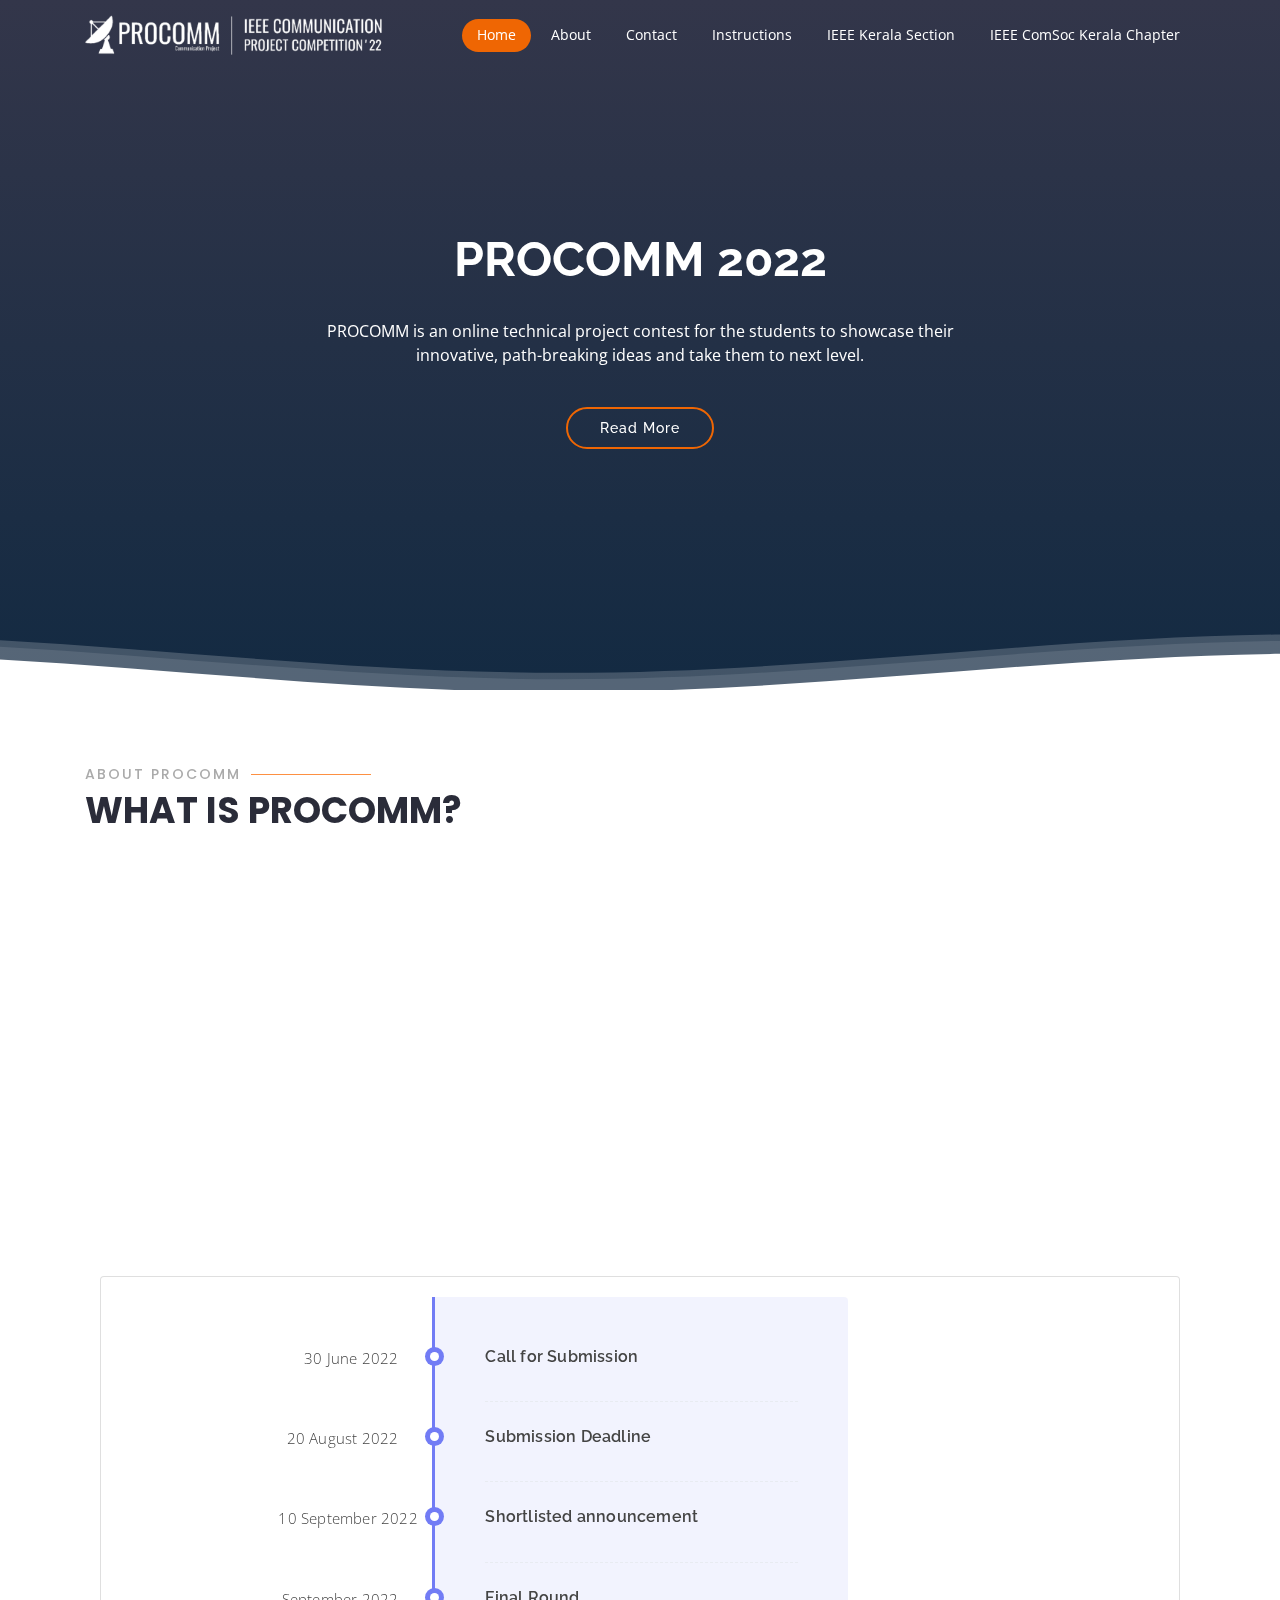
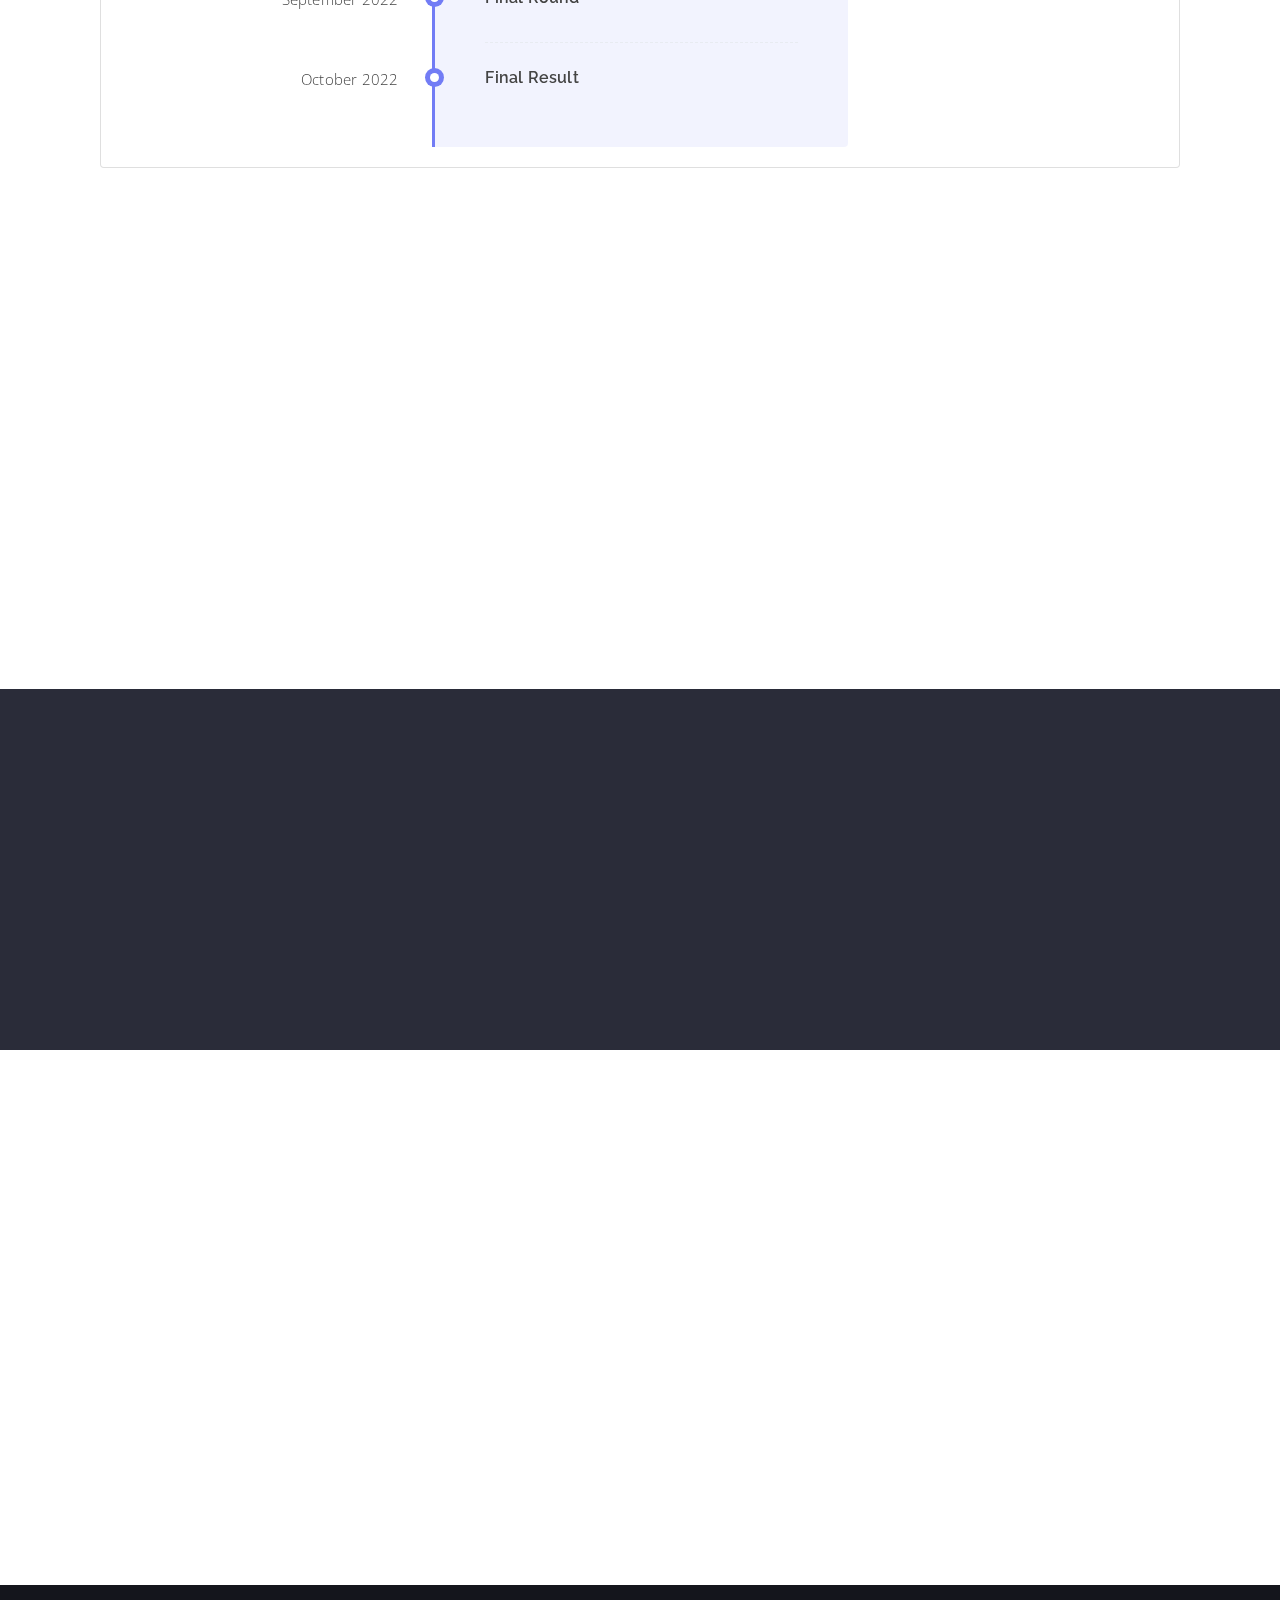
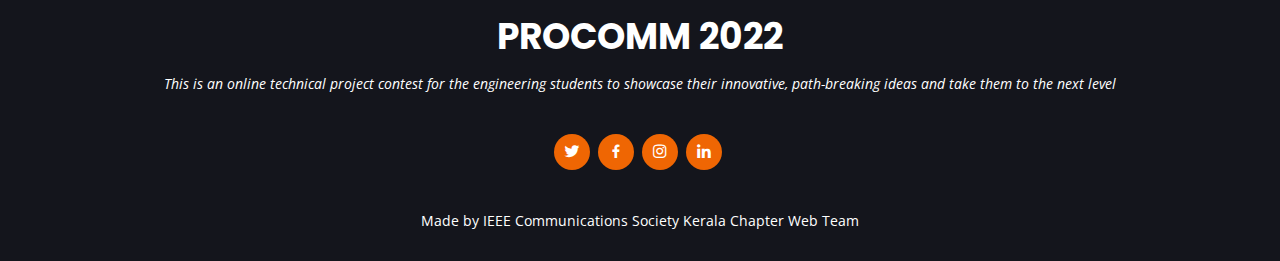
<file: index.html>
<!DOCTYPE html>
<html lang="en">

<head>
  <meta charset="utf-8">
  <meta content="width=device-width, initial-scale=1.0" name="viewport">
  <title>PROCOMM - Online Technical Project Contest</title>
  <meta content="" name="descriptison">
  <meta content="" name="keywords">

  <!-- Favicons -->
  <link href="assets/img/favicon.png" rel="icon">
  <link href="assets/img/apple-touch-icon.png" rel="apple-touch-icon">

  <!-- Google Fonts -->
  <link href="https://fonts.googleapis.com/css?family=Open+Sans:300,300i,400,400i,600,600i,700,700i|Raleway:300,300i,400,400i,500,500i,600,600i,700,700i|Poppins:300,300i,400,400i,500,500i,600,600i,700,700i" rel="stylesheet">

  <!-- Vendor CSS Files -->
  <link href="assets/vendor/bootstrap/css/bootstrap.min.css" rel="stylesheet">
  <link href="assets/vendor/icofont/icofont.min.css" rel="stylesheet">
  <link href="assets/vendor/boxicons/css/boxicons.min.css" rel="stylesheet">
  <link href="assets/vendor/animate.css/animate.min.css" rel="stylesheet">
  <link href="assets/vendor/remixicon/remixicon.css" rel="stylesheet">
  <link href="assets/vendor/line-awesome/css/line-awesome.min.css" rel="stylesheet">
  <link href="assets/vendor/venobox/venobox.css" rel="stylesheet">
  <link href="assets/vendor/owl.carousel/assets/owl.carousel.min.css" rel="stylesheet">
  <link href="assets/vendor/aos/aos.css" rel="stylesheet">

  <!-- Template Main CSS File -->
  <link href="assets/css/style.css" rel="stylesheet">

  <!-- =======================================================
  * Template Name: Selecao - v2.2.0
  * Template URL: https://bootstrapmade.com/selecao-bootstrap-template/
  * Author: BootstrapMade.com
  * License: https://bootstrapmade.com/license/
  ======================================================== -->
<style>
  .timeline {
    border-left: 3px solid #727cf5;
    border-bottom-right-radius: 4px;
    border-top-right-radius: 4px;
    background: rgba(114, 124, 245, 0.09);
    margin: 0 auto;
    letter-spacing: 0.2px;
    position: relative;
    line-height: 1.4em;
    font-size: 1.03em;
    padding: 50px;
    list-style: none;
    text-align: left;
    max-width: 40%;
}

@media (max-width: 767px) {
    .timeline {
        max-width: 98%;
        padding: 25px;
    }
}

.timeline h1 {
    font-weight: 300;
    font-size: 1.4em;
}

.timeline h2,
.timeline h3 {
    font-weight: 600;
    font-size: 1rem;
    margin-bottom: 10px;
}

.timeline .event {
    border-bottom: 1px dashed #e8ebf1;
    padding-bottom: 25px;
    margin-bottom: 25px;
    position: relative;
}

@media (max-width: 767px) {
    .timeline .event {
        padding-top: 30px;
    }
}

.timeline .event:last-of-type {
    padding-bottom: 0;
    margin-bottom: 0;
    border: none;
}

.timeline .event:before,
.timeline .event:after {
    position: absolute;
    display: block;
    top: 0;
}

.timeline .event:before {
    left: -207px;
    content: attr(data-date);
    text-align: right;
    font-weight: 100;
    font-size: 0.9em;
    min-width: 120px;
}

@media (max-width: 767px) {
    .timeline .event:before {
        left: 0px;
        text-align: left;
    }
}

.timeline .event:after {
    -webkit-box-shadow: 0 0 0 3px #727cf5;
    box-shadow: 0 0 0 5px #727cf5;
    left: -55.8px;
    background: #fff;
    border-radius: 50%;
    height: 9px;
    width: 9px;
    content: "";
    top: 5px;
}

@media (max-width: 767px) {
    .timeline .event:after {
        left: -31.8px;
    }
}

.rtl .timeline {
    border-left: 0;
    text-align: right;
    border-bottom-right-radius: 0;
    border-top-right-radius: 0;
    border-bottom-left-radius: 4px;
    border-top-left-radius: 4px;
    border-right: 3px solid #727cf5;
}

.rtl .timeline .event::before {
    left: 0;
    right: -170px;
}

.rtl .timeline .event::after {
    left: 0;
    right: -55.8px;
}
</style>
</head>

<body>

  <!-- ======= Header ======= -->
  <header id="header" class="fixed-top d-flex align-items-center  header-transparent ">
    <div class="container d-flex align-items-center">

      <div class="logo mr-auto">
        <h1 class="text-light"><img src="assets/img/PROCOMM WHITE PNG .png"></h1>
        <!-- Uncomment below if you prefer to use an image logo -->
        <!-- <a href="index.html"><img src="assets/img/logo.png" alt="" class="img-fluid"></a>-->
      </div>

      <nav class="nav-menu d-none d-lg-block">
        <ul>
          <li class="active"><a href="index.html">Home</a></li>
          <li><a href="#about">About</a></li>
          <li><a href="#contact">Contact</a></li>
          <li><a href="instructions.html">Instructions</a></li>
          <li><a href="https://ieeekerala.org">IEEE Kerala Section</a></li>
          <li><a href="https://comsoc.ieeekerala.org">IEEE ComSoc Kerala Chapter</a></li>
        </ul>
      </nav><!-- .nav-menu -->

    </div>
  </header><!-- End Header -->

  <!-- ======= Hero Section ======= -->
  <section id="hero" class="d-flex flex-column justify-content-end align-items-center">
    <div id="heroCarousel" class="container carousel carousel-fade" data-ride="carousel">

      <!-- Slide 1 -->
      <div class="carousel-item active">
        <div class="carousel-container">
          <h2 class="animate__animated animate__fadeInDown">PROCOMM 2022</h2>
          <p class="animate__animated fanimate__adeInUp">PROCOMM is an online technical project contest for the students to showcase their innovative, path-breaking ideas and take them to next level.</p>
          <a href="#about" class="btn-get-started animate__animated animate__fadeInUp scrollto">Read More</a>
        </div>
      </div>
    </div>

    <svg class="hero-waves" xmlns="http://www.w3.org/2000/svg" xmlns:xlink="http://www.w3.org/1999/xlink" viewBox="0 24 150 28 " preserveAspectRatio="none">
      <defs>
        <path id="wave-path" d="M-160 44c30 0 58-18 88-18s 58 18 88 18 58-18 88-18 58 18 88 18 v44h-352z">
      </defs>
      <g class="wave1">
        <use xlink:href="#wave-path" x="50" y="3" fill="rgba(255,255,255, .1)">
      </g>
      <g class="wave2">
        <use xlink:href="#wave-path" x="50" y="0" fill="rgba(255,255,255, .2)">
      </g>
      <g class="wave3">
        <use xlink:href="#wave-path" x="50" y="9" fill="#fff">
      </g>
    </svg>

  </section><!-- End Hero -->

  <main id="main">

    <!-- ======= About Section ======= -->
    <section id="about" class="about">
      <div class="container">

        <div class="section-title" data-aos="zoom-out">
          <h2>About PROCOMM</h2>
          <p>What is PROCOMM?</p>
        </div>

        <div class="row content" data-aos="fade-up">
          <div class="col-lg-6">
            <p>
              PROCOMM is an online technical project contest for the students to showcase their innovative, path-breaking ideas and take them to next level.
            </p>
            <ul>
              <li><i class="ri-check-double-line"></i><strong>Who can participate?</strong><br>Students those who are currently pursuing any of the bachelor's degree of engineering stream can participate in PROCOMM.</li>
              <li><i class="ri-check-double-line"></i><strong>Is it a team event?</strong><br>Yes. Every team should be of 2-4 members.</li>
              <li><i class="ri-check-double-line"></i><strong>How many rounds are there?</strong><br>2 rounds<br> 1st round: Idea Pitching and abstract submission<br> 2nd round: Presentation.</li>
              <li><i class="ri-check-double-line"></i><strong>Is IEEE membership mandatory to participate in PROCOMM?</strong><br>The team lead should be an IEEE Member.</li>
            </ul>
          </div>
          <div class="col-lg-6 pt-4 pt-lg-0">
           
            <a href="instructions.html" class="btn-learn-more my-2">Apply Now</a>
          </div>
        </div>
        <div class="container border-2">
          <div class="row">
              <div class="col-md-12">
                  <div class="card">
                      <div class="card-body">
                          <div id="content">
                              <ul class="timeline">
                                  <li class="event" data-date="30 June 2022">
                                      <h3>Call for Submission</h3>
                                  </li>
                                  <li class="event" data-date="20 August 2022">
                                      <h3>Submission Deadline</h3>
                                  </li>
                                  <li class="event" data-date="10 September 2022">
                                      <h3>Shortlisted announcement</h3>
                                  </li>
                                  <li class="event" data-date="September 2022">
                                      <h3>Final Round</h3>
                                  </li>
                                  <li class="event" data-date="October 2022">
                                    <h3>Final Result</h3>
                                </li>
                              </ul>
                              <!-- <a href="panel.html" class="btn btn-success text-center m-5" >Jugding Panel</a> -->
                          </div>
                      </div>
                  </div>
              </div>
          </div>
      </div>

      </div>
    </section><!-- End About Section -->

    <!-- ======= Features Section ======= -->
    <section id="features" class="features">
      <div class="container">

        <ul class="nav nav-tabs row d-flex">
          <li class="nav-item col-3" data-aos="zoom-in">
            <a class="nav-link active show" data-toggle="tab" href="#tab-1">
              <i class="ri-sun-line"></i>
              <h4 class="d-none d-lg-block">IEEE</h4>
            </a>
          </li>
          <li class="nav-item col-3" data-aos="zoom-in" data-aos-delay="100">
            <a class="nav-link" data-toggle="tab" href="#tab-2">
              <i class="ri-sun-line"></i>
              <h4 class="d-none d-lg-block">ComSoc</h4>
            </a>
          </li>
        </ul>

        <div class="tab-content" data-aos="fade-up">
          <div class="tab-pane active show" id="tab-1">
            <div class="row">
              <div class="col-lg-6 order-2 order-lg-1 mt-3 mt-lg-0">
                <h3>Institute of Electrical And Electronics Engineers(IEEE)</h3>
                <p class="font-italic">
                  Institute of Electrical And Electronics Engineers(IEEE), association dedicated to advancing innovation and technological excellence for the benifit of humanity, is the world's largest technical professional society. It is designed to serve professionals involved in all aspects of the electrical, electronics and computing fields and related areas of science and technology.
                </p>
              </div>
              <div class="col-lg-6 order-1 order-lg-2 text-center">
                <img src="assets/img/ieee.png" alt="" class="img-fluid">
              </div>
            </div>
          </div>
          <div class="tab-pane" id="tab-2">
            <div class="row">
              <div class="col-lg-6 order-2 order-lg-1 mt-3 mt-lg-0">
                <h3>IEEE Communications Society</h3>
                <p>
                  The IEEE Communications Society (ComSoc) is a professional society of IEEE. ComSoc promotes the advancement of science, technology and application in communication and related disciplines. It fosters presentation and exchange of information among its members and the technical community throughout the world. To bring the world together in harmony through communications and networking technology research, application, education, and incubation of new ideas.
                </p>
              </div>
              <div class="col-lg-6 order-1 order-lg-2 text-center">
                <img src="assets/img/comsoc.png" alt="" class="img-fluid">
              </div>
            </div>
          </div>
        </div>

      </div>
    </section><!-- End Features Section -->

    <!-- ======= Cta Section ======= -->
    <section id="cta" class="cta">
      <div class="container">

        <div class="row" data-aos="zoom-out">
          <div class="col-lg-4 text-center text-lg-left">
            <img src="assets/img/prize.png" style="width: auto; height: 200px;">
          </div>
          <div class="col-lg-4 text-center text-lg-left">
            <h3>Prizes</h3>
            <p><strong>1st Prize : </strong>$150</p>
            <p><strong>2nd Prize : </strong>$125</p>
            <p><strong>3rd Prize : </strong>$100</p>
            <p>$15 for each shortlisted Projects</p>
          </div>
          <div class="col-lg-4 cta-btn-container text-center">
            <a class="cta-btn align-middle" href="#"><strike>Apply Now</strike></a>
          </div>
        </div>

      </div>
    </section><!-- End Cta Section -->
    
    <!-- ======= Contact Section ======= -->
    <section id="contact" class="contact">
      <div class="container">

        <div class="section-title" data-aos="zoom-out">
          <h2>Any Queries?</h2>
          <p>Contact Us</p>
        </div>

        <div class="row mt-5">

          <div class="col-lg-4" data-aos="fade-right">
            <div class="info">
              <div class="address">
                <i class="icofont-globe"></i>
                <h4>Website:</h4>
                <p><a href="https://comsoc.ieeekerala.org">comsoc.ieeekerala.org</a></p>
              </div>

              <div class="email">
                <i class="icofont-envelope"></i>
                <h4>Email:</h4>
                <p>comsockeralachapter@gmail.com</p>
              </div>

              <div class="phone">
                <i class="icofont-phone"></i>
                <h4>Phone:</h4>
                <p>Sherina S : +91 77361 87225<br>Rohit Manikandan: +91 97452 29973</p>
              </div>

            </div>

          </div>
        </div>

      </div>
    </section><!-- End Contact Section -->

  </main><!-- End #main -->

  <!-- ======= Footer ======= -->
  <footer id="footer">
    <div class="container">
      <h3>PROCOMM 2022</h3>
      <p>This is an online technical project contest for the engineering students to showcase their innovative, path-breaking ideas and take them to the next level</p>
      <div class="social-links">
        <a href="https://twitter.com/ieeecomsocks" class="twitter"><i class="bx bxl-twitter"></i></a>
        <a href="https://www.facebook.com/ieeecomsocks/" class="facebook"><i class="bx bxl-facebook"></i></a>
        <a href="https://www.instagram.com/ieeecomsocks/" class="instagram"><i class="bx bxl-instagram"></i></a>
        <a href="https://www.linkedin.com/company/ieeecomsocks/" class="linkedin"><i class="bx bxl-linkedin"></i></a>
      </div>
      <div>
        Made by IEEE Communications Society Kerala Chapter Web Team
      </div>
    </div>
  </footer><!-- End Footer -->

  <a href="#" class="back-to-top"><i class="ri-arrow-up-line"></i></a>

  <!-- Vendor JS Files -->
  <script src="assets/vendor/jquery/jquery.min.js"></script>
  <script src="assets/vendor/bootstrap/js/bootstrap.bundle.min.js"></script>
  <script src="assets/vendor/jquery.easing/jquery.easing.min.js"></script>
  <script src="assets/vendor/php-email-form/validate.js"></script>
  <script src="assets/vendor/isotope-layout/isotope.pkgd.min.js"></script>
  <script src="assets/vendor/venobox/venobox.min.js"></script>
  <script src="assets/vendor/owl.carousel/owl.carousel.min.js"></script>
  <script src="assets/vendor/aos/aos.js"></script>

  <!-- Template Main JS File -->
  <script src="assets/js/main.js"></script>

</body>

</html>
</file>
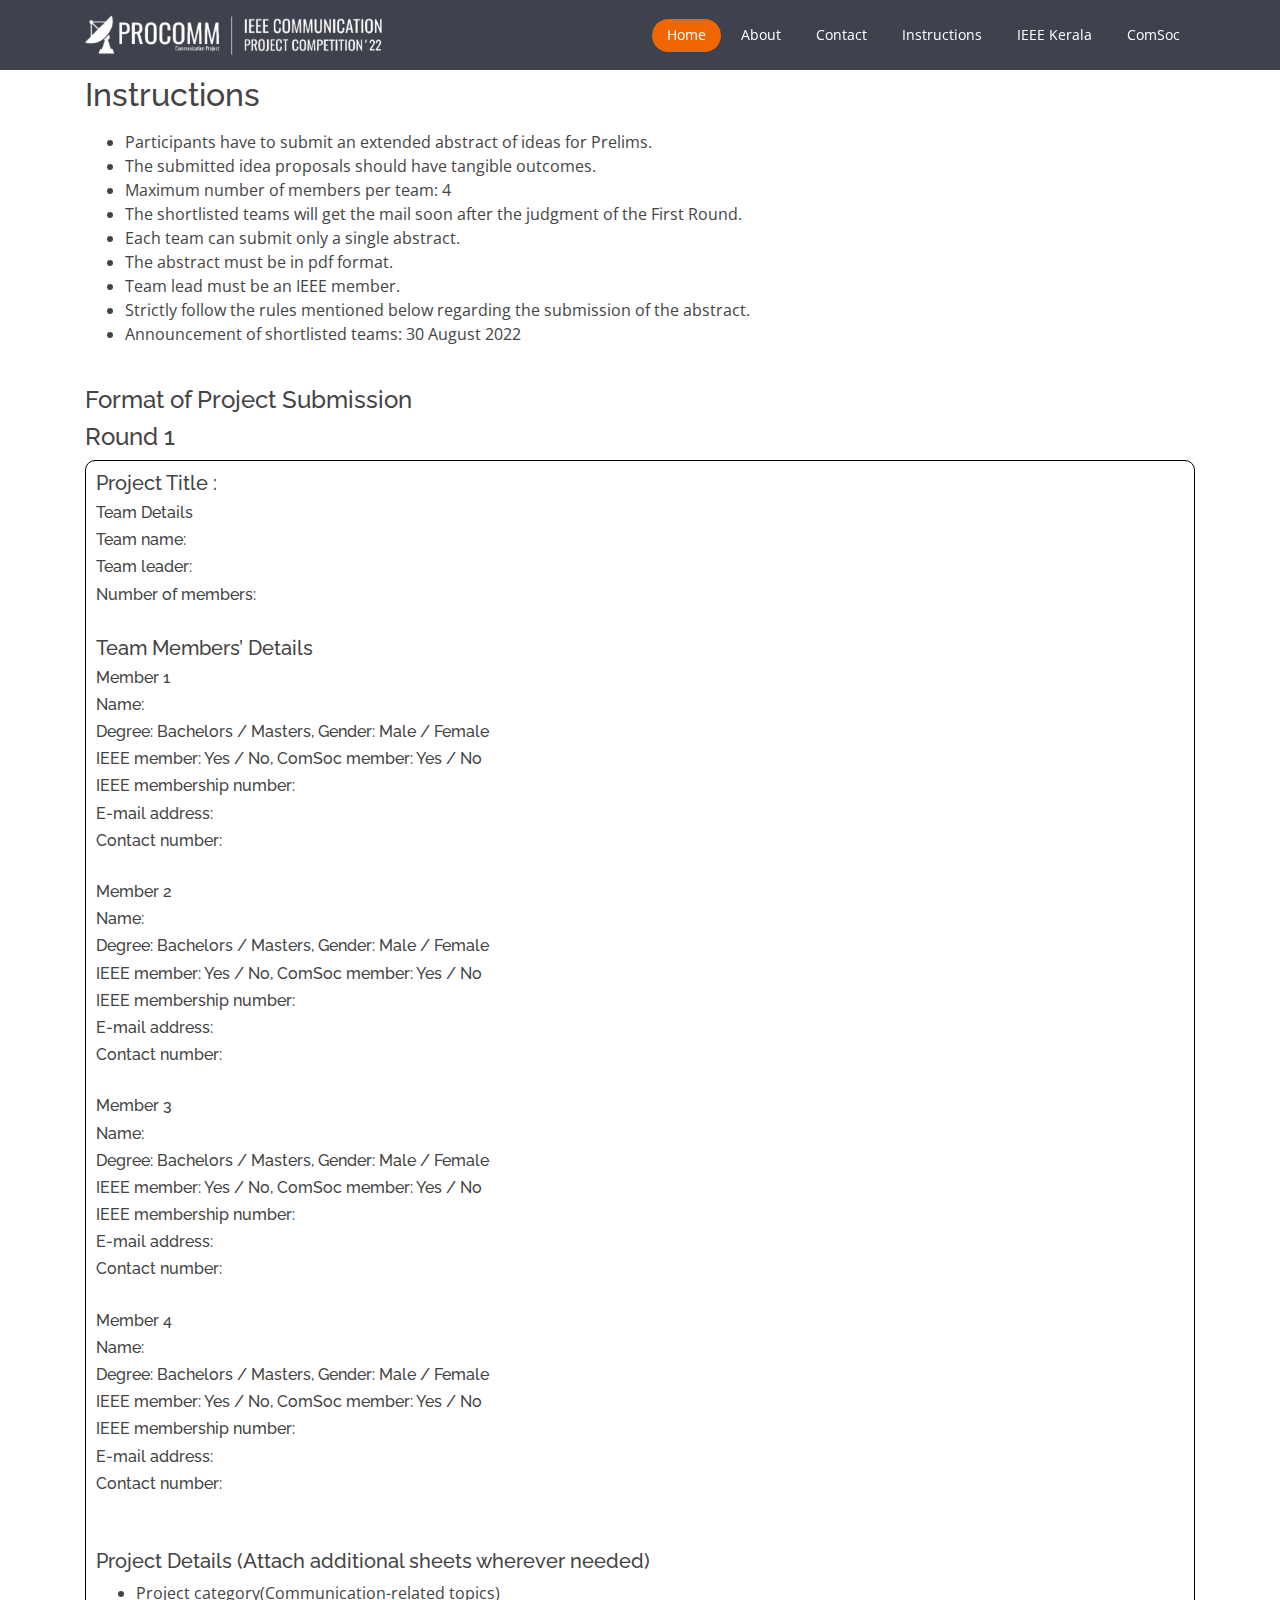
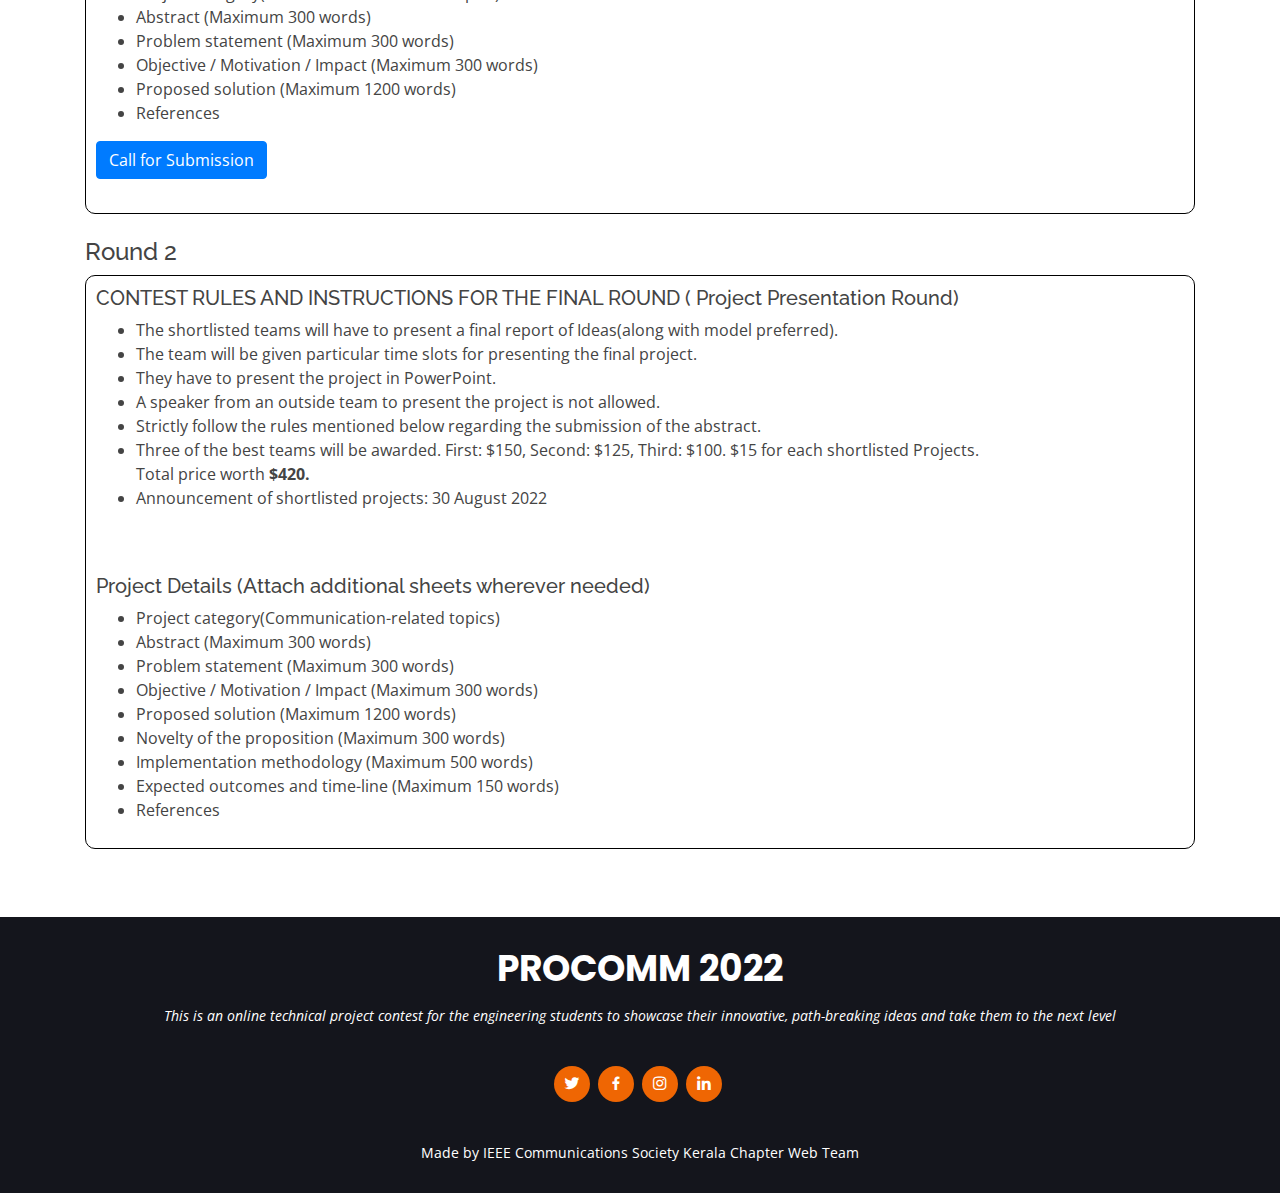
<file: instructions.html>
<!DOCTYPE html>
<html lang="en">

<head>
  <meta charset="utf-8">
  <meta content="width=device-width, initial-scale=1.0" name="viewport">

  <title>Instructions - PROCOMM</title>
  <meta content="" name="descriptison">
  <meta content="" name="keywords">

  <!-- Favicons -->
  <link href="assets/img/favicon.png" rel="icon">
  <link href="assets/img/apple-touch-icon.png" rel="apple-touch-icon">

  <!-- Google Fonts -->
  <link href="https://fonts.googleapis.com/css?family=Open+Sans:300,300i,400,400i,600,600i,700,700i|Raleway:300,300i,400,400i,500,500i,600,600i,700,700i|Poppins:300,300i,400,400i,500,500i,600,600i,700,700i" rel="stylesheet">

  <!-- Vendor CSS Files -->
  <link href="assets/vendor/bootstrap/css/bootstrap.min.css" rel="stylesheet">
  <link href="assets/vendor/icofont/icofont.min.css" rel="stylesheet">
  <link href="assets/vendor/boxicons/css/boxicons.min.css" rel="stylesheet">
  <link href="assets/vendor/animate.css/animate.min.css" rel="stylesheet">
  <link href="assets/vendor/remixicon/remixicon.css" rel="stylesheet">
  <link href="assets/vendor/line-awesome/css/line-awesome.min.css" rel="stylesheet">
  <link href="assets/vendor/venobox/venobox.css" rel="stylesheet">
  <link href="assets/vendor/owl.carousel/assets/owl.carousel.min.css" rel="stylesheet">
  <link href="assets/vendor/aos/aos.css" rel="stylesheet">

  <!-- Template Main CSS File -->
  <link href="assets/css/style.css" rel="stylesheet">

  <!-- =======================================================
  * Template Name: Selecao - v2.2.0
  * Template URL: https://bootstrapmade.com/selecao-bootstrap-template/
  * Author: BootstrapMade.com
  * License: https://bootstrapmade.com/license/
  ======================================================== -->
</head>

<body>

  <!-- ======= Header ======= -->
  <header id="header" class="fixed-top d-flex align-items-center ">
    <div class="container d-flex align-items-center">

      <div class="logo mr-auto">
        <h1 class="text-light"><img src="assets/img/PROCOMM WHITE PNG .png"></h1>
        <!-- Uncomment below if you prefer to use an image logo -->
        <!-- <a href="index.html"><img src="assets/img/logo.png" alt="" class="img-fluid"></a>-->
      </div>

      <nav class="nav-menu d-none d-lg-block">
        <ul>
          <li class="active"><a href="index.html">Home</a></li>
          <li><a href="index.html">About</a></li>
          <li><a href="index.html">Contact</a></li>
          <li><a href="instructions.html">Instructions</a></li>
          <li><a href="https://ieeekerala.org">IEEE Kerala</a></li>
          <li><a href="https://comsoc.ieeekerala.org">ComSoc</a></li>
        </ul>
      </nav><!-- .nav-menu -->

    </div>
  </header><!-- End Header -->

  <main id="main">

    <!-- ======= Breadcrumbs ======= -->

    <section class="inner-page">
      <div class="container justify-content-center">
        <h2 class="my-3">Instructions</h2>
        <ul>
          <li>
            Participants have to submit an extended abstract of ideas for Prelims.
          </li>
          <li>
            The submitted idea proposals should have tangible outcomes.
          </li>
          <li>
            Maximum number of members per team: 4
          </li>
          <li>
            The shortlisted teams will get the mail soon after the judgment of the First Round.
          </li>
          <li>
            Each team can submit only a single abstract.
          </li>
          <li>
            The abstract must be in pdf format.
          </li>
          <li>
            Team lead must be an IEEE member.
          </li>
          <li>
            Strictly follow the rules mentioned below regarding the submission of the abstract.
          </li>
          <li>
            Announcement of shortlisted teams: 30 August 2022
          </li>
        </ul>
        <br>
        <h4>
          Format of Project Submission
        </h4>
        <h4>Round 1</h4>
        <div style="border:1px solid black; border-radius: 10px; padding: 10px;">
        <h5>Project Title :</h5>
        <h6>Team Details</h6>
        <h6>Team name: </h6>
        <h6>Team leader: </h6>
        <h6>Number of members:  </h6>
        <br>
        <h5>Team Members’ Details</h5>
        <h6>Member 1</h6>
        <h6>Name:</h6>
        <h6>Degree: Bachelors / Masters, Gender: Male / Female</h6>
        <h6>IEEE member: Yes / No, ComSoc member: Yes / No</h6>
        <h6>IEEE membership number:</h6>
        <h6>E-mail address:</h6>
        <h6>Contact number:</h6>
        <br>
        <h6>Member 2</h6>
        <h6>Name:</h6>
        <h6>Degree: Bachelors / Masters, Gender: Male / Female</h6>
        <h6>IEEE member: Yes / No, ComSoc member: Yes / No</h6>
        <h6>IEEE membership number:</h6>
        <h6>E-mail address:</h6>
        <h6>Contact number:</h6>
        <br>
        <h6>Member 3</h6>
        <h6>Name:</h6>
        <h6>Degree: Bachelors / Masters, Gender: Male / Female</h6>
        <h6>IEEE member: Yes / No, ComSoc member: Yes / No</h6>
        <h6>IEEE membership number:</h6>
        <h6>E-mail address:</h6>
        <h6>Contact number:</h6>
        <br>
        <h6>Member 4</h6>
        <h6>Name:</h6>
        <h6>Degree: Bachelors / Masters, Gender: Male / Female</h6>
        <h6>IEEE member: Yes / No, ComSoc member: Yes / No</h6>
        <h6>IEEE membership number:</h6>
        <h6>E-mail address:</h6>
        <h6>Contact number:</h6>
        <br>
        <br>
        <h5>Project Details (Attach additional sheets wherever needed)</h5>
        <ul>
          <li>
            Project category(Communication-related topics)
          </li>
          <li>
            Abstract (Maximum 300 words)
          </li>
          <li>
            Problem statement (Maximum 300 words)
          </li>
          <li>
            Objective / Motivation / Impact (Maximum 300 words)
          </li>
          <li>
            Proposed solution (Maximum 1200 words)
          </li>
          <li>
            References
          </li>
        </ul>     
        <a href="https://forms.gle/2F2YQ25Se8JneyTV6" class="btn btn-primary btn-round">Call for Submission</a>
        <br>
        <br>
        </div>
        <br>
        <h4>Round 2</h4>
        <div class="my-2" style="border:1px solid black; border-radius: 10px; padding: 10px;">
        <h5>CONTEST RULES AND INSTRUCTIONS FOR THE FINAL ROUND ( Project Presentation Round)</h5>
        <ul>
          <li>
            The shortlisted teams will have to present a final report of Ideas(along with model preferred).
          </li>
          <li>
            The team will be given particular time slots for presenting the final project.
          </li>
          <li>
            They have to present the project in PowerPoint.
          </li>
          <li>
            A speaker from an outside team to present the project is not allowed.
          </li>
          <li>
            Strictly follow the rules mentioned below regarding the submission of the abstract.
          </li>
          <li>
            Three of the best teams will be awarded. First: $150, Second: $125, Third: $100. $15 for each shortlisted Projects.<br>Total price worth <strong>$420.</strong>
          </li>
          <li>
            Announcement of shortlisted projects: 30 August 2022
          </li>
        </ul>
        <br>
        <br>
        <h5>Project Details (Attach additional sheets wherever needed)</h5>
        <ul>
          <li>
            Project category(Communication-related topics)
          </li>
          <li>
            Abstract (Maximum 300 words)
          </li>
          <li>
            Problem statement (Maximum 300 words)
          </li>
          <li>
            Objective / Motivation / Impact (Maximum 300 words)
          </li>
          <li>
            Proposed solution (Maximum 1200 words)
          </li>
          <li>
            Novelty of the proposition (Maximum 300 words)
          </li>
          <li>
            Implementation methodology (Maximum 500 words)
          </li>
          <li>
            Expected outcomes and time-line (Maximum 150 words)
          </li>
          <li>
            References
          </li>
        </ul>
      </div>
      <div class="col-lg-6 pt-4 pt-lg-0">

      </div>
      </div>
    </section>

  </main><!-- End #main -->

  <!-- ======= Footer ======= -->
  <footer id="footer">
    <div class="container">
      <h3>PROCOMM 2022</h3>
      <p>This is an online technical project contest for the engineering students to showcase their innovative, path-breaking ideas and take them to the next level</p>
      <div class="social-links">
        <a href="https://twitter.com/ieeecomsocks" class="twitter"><i class="bx bxl-twitter"></i></a>
        <a href="https://www.facebook.com/ieeecomsocks/" class="facebook"><i class="bx bxl-facebook"></i></a>
        <a href="https://www.instagram.com/ieeecomsocks/" class="instagram"><i class="bx bxl-instagram"></i></a>
        <a href="https://www.linkedin.com/company/ieeecomsocks/" class="linkedin"><i class="bx bxl-linkedin"></i></a>
      </div>
      <div>
        Made by IEEE Communications Society Kerala Chapter Web Team
      </div>
    </div>
  </footer><!-- End Footer -->

  <a href="#" class="back-to-top"><i class="ri-arrow-up-line"></i></a>

  <!-- Vendor JS Files -->
  <script src="assets/vendor/jquery/jquery.min.js"></script>
  <script src="assets/vendor/bootstrap/js/bootstrap.bundle.min.js"></script>
  <script src="assets/vendor/jquery.easing/jquery.easing.min.js"></script>
  <script src="assets/vendor/php-email-form/validate.js"></script>
  <script src="assets/vendor/isotope-layout/isotope.pkgd.min.js"></script>
  <script src="assets/vendor/venobox/venobox.min.js"></script>
  <script src="assets/vendor/owl.carousel/owl.carousel.min.js"></script>
  <script src="assets/vendor/aos/aos.js"></script>

  <!-- Template Main JS File -->
  <script src="assets/js/main.js"></script>

</body>

</html>
</file>
<file: assets/vendor/venobox/venobox.css>
/* ------ venobox.css --------*/
.vbox-overlay *, .vbox-overlay *:before, .vbox-overlay *:after{
    -webkit-backface-visibility: hidden;
    -webkit-box-sizing:border-box;
    -moz-box-sizing:border-box;
    box-sizing:border-box;
}
.vbox-overlay * { 
    -webkit-backface-visibility: visible;
    backface-visibility: visible;
}
.vbox-overlay{
    display: -webkit-flex;
    display: flex;
    -webkit-flex-direction: column;
    flex-direction: column;
    -webkit-justify-content: center;
    justify-content: center;
    -webkit-align-items: center;
    align-items: center;
    position: fixed;
    left: 0;
    top: 0;
    bottom: 0;
    right: 0;
    z-index: 999999;
}

/* ----- navigation ----- */
.vbox-title{
    width: 100%;
    height: 40px;
    float: left;
    text-align: center;
    line-height: 28px;
    font-size: 12px;
    padding: 6px 50px;
    overflow: hidden;
    position: fixed;
    display: none;
    left: 0;
    z-index: 89;
}
.vbox-close{
    cursor: pointer;
    position: fixed;
    top: -1px;
    right: 0;
    width: 50px;
    height: 40px;
    padding: 6px;
    display: block;
    background-position:10px center;
    overflow: hidden;
    font-size: 24px;
    line-height: 1;
    text-align: center;
    z-index: 99;
}
.vbox-left{
    cursor: pointer;
    position: fixed;
    left: 0;
    height: 40px;
    overflow: hidden;
    line-height: 28px;
    font-size: 12px;
    z-index: 99;
    display: flex;
    align-items:center;
}
.vbox-num{
    display: inline-block;
    margin: 6px 0 6px 15px;
}
/* ----- Social share ----- */
.vbox-share{
    line-height: 28px;
    font-size: 12px;
    overflow: hidden;
    position: fixed;
    left: 0;
    z-index: 98;
    display: flex;
    align-items:center;
    justify-content: center;
    width: 100%;
    text-align: center;
}
.vbox-share svg{
    max-height: 28px;
    width: 28px;
    z-index: 10;
    margin-left: 12px;
    margin-top: 6px;
    margin-bottom: 6px;
    vertical-align: middle;
}


/* ----- navigation ARROWS ----- */
.vbox-next, .vbox-prev{
    position: fixed;
    top: 50%;
    margin-top: -15px;
    overflow: hidden;
    cursor: pointer;
    display: block;
    width: 45px;
    height: 45px;
    z-index: 99;
}
.vbox-next span, .vbox-prev span{
    position: relative;
    width: 20px;
    height: 20px;
    border: 2px solid transparent;
    border-top-color: #B6B6B6;
    border-right-color: #B6B6B6;
    text-indent: -100px;
    position: absolute;
    top: 8px;
    display: block;
}
.vbox-prev{
    left: 15px;
}
.vbox-next{
    right: 15px;
}
.vbox-prev span{
    left: 10px;
    -ms-transform: rotate(-135deg);
    -webkit-transform: rotate(-135deg);
    transform: rotate(-135deg);
}
.vbox-next span{
    -ms-transform: rotate(45deg);
    -webkit-transform: rotate(45deg);
    transform: rotate(45deg);
    right: 10px;
}
/* ------- inline window ------ */
.vbox-inline{
    width: 420px;
    height: 315px;
    height: 70vh;
    padding: 10px;
    background: #fff;
    margin: 0 auto;
    overflow: auto;
    text-align: left;
}
/* ------- Video & iFrames window ------ */
.venoframe{
    max-width: 100%;
    width: 100%;
    border: none;
    width: 100%;
    height: 260px;
    height: 70vh;
}
.venoframe.vbvid{
    height: 260px;
}
@media (min-width: 768px) {
    .venoframe, .vbox-inline{
        width: 90%;
        height: 360px;
        height: 70vh;
    }
    .venoframe.vbvid{
        width: 640px;
        height: 360px;
    }
}
@media (min-width: 992px) {
    .venoframe, .vbox-inline{
        max-width: 1200px;
        width: 80%;
        height: 540px;
        height: 70vh;
    }
    .venoframe.vbvid{
        width: 960px;
        height: 540px;
    }
}
/* 
Please do NOT edit this part! 
or at least read this note: http://i.imgur.com/7C0ws9e.gif
*/
.vbox-open{
    overflow: hidden;
}
.vbox-container{
    position: absolute;
    left: 0;
    right: 0;
    top: 0;
    bottom: 0;
    overflow-x: hidden;
    overflow-y: scroll;
    overflow-scrolling: touch;
    -webkit-overflow-scrolling: touch;
    z-index: 20;
    max-height: 100%;

}

.vbox-content{
    text-align: center;
    float: left;
    width: 100%;
    position: relative;
    overflow: hidden;
    padding: 20px 4%;
}
.vbox-container img{
    max-width: 100%;
    height: auto;
}
.vbox-figlio{
    box-shadow: 0 0 12px rgba(0,0,0,0.19), 0 6px 6px rgba(0,0,0,0.23);
    max-width: 100%;
    text-align: initial;
}
img.vbox-figlio{
    -webkit-user-select: none;
-khtml-user-select: none;
-moz-user-select: none;
-o-user-select: none;
user-select: none;
}
.vbox-content.swipe-left{
    margin-left: -200px !important;
}
.vbox-content.swipe-right{
    margin-left: 200px !important;
}
.vbox-animated{
    webkit-transition: margin 300ms ease-out;
    transition: margin 300ms ease-out;
}

/* ---------- preloader ----------
 * SPINKIT 
 * http://tobiasahlin.com/spinkit/
-------------------------------- */
.sk-double-bounce,.sk-rotating-plane{width:40px;height:40px;margin:40px auto}.sk-rotating-plane{background-color:#333;-webkit-animation:sk-rotatePlane 1.2s infinite ease-in-out;animation:sk-rotatePlane 1.2s infinite ease-in-out}@-webkit-keyframes sk-rotatePlane{0%{-webkit-transform:perspective(120px) rotateX(0) rotateY(0);transform:perspective(120px) rotateX(0) rotateY(0)}50%{-webkit-transform:perspective(120px) rotateX(-180.1deg) rotateY(0);transform:perspective(120px) rotateX(-180.1deg) rotateY(0)}100%{-webkit-transform:perspective(120px) rotateX(-180deg) rotateY(-179.9deg);transform:perspective(120px) rotateX(-180deg) rotateY(-179.9deg)}}@keyframes sk-rotatePlane{0%{-webkit-transform:perspective(120px) rotateX(0) rotateY(0);transform:perspective(120px) rotateX(0) rotateY(0)}50%{-webkit-transform:perspective(120px) rotateX(-180.1deg) rotateY(0);transform:perspective(120px) rotateX(-180.1deg) rotateY(0)}100%{-webkit-transform:perspective(120px) rotateX(-180deg) rotateY(-179.9deg);transform:perspective(120px) rotateX(-180deg) rotateY(-179.9deg)}}.sk-double-bounce{position:relative}.sk-double-bounce .sk-child{width:100%;height:100%;border-radius:50%;background-color:#333;opacity:.6;position:absolute;top:0;left:0;-webkit-animation:sk-doubleBounce 2s infinite ease-in-out;animation:sk-doubleBounce 2s infinite ease-in-out}.sk-chasing-dots .sk-child,.sk-spinner-pulse,.sk-three-bounce .sk-child{background-color:#333;border-radius:100%}.sk-double-bounce .sk-double-bounce2{-webkit-animation-delay:-1s;animation-delay:-1s}@-webkit-keyframes sk-doubleBounce{0%,100%{-webkit-transform:scale(0);transform:scale(0)}50%{-webkit-transform:scale(1);transform:scale(1)}}@keyframes sk-doubleBounce{0%,100%{-webkit-transform:scale(0);transform:scale(0)}50%{-webkit-transform:scale(1);transform:scale(1)}}.sk-wave{margin:40px auto;width:50px;height:40px;text-align:center;font-size:10px}.sk-wave .sk-rect{background-color:#333;height:100%;width:6px;display:inline-block;-webkit-animation:sk-waveStretchDelay 1.2s infinite ease-in-out;animation:sk-waveStretchDelay 1.2s infinite ease-in-out}.sk-wave .sk-rect1{-webkit-animation-delay:-1.2s;animation-delay:-1.2s}.sk-wave .sk-rect2{-webkit-animation-delay:-1.1s;animation-delay:-1.1s}.sk-wave .sk-rect3{-webkit-animation-delay:-1s;animation-delay:-1s}.sk-wave .sk-rect4{-webkit-animation-delay:-.9s;animation-delay:-.9s}.sk-wave .sk-rect5{-webkit-animation-delay:-.8s;animation-delay:-.8s}@-webkit-keyframes sk-waveStretchDelay{0%,100%,40%{-webkit-transform:scaleY(.4);transform:scaleY(.4)}20%{-webkit-transform:scaleY(1);transform:scaleY(1)}}@keyframes sk-waveStretchDelay{0%,100%,40%{-webkit-transform:scaleY(.4);transform:scaleY(.4)}20%{-webkit-transform:scaleY(1);transform:scaleY(1)}}.sk-wandering-cubes{margin:40px auto;width:40px;height:40px;position:relative}.sk-wandering-cubes .sk-cube{background-color:#333;width:10px;height:10px;position:absolute;top:0;left:0;-webkit-animation:sk-wanderingCube 1.8s ease-in-out -1.8s infinite both;animation:sk-wanderingCube 1.8s ease-in-out -1.8s infinite both}.sk-chasing-dots,.sk-spinner-pulse{width:40px;height:40px;margin:40px auto}.sk-wandering-cubes .sk-cube2{-webkit-animation-delay:-.9s;animation-delay:-.9s}@-webkit-keyframes sk-wanderingCube{0%{-webkit-transform:rotate(0);transform:rotate(0)}25%{-webkit-transform:translateX(30px) rotate(-90deg) scale(.5);transform:translateX(30px) rotate(-90deg) scale(.5)}50%{-webkit-transform:translateX(30px) translateY(30px) rotate(-179deg);transform:translateX(30px) translateY(30px) rotate(-179deg)}50.1%{-webkit-transform:translateX(30px) translateY(30px) rotate(-180deg);transform:translateX(30px) translateY(30px) rotate(-180deg)}75%{-webkit-transform:translateX(0) translateY(30px) rotate(-270deg) scale(.5);transform:translateX(0) translateY(30px) rotate(-270deg) scale(.5)}100%{-webkit-transform:rotate(-360deg);transform:rotate(-360deg)}}@keyframes sk-wanderingCube{0%{-webkit-transform:rotate(0);transform:rotate(0)}25%{-webkit-transform:translateX(30px) rotate(-90deg) scale(.5);transform:translateX(30px) rotate(-90deg) scale(.5)}50%{-webkit-transform:translateX(30px) translateY(30px) rotate(-179deg);transform:translateX(30px) translateY(30px) rotate(-179deg)}50.1%{-webkit-transform:translateX(30px) translateY(30px) rotate(-180deg);transform:translateX(30px) translateY(30px) rotate(-180deg)}75%{-webkit-transform:translateX(0) translateY(30px) rotate(-270deg) scale(.5);transform:translateX(0) translateY(30px) rotate(-270deg) scale(.5)}100%{-webkit-transform:rotate(-360deg);transform:rotate(-360deg)}}.sk-spinner-pulse{-webkit-animation:sk-pulseScaleOut 1s infinite ease-in-out;animation:sk-pulseScaleOut 1s infinite ease-in-out}@-webkit-keyframes sk-pulseScaleOut{0%{-webkit-transform:scale(0);transform:scale(0)}100%{-webkit-transform:scale(1);transform:scale(1);opacity:0}}@keyframes sk-pulseScaleOut{0%{-webkit-transform:scale(0);transform:scale(0)}100%{-webkit-transform:scale(1);transform:scale(1);opacity:0}}.sk-chasing-dots{position:relative;text-align:center;-webkit-animation:sk-chasingDotsRotate 2s infinite linear;animation:sk-chasingDotsRotate 2s infinite linear}.sk-chasing-dots .sk-child{width:60%;height:60%;display:inline-block;position:absolute;top:0;-webkit-animation:sk-chasingDotsBounce 2s infinite ease-in-out;animation:sk-chasingDotsBounce 2s infinite ease-in-out}.sk-chasing-dots .sk-dot2{top:auto;bottom:0;-webkit-animation-delay:-1s;animation-delay:-1s}@-webkit-keyframes sk-chasingDotsRotate{100%{-webkit-transform:rotate(360deg);transform:rotate(360deg)}}@keyframes sk-chasingDotsRotate{100%{-webkit-transform:rotate(360deg);transform:rotate(360deg)}}@-webkit-keyframes sk-chasingDotsBounce{0%,100%{-webkit-transform:scale(0);transform:scale(0)}50%{-webkit-transform:scale(1);transform:scale(1)}}@keyframes sk-chasingDotsBounce{0%,100%{-webkit-transform:scale(0);transform:scale(0)}50%{-webkit-transform:scale(1);transform:scale(1)}}.sk-three-bounce{margin:40px auto;width:80px;text-align:center}.sk-three-bounce .sk-child{width:20px;height:20px;display:inline-block;-webkit-animation:sk-three-bounce 1.4s ease-in-out 0s infinite both;animation:sk-three-bounce 1.4s ease-in-out 0s infinite both}.sk-circle .sk-child:before,.sk-fading-circle .sk-circle:before{display:block;border-radius:100%;content:'';background-color:#333}.sk-three-bounce .sk-bounce1{-webkit-animation-delay:-.32s;animation-delay:-.32s}.sk-three-bounce .sk-bounce2{-webkit-animation-delay:-.16s;animation-delay:-.16s}@-webkit-keyframes sk-three-bounce{0%,100%,80%{-webkit-transform:scale(0);transform:scale(0)}40%{-webkit-transform:scale(1);transform:scale(1)}}@keyframes sk-three-bounce{0%,100%,80%{-webkit-transform:scale(0);transform:scale(0)}40%{-webkit-transform:scale(1);transform:scale(1)}}.sk-circle{margin:40px auto;width:40px;height:40px;position:relative}.sk-circle .sk-child{width:100%;height:100%;position:absolute;left:0;top:0}.sk-circle .sk-child:before{margin:0 auto;width:15%;height:15%;-webkit-animation:sk-circleBounceDelay 1.2s infinite ease-in-out both;animation:sk-circleBounceDelay 1.2s infinite ease-in-out both}.sk-circle .sk-circle2{-webkit-transform:rotate(30deg);-ms-transform:rotate(30deg);transform:rotate(30deg)}.sk-circle .sk-circle3{-webkit-transform:rotate(60deg);-ms-transform:rotate(60deg);transform:rotate(60deg)}.sk-circle .sk-circle4{-webkit-transform:rotate(90deg);-ms-transform:rotate(90deg);transform:rotate(90deg)}.sk-circle .sk-circle5{-webkit-transform:rotate(120deg);-ms-transform:rotate(120deg);transform:rotate(120deg)}.sk-circle .sk-circle6{-webkit-transform:rotate(150deg);-ms-transform:rotate(150deg);transform:rotate(150deg)}.sk-circle .sk-circle7{-webkit-transform:rotate(180deg);-ms-transform:rotate(180deg);transform:rotate(180deg)}.sk-circle .sk-circle8{-webkit-transform:rotate(210deg);-ms-transform:rotate(210deg);transform:rotate(210deg)}.sk-circle .sk-circle9{-webkit-transform:rotate(240deg);-ms-transform:rotate(240deg);transform:rotate(240deg)}.sk-circle .sk-circle10{-webkit-transform:rotate(270deg);-ms-transform:rotate(270deg);transform:rotate(270deg)}.sk-circle .sk-circle11{-webkit-transform:rotate(300deg);-ms-transform:rotate(300deg);transform:rotate(300deg)}.sk-circle .sk-circle12{-webkit-transform:rotate(330deg);-ms-transform:rotate(330deg);transform:rotate(330deg)}.sk-circle .sk-circle2:before{-webkit-animation-delay:-1.1s;animation-delay:-1.1s}.sk-circle .sk-circle3:before{-webkit-animation-delay:-1s;animation-delay:-1s}.sk-circle .sk-circle4:before{-webkit-animation-delay:-.9s;animation-delay:-.9s}.sk-circle .sk-circle5:before{-webkit-animation-delay:-.8s;animation-delay:-.8s}.sk-circle .sk-circle6:before{-webkit-animation-delay:-.7s;animation-delay:-.7s}.sk-circle .sk-circle7:before{-webkit-animation-delay:-.6s;animation-delay:-.6s}.sk-circle .sk-circle8:before{-webkit-animation-delay:-.5s;animation-delay:-.5s}.sk-circle .sk-circle9:before{-webkit-animation-delay:-.4s;animation-delay:-.4s}.sk-circle .sk-circle10:before{-webkit-animation-delay:-.3s;animation-delay:-.3s}.sk-circle .sk-circle11:before{-webkit-animation-delay:-.2s;animation-delay:-.2s}.sk-circle .sk-circle12:before{-webkit-animation-delay:-.1s;animation-delay:-.1s}@-webkit-keyframes sk-circleBounceDelay{0%,100%,80%{-webkit-transform:scale(0);transform:scale(0)}40%{-webkit-transform:scale(1);transform:scale(1)}}@keyframes sk-circleBounceDelay{0%,100%,80%{-webkit-transform:scale(0);transform:scale(0)}40%{-webkit-transform:scale(1);transform:scale(1)}}.sk-cube-grid{width:40px;height:40px;margin:40px auto}.sk-cube-grid .sk-cube{width:33.33%;height:33.33%;background-color:#333;float:left;-webkit-animation:sk-cubeGridScaleDelay 1.3s infinite ease-in-out;animation:sk-cubeGridScaleDelay 1.3s infinite ease-in-out}.sk-cube-grid .sk-cube1{-webkit-animation-delay:.2s;animation-delay:.2s}.sk-cube-grid .sk-cube2{-webkit-animation-delay:.3s;animation-delay:.3s}.sk-cube-grid .sk-cube3{-webkit-animation-delay:.4s;animation-delay:.4s}.sk-cube-grid .sk-cube4{-webkit-animation-delay:.1s;animation-delay:.1s}.sk-cube-grid .sk-cube5{-webkit-animation-delay:.2s;animation-delay:.2s}.sk-cube-grid .sk-cube6{-webkit-animation-delay:.3s;animation-delay:.3s}.sk-cube-grid .sk-cube7{-webkit-animation-delay:0ms;animation-delay:0ms}.sk-cube-grid .sk-cube8{-webkit-animation-delay:.1s;animation-delay:.1s}.sk-cube-grid .sk-cube9{-webkit-animation-delay:.2s;animation-delay:.2s}@-webkit-keyframes sk-cubeGridScaleDelay{0%,100%,70%{-webkit-transform:scale3D(1,1,1);transform:scale3D(1,1,1)}35%{-webkit-transform:scale3D(0,0,1);transform:scale3D(0,0,1)}}@keyframes sk-cubeGridScaleDelay{0%,100%,70%{-webkit-transform:scale3D(1,1,1);transform:scale3D(1,1,1)}35%{-webkit-transform:scale3D(0,0,1);transform:scale3D(0,0,1)}}.sk-fading-circle{margin:40px auto;width:40px;height:40px;position:relative}.sk-fading-circle .sk-circle{width:100%;height:100%;position:absolute;left:0;top:0}.sk-fading-circle .sk-circle:before{margin:0 auto;width:15%;height:15%;-webkit-animation:sk-circleFadeDelay 1.2s infinite ease-in-out both;animation:sk-circleFadeDelay 1.2s infinite ease-in-out both}.sk-fading-circle .sk-circle2{-webkit-transform:rotate(30deg);-ms-transform:rotate(30deg);transform:rotate(30deg)}.sk-fading-circle .sk-circle3{-webkit-transform:rotate(60deg);-ms-transform:rotate(60deg);transform:rotate(60deg)}.sk-fading-circle .sk-circle4{-webkit-transform:rotate(90deg);-ms-transform:rotate(90deg);transform:rotate(90deg)}.sk-fading-circle .sk-circle5{-webkit-transform:rotate(120deg);-ms-transform:rotate(120deg);transform:rotate(120deg)}.sk-fading-circle .sk-circle6{-webkit-transform:rotate(150deg);-ms-transform:rotate(150deg);transform:rotate(150deg)}.sk-fading-circle .sk-circle7{-webkit-transform:rotate(180deg);-ms-transform:rotate(180deg);transform:rotate(180deg)}.sk-fading-circle .sk-circle8{-webkit-transform:rotate(210deg);-ms-transform:rotate(210deg);transform:rotate(210deg)}.sk-fading-circle .sk-circle9{-webkit-transform:rotate(240deg);-ms-transform:rotate(240deg);transform:rotate(240deg)}.sk-fading-circle .sk-circle10{-webkit-transform:rotate(270deg);-ms-transform:rotate(270deg);transform:rotate(270deg)}.sk-fading-circle .sk-circle11{-webkit-transform:rotate(300deg);-ms-transform:rotate(300deg);transform:rotate(300deg)}.sk-fading-circle .sk-circle12{-webkit-transform:rotate(330deg);-ms-transform:rotate(330deg);transform:rotate(330deg)}.sk-fading-circle .sk-circle2:before{-webkit-animation-delay:-1.1s;animation-delay:-1.1s}.sk-fading-circle .sk-circle3:before{-webkit-animation-delay:-1s;animation-delay:-1s}.sk-fading-circle .sk-circle4:before{-webkit-animation-delay:-.9s;animation-delay:-.9s}.sk-fading-circle .sk-circle5:before{-webkit-animation-delay:-.8s;animation-delay:-.8s}.sk-fading-circle .sk-circle6:before{-webkit-animation-delay:-.7s;animation-delay:-.7s}.sk-fading-circle .sk-circle7:before{-webkit-animation-delay:-.6s;animation-delay:-.6s}.sk-fading-circle .sk-circle8:before{-webkit-animation-delay:-.5s;animation-delay:-.5s}.sk-fading-circle .sk-circle9:before{-webkit-animation-delay:-.4s;animation-delay:-.4s}.sk-fading-circle .sk-circle10:before{-webkit-animation-delay:-.3s;animation-delay:-.3s}.sk-fading-circle .sk-circle11:before{-webkit-animation-delay:-.2s;animation-delay:-.2s}.sk-fading-circle .sk-circle12:before{-webkit-animation-delay:-.1s;animation-delay:-.1s}@-webkit-keyframes sk-circleFadeDelay{0%,100%,39%{opacity:0}40%{opacity:1}}@keyframes sk-circleFadeDelay{0%,100%,39%{opacity:0}40%{opacity:1}}.sk-folding-cube{margin:40px auto;width:40px;height:40px;position:relative;-webkit-transform:rotateZ(45deg);transform:rotateZ(45deg)}.sk-folding-cube .sk-cube{float:left;width:50%;height:50%;position:relative;-webkit-transform:scale(1.1);-ms-transform:scale(1.1);transform:scale(1.1)}.sk-folding-cube .sk-cube:before{content:'';position:absolute;top:0;left:0;width:100%;height:100%;background-color:#333;-webkit-animation:sk-foldCubeAngle 2.4s infinite linear both;animation:sk-foldCubeAngle 2.4s infinite linear both;-webkit-transform-origin:100% 100%;-ms-transform-origin:100% 100%;transform-origin:100% 100%}.sk-folding-cube .sk-cube2{-webkit-transform:scale(1.1) rotateZ(90deg);transform:scale(1.1) rotateZ(90deg)}.sk-folding-cube .sk-cube3{-webkit-transform:scale(1.1) rotateZ(180deg);transform:scale(1.1) rotateZ(180deg)}.sk-folding-cube .sk-cube4{-webkit-transform:scale(1.1) rotateZ(270deg);transform:scale(1.1) rotateZ(270deg)}.sk-folding-cube .sk-cube2:before{-webkit-animation-delay:.3s;animation-delay:.3s}.sk-folding-cube .sk-cube3:before{-webkit-animation-delay:.6s;animation-delay:.6s}.sk-folding-cube .sk-cube4:before{-webkit-animation-delay:.9s;animation-delay:.9s}@-webkit-keyframes sk-foldCubeAngle{0%,10%{-webkit-transform:perspective(140px) rotateX(-180deg);transform:perspective(140px) rotateX(-180deg);opacity:0}25%,75%{-webkit-transform:perspective(140px) rotateX(0);transform:perspective(140px) rotateX(0);opacity:1}100%,90%{-webkit-transform:perspective(140px) rotateY(180deg);transform:perspective(140px) rotateY(180deg);opacity:0}}@keyframes sk-foldCubeAngle{0%,10%{-webkit-transform:perspective(140px) rotateX(-180deg);transform:perspective(140px) rotateX(-180deg);opacity:0}25%,75%{-webkit-transform:perspective(140px) rotateX(0);transform:perspective(140px) rotateX(0);opacity:1}100%,90%{-webkit-transform:perspective(140px) rotateY(180deg);transform:perspective(140px) rotateY(180deg);opacity:0}}
</file>
<file: assets/vendor/line-awesome/css/line-awesome.min.css>
.la,.lab,.lad,.lal,.lar,.las{-moz-osx-font-smoothing:grayscale;-webkit-font-smoothing:antialiased;display:inline-block;font-style:normal;font-variant:normal;text-rendering:auto;line-height:1}.la-lg{font-size:1.33333em;line-height:.75em;vertical-align:-.0667em}.la-xs{font-size:.75em}.la-sm{font-size:.875em}.la-1x{font-size:1em}.la-2x{font-size:2em}.la-3x{font-size:3em}.la-4x{font-size:4em}.la-5x{font-size:5em}.la-6x{font-size:6em}.la-7x{font-size:7em}.la-8x{font-size:8em}.la-9x{font-size:9em}.la-10x{font-size:10em}.la-fw{text-align:center;width:1.25em}.la-ul{list-style-type:none;margin-left:2.5em;padding-left:0}.la-ul>li{position:relative}.la-li{left:-2em;position:absolute;text-align:center;width:2em;line-height:inherit}.la-border{border:solid .08em #eee;border-radius:.1em;padding:.2em .25em .15em}.la-pull-left{float:left}.la-pull-right{float:right}.la.la-pull-left,.lab.la-pull-left,.lal.la-pull-left,.lar.la-pull-left,.las.la-pull-left{margin-right:.3em}.la.la-pull-right,.lab.la-pull-right,.lal.la-pull-right,.lar.la-pull-right,.las.la-pull-right{margin-left:.3em}.la-spin{-webkit-animation:la-spin 2s infinite linear;animation:la-spin 2s infinite linear}.la-pulse{-webkit-animation:la-spin 1s infinite steps(8);animation:la-spin 1s infinite steps(8)}@-webkit-keyframes la-spin{0%{-webkit-transform:rotate(0);transform:rotate(0)}100%{-webkit-transform:rotate(360deg);transform:rotate(360deg)}}@keyframes la-spin{0%{-webkit-transform:rotate(0);transform:rotate(0)}100%{-webkit-transform:rotate(360deg);transform:rotate(360deg)}}.la-rotate-90{-webkit-transform:rotate(90deg);transform:rotate(90deg)}.la-rotate-180{-webkit-transform:rotate(180deg);transform:rotate(180deg)}.la-rotate-270{-webkit-transform:rotate(270deg);transform:rotate(270deg)}.la-flip-horizontal{-webkit-transform:scale(-1,1);transform:scale(-1,1)}.la-flip-vertical{-webkit-transform:scale(1,-1);transform:scale(1,-1)}.la-flip-both,.la-flip-horizontal.la-flip-vertical{-webkit-transform:scale(-1,-1);transform:scale(-1,-1)}:root .la-flip-both,:root .la-flip-horizontal,:root .la-flip-vertical,:root .la-rotate-180,:root .la-rotate-270,:root .la-rotate-90{-webkit-filter:none;filter:none}.la-stack{display:inline-block;height:2em;line-height:2em;position:relative;vertical-align:middle;width:2.5em}.la-stack-1x,.la-stack-2x{left:0;position:absolute;text-align:center;width:100%}.la-stack-1x{line-height:inherit}.la-stack-2x{font-size:2em}.la-inverse{color:#fff}.la-500px:before{content:"\f26e"}.la-accessible-icon:before{content:"\f368"}.la-accusoft:before{content:"\f369"}.la-acquisitions-incorporated:before{content:"\f6af"}.la-ad:before{content:"\f641"}.la-address-book:before{content:"\f2b9"}.la-address-card:before{content:"\f2bb"}.la-adjust:before{content:"\f042"}.la-adn:before{content:"\f170"}.la-adobe:before{content:"\f778"}.la-adversal:before{content:"\f36a"}.la-affiliatetheme:before{content:"\f36b"}.la-air-freshener:before{content:"\f5d0"}.la-airbnb:before{content:"\f834"}.la-algolia:before{content:"\f36c"}.la-align-center:before{content:"\f037"}.la-align-justify:before{content:"\f039"}.la-align-left:before{content:"\f036"}.la-align-right:before{content:"\f038"}.la-alipay:before{content:"\f642"}.la-allergies:before{content:"\f461"}.la-amazon:before{content:"\f270"}.la-amazon-pay:before{content:"\f42c"}.la-ambulance:before{content:"\f0f9"}.la-american-sign-language-interpreting:before{content:"\f2a3"}.la-amilia:before{content:"\f36d"}.la-anchor:before{content:"\f13d"}.la-android:before{content:"\f17b"}.la-angellist:before{content:"\f209"}.la-angle-double-down:before{content:"\f103"}.la-angle-double-left:before{content:"\f100"}.la-angle-double-right:before{content:"\f101"}.la-angle-double-up:before{content:"\f102"}.la-angle-down:before{content:"\f107"}.la-angle-left:before{content:"\f104"}.la-angle-right:before{content:"\f105"}.la-angle-up:before{content:"\f106"}.la-angry:before{content:"\f556"}.la-angrycreative:before{content:"\f36e"}.la-angular:before{content:"\f420"}.la-ankh:before{content:"\f644"}.la-app-store:before{content:"\f36f"}.la-app-store-ios:before{content:"\f370"}.la-apper:before{content:"\f371"}.la-apple:before{content:"\f179"}.la-apple-alt:before{content:"\f5d1"}.la-apple-pay:before{content:"\f415"}.la-archive:before{content:"\f187"}.la-archway:before{content:"\f557"}.la-arrow-alt-circle-down:before{content:"\f358"}.la-arrow-alt-circle-left:before{content:"\f359"}.la-arrow-alt-circle-right:before{content:"\f35a"}.la-arrow-alt-circle-up:before{content:"\f35b"}.la-arrow-circle-down:before{content:"\f0ab"}.la-arrow-circle-left:before{content:"\f0a8"}.la-arrow-circle-right:before{content:"\f0a9"}.la-arrow-circle-up:before{content:"\f0aa"}.la-arrow-down:before{content:"\f063"}.la-arrow-left:before{content:"\f060"}.la-arrow-right:before{content:"\f061"}.la-arrow-up:before{content:"\f062"}.la-arrows-alt:before{content:"\f0b2"}.la-arrows-alt-h:before{content:"\f337"}.la-arrows-alt-v:before{content:"\f338"}.la-artstation:before{content:"\f77a"}.la-assistive-listening-systems:before{content:"\f2a2"}.la-asterisk:before{content:"\f069"}.la-asymmetrik:before{content:"\f372"}.la-at:before{content:"\f1fa"}.la-atlas:before{content:"\f558"}.la-atlassian:before{content:"\f77b"}.la-atom:before{content:"\f5d2"}.la-audible:before{content:"\f373"}.la-audio-description:before{content:"\f29e"}.la-autoprefixer:before{content:"\f41c"}.la-avianex:before{content:"\f374"}.la-aviato:before{content:"\f421"}.la-award:before{content:"\f559"}.la-aws:before{content:"\f375"}.la-baby:before{content:"\f77c"}.la-baby-carriage:before{content:"\f77d"}.la-backspace:before{content:"\f55a"}.la-backward:before{content:"\f04a"}.la-bacon:before{content:"\f7e5"}.la-balance-scale:before{content:"\f24e"}.la-balance-scale-left:before{content:"\f515"}.la-balance-scale-right:before{content:"\f516"}.la-ban:before{content:"\f05e"}.la-band-aid:before{content:"\f462"}.la-bandcamp:before{content:"\f2d5"}.la-barcode:before{content:"\f02a"}.la-bars:before{content:"\f0c9"}.la-baseball-ball:before{content:"\f433"}.la-basketball-ball:before{content:"\f434"}.la-bath:before{content:"\f2cd"}.la-battery-empty:before{content:"\f244"}.la-battery-full:before{content:"\f240"}.la-battery-half:before{content:"\f242"}.la-battery-quarter:before{content:"\f243"}.la-battery-three-quarters:before{content:"\f241"}.la-battle-net:before{content:"\f835"}.la-bed:before{content:"\f236"}.la-beer:before{content:"\f0fc"}.la-behance:before{content:"\f1b4"}.la-behance-square:before{content:"\f1b5"}.la-bell:before{content:"\f0f3"}.la-bell-slash:before{content:"\f1f6"}.la-bezier-curve:before{content:"\f55b"}.la-bible:before{content:"\f647"}.la-bicycle:before{content:"\f206"}.la-biking:before{content:"\f84a"}.la-bimobject:before{content:"\f378"}.la-binoculars:before{content:"\f1e5"}.la-biohazard:before{content:"\f780"}.la-birthday-cake:before{content:"\f1fd"}.la-bitbucket:before{content:"\f171"}.la-bitcoin:before{content:"\f379"}.la-bity:before{content:"\f37a"}.la-black-tie:before{content:"\f27e"}.la-blackberry:before{content:"\f37b"}.la-blender:before{content:"\f517"}.la-blender-phone:before{content:"\f6b6"}.la-blind:before{content:"\f29d"}.la-blog:before{content:"\f781"}.la-blogger:before{content:"\f37c"}.la-blogger-b:before{content:"\f37d"}.la-bluetooth:before{content:"\f293"}.la-bluetooth-b:before{content:"\f294"}.la-bold:before{content:"\f032"}.la-bolt:before{content:"\f0e7"}.la-bomb:before{content:"\f1e2"}.la-bone:before{content:"\f5d7"}.la-bong:before{content:"\f55c"}.la-book:before{content:"\f02d"}.la-book-dead:before{content:"\f6b7"}.la-book-medical:before{content:"\f7e6"}.la-book-open:before{content:"\f518"}.la-book-reader:before{content:"\f5da"}.la-bookmark:before{content:"\f02e"}.la-bootstrap:before{content:"\f836"}.la-border-all:before{content:"\f84c"}.la-border-none:before{content:"\f850"}.la-border-style:before{content:"\f853"}.la-bowling-ball:before{content:"\f436"}.la-box:before{content:"\f466"}.la-box-open:before{content:"\f49e"}.la-boxes:before{content:"\f468"}.la-braille:before{content:"\f2a1"}.la-brain:before{content:"\f5dc"}.la-bread-slice:before{content:"\f7ec"}.la-briefcase:before{content:"\f0b1"}.la-briefcase-medical:before{content:"\f469"}.la-broadcast-tower:before{content:"\f519"}.la-broom:before{content:"\f51a"}.la-brush:before{content:"\f55d"}.la-btc:before{content:"\f15a"}.la-buffer:before{content:"\f837"}.la-bug:before{content:"\f188"}.la-building:before{content:"\f1ad"}.la-bullhorn:before{content:"\f0a1"}.la-bullseye:before{content:"\f140"}.la-burn:before{content:"\f46a"}.la-buromobelexperte:before{content:"\f37f"}.la-bus:before{content:"\f207"}.la-bus-alt:before{content:"\f55e"}.la-business-time:before{content:"\f64a"}.la-buy-n-large:before{content:"\f8a6"}.la-buysellads:before{content:"\f20d"}.la-calculator:before{content:"\f1ec"}.la-calendar:before{content:"\f133"}.la-calendar-alt:before{content:"\f073"}.la-calendar-check:before{content:"\f274"}.la-calendar-day:before{content:"\f783"}.la-calendar-minus:before{content:"\f272"}.la-calendar-plus:before{content:"\f271"}.la-calendar-times:before{content:"\f273"}.la-calendar-week:before{content:"\f784"}.la-camera:before{content:"\f030"}.la-camera-retro:before{content:"\f083"}.la-campground:before{content:"\f6bb"}.la-canadian-maple-leaf:before{content:"\f785"}.la-candy-cane:before{content:"\f786"}.la-cannabis:before{content:"\f55f"}.la-capsules:before{content:"\f46b"}.la-car:before{content:"\f1b9"}.la-car-alt:before{content:"\f5de"}.la-car-battery:before{content:"\f5df"}.la-car-crash:before{content:"\f5e1"}.la-car-side:before{content:"\f5e4"}.la-caret-down:before{content:"\f0d7"}.la-caret-left:before{content:"\f0d9"}.la-caret-right:before{content:"\f0da"}.la-caret-square-down:before{content:"\f150"}.la-caret-square-left:before{content:"\f191"}.la-caret-square-right:before{content:"\f152"}.la-caret-square-up:before{content:"\f151"}.la-caret-up:before{content:"\f0d8"}.la-carrot:before{content:"\f787"}.la-cart-arrow-down:before{content:"\f218"}.la-cart-plus:before{content:"\f217"}.la-cash-register:before{content:"\f788"}.la-cat:before{content:"\f6be"}.la-cc-amazon-pay:before{content:"\f42d"}.la-cc-amex:before{content:"\f1f3"}.la-cc-apple-pay:before{content:"\f416"}.la-cc-diners-club:before{content:"\f24c"}.la-cc-discover:before{content:"\f1f2"}.la-cc-jcb:before{content:"\f24b"}.la-cc-mastercard:before{content:"\f1f1"}.la-cc-paypal:before{content:"\f1f4"}.la-cc-stripe:before{content:"\f1f5"}.la-cc-visa:before{content:"\f1f0"}.la-centercode:before{content:"\f380"}.la-centos:before{content:"\f789"}.la-certificate:before{content:"\f0a3"}.la-chair:before{content:"\f6c0"}.la-chalkboard:before{content:"\f51b"}.la-chalkboard-teacher:before{content:"\f51c"}.la-charging-station:before{content:"\f5e7"}.la-chart-area:before{content:"\f1fe"}.la-chart-bar:before{content:"\f080"}.la-chart-line:before{content:"\f201"}.la-chart-pie:before{content:"\f200"}.la-check:before{content:"\f00c"}.la-check-circle:before{content:"\f058"}.la-check-double:before{content:"\f560"}.la-check-square:before{content:"\f14a"}.la-cheese:before{content:"\f7ef"}.la-chess:before{content:"\f439"}.la-chess-bishop:before{content:"\f43a"}.la-chess-board:before{content:"\f43c"}.la-chess-king:before{content:"\f43f"}.la-chess-knight:before{content:"\f441"}.la-chess-pawn:before{content:"\f443"}.la-chess-queen:before{content:"\f445"}.la-chess-rook:before{content:"\f447"}.la-chevron-circle-down:before{content:"\f13a"}.la-chevron-circle-left:before{content:"\f137"}.la-chevron-circle-right:before{content:"\f138"}.la-chevron-circle-up:before{content:"\f139"}.la-chevron-down:before{content:"\f078"}.la-chevron-left:before{content:"\f053"}.la-chevron-right:before{content:"\f054"}.la-chevron-up:before{content:"\f077"}.la-child:before{content:"\f1ae"}.la-chrome:before{content:"\f268"}.la-chromecast:before{content:"\f838"}.la-church:before{content:"\f51d"}.la-circle:before{content:"\f111"}.la-circle-notch:before{content:"\f1ce"}.la-city:before{content:"\f64f"}.la-clinic-medical:before{content:"\f7f2"}.la-clipboard:before{content:"\f328"}.la-clipboard-check:before{content:"\f46c"}.la-clipboard-list:before{content:"\f46d"}.la-clock:before{content:"\f017"}.la-clone:before{content:"\f24d"}.la-closed-captioning:before{content:"\f20a"}.la-cloud:before{content:"\f0c2"}.la-cloud-download-alt:before{content:"\f381"}.la-cloud-meatball:before{content:"\f73b"}.la-cloud-moon:before{content:"\f6c3"}.la-cloud-moon-rain:before{content:"\f73c"}.la-cloud-rain:before{content:"\f73d"}.la-cloud-showers-heavy:before{content:"\f740"}.la-cloud-sun:before{content:"\f6c4"}.la-cloud-sun-rain:before{content:"\f743"}.la-cloud-upload-alt:before{content:"\f382"}.la-cloudscale:before{content:"\f383"}.la-cloudsmith:before{content:"\f384"}.la-cloudversify:before{content:"\f385"}.la-cocktail:before{content:"\f561"}.la-code:before{content:"\f121"}.la-code-branch:before{content:"\f126"}.la-codepen:before{content:"\f1cb"}.la-codiepie:before{content:"\f284"}.la-coffee:before{content:"\f0f4"}.la-cog:before{content:"\f013"}.la-cogs:before{content:"\f085"}.la-coins:before{content:"\f51e"}.la-columns:before{content:"\f0db"}.la-comment:before{content:"\f075"}.la-comment-alt:before{content:"\f27a"}.la-comment-dollar:before{content:"\f651"}.la-comment-dots:before{content:"\f4ad"}.la-comment-medical:before{content:"\f7f5"}.la-comment-slash:before{content:"\f4b3"}.la-comments:before{content:"\f086"}.la-comments-dollar:before{content:"\f653"}.la-compact-disc:before{content:"\f51f"}.la-compass:before{content:"\f14e"}.la-compress:before{content:"\f066"}.la-compress-arrows-alt:before{content:"\f78c"}.la-concierge-bell:before{content:"\f562"}.la-confluence:before{content:"\f78d"}.la-connectdevelop:before{content:"\f20e"}.la-contao:before{content:"\f26d"}.la-cookie:before{content:"\f563"}.la-cookie-bite:before{content:"\f564"}.la-copy:before{content:"\f0c5"}.la-copyright:before{content:"\f1f9"}.la-cotton-bureau:before{content:"\f89e"}.la-couch:before{content:"\f4b8"}.la-cpanel:before{content:"\f388"}.la-creative-commons:before{content:"\f25e"}.la-creative-commons-by:before{content:"\f4e7"}.la-creative-commons-nc:before{content:"\f4e8"}.la-creative-commons-nc-eu:before{content:"\f4e9"}.la-creative-commons-nc-jp:before{content:"\f4ea"}.la-creative-commons-nd:before{content:"\f4eb"}.la-creative-commons-pd:before{content:"\f4ec"}.la-creative-commons-pd-alt:before{content:"\f4ed"}.la-creative-commons-remix:before{content:"\f4ee"}.la-creative-commons-sa:before{content:"\f4ef"}.la-creative-commons-sampling:before{content:"\f4f0"}.la-creative-commons-sampling-plus:before{content:"\f4f1"}.la-creative-commons-share:before{content:"\f4f2"}.la-creative-commons-zero:before{content:"\f4f3"}.la-credit-card:before{content:"\f09d"}.la-critical-role:before{content:"\f6c9"}.la-crop:before{content:"\f125"}.la-crop-alt:before{content:"\f565"}.la-cross:before{content:"\f654"}.la-crosshairs:before{content:"\f05b"}.la-crow:before{content:"\f520"}.la-crown:before{content:"\f521"}.la-crutch:before{content:"\f7f7"}.la-css3:before{content:"\f13c"}.la-css3-alt:before{content:"\f38b"}.la-cube:before{content:"\f1b2"}.la-cubes:before{content:"\f1b3"}.la-cut:before{content:"\f0c4"}.la-cuttlefish:before{content:"\f38c"}.la-d-and-d:before{content:"\f38d"}.la-d-and-d-beyond:before{content:"\f6ca"}.la-dashcube:before{content:"\f210"}.la-database:before{content:"\f1c0"}.la-deaf:before{content:"\f2a4"}.la-delicious:before{content:"\f1a5"}.la-democrat:before{content:"\f747"}.la-deploydog:before{content:"\f38e"}.la-deskpro:before{content:"\f38f"}.la-desktop:before{content:"\f108"}.la-dev:before{content:"\f6cc"}.la-deviantart:before{content:"\f1bd"}.la-dharmachakra:before{content:"\f655"}.la-dhl:before{content:"\f790"}.la-diagnoses:before{content:"\f470"}.la-diaspora:before{content:"\f791"}.la-dice:before{content:"\f522"}.la-dice-d20:before{content:"\f6cf"}.la-dice-d6:before{content:"\f6d1"}.la-dice-five:before{content:"\f523"}.la-dice-four:before{content:"\f524"}.la-dice-one:before{content:"\f525"}.la-dice-six:before{content:"\f526"}.la-dice-three:before{content:"\f527"}.la-dice-two:before{content:"\f528"}.la-digg:before{content:"\f1a6"}.la-digital-ocean:before{content:"\f391"}.la-digital-tachograph:before{content:"\f566"}.la-directions:before{content:"\f5eb"}.la-discord:before{content:"\f392"}.la-discourse:before{content:"\f393"}.la-divide:before{content:"\f529"}.la-dizzy:before{content:"\f567"}.la-dna:before{content:"\f471"}.la-dochub:before{content:"\f394"}.la-docker:before{content:"\f395"}.la-dog:before{content:"\f6d3"}.la-dollar-sign:before{content:"\f155"}.la-dolly:before{content:"\f472"}.la-dolly-flatbed:before{content:"\f474"}.la-donate:before{content:"\f4b9"}.la-door-closed:before{content:"\f52a"}.la-door-open:before{content:"\f52b"}.la-dot-circle:before{content:"\f192"}.la-dove:before{content:"\f4ba"}.la-download:before{content:"\f019"}.la-draft2digital:before{content:"\f396"}.la-drafting-compass:before{content:"\f568"}.la-dragon:before{content:"\f6d5"}.la-draw-polygon:before{content:"\f5ee"}.la-dribbble:before{content:"\f17d"}.la-dribbble-square:before{content:"\f397"}.la-dropbox:before{content:"\f16b"}.la-drum:before{content:"\f569"}.la-drum-steelpan:before{content:"\f56a"}.la-drumstick-bite:before{content:"\f6d7"}.la-drupal:before{content:"\f1a9"}.la-dumbbell:before{content:"\f44b"}.la-dumpster:before{content:"\f793"}.la-dumpster-fire:before{content:"\f794"}.la-dungeon:before{content:"\f6d9"}.la-dyalog:before{content:"\f399"}.la-earlybirds:before{content:"\f39a"}.la-ebay:before{content:"\f4f4"}.la-edge:before{content:"\f282"}.la-edit:before{content:"\f044"}.la-egg:before{content:"\f7fb"}.la-eject:before{content:"\f052"}.la-elementor:before{content:"\f430"}.la-ellipsis-h:before{content:"\f141"}.la-ellipsis-v:before{content:"\f142"}.la-ello:before{content:"\f5f1"}.la-ember:before{content:"\f423"}.la-empire:before{content:"\f1d1"}.la-envelope:before{content:"\f0e0"}.la-envelope-open:before{content:"\f2b6"}.la-envelope-open-text:before{content:"\f658"}.la-envelope-square:before{content:"\f199"}.la-envira:before{content:"\f299"}.la-equals:before{content:"\f52c"}.la-eraser:before{content:"\f12d"}.la-erlang:before{content:"\f39d"}.la-ethereum:before{content:"\f42e"}.la-ethernet:before{content:"\f796"}.la-etsy:before{content:"\f2d7"}.la-euro-sign:before{content:"\f153"}.la-evernote:before{content:"\f839"}.la-exchange-alt:before{content:"\f362"}.la-exclamation:before{content:"\f12a"}.la-exclamation-circle:before{content:"\f06a"}.la-exclamation-triangle:before{content:"\f071"}.la-expand:before{content:"\f065"}.la-expand-arrows-alt:before{content:"\f31e"}.la-expeditedssl:before{content:"\f23e"}.la-external-link-alt:before{content:"\f35d"}.la-external-link-square-alt:before{content:"\f360"}.la-eye:before{content:"\f06e"}.la-eye-dropper:before{content:"\f1fb"}.la-eye-slash:before{content:"\f070"}.la-facebook:before{content:"\f09a"}.la-facebook-f:before{content:"\f39e"}.la-facebook-messenger:before{content:"\f39f"}.la-facebook-square:before{content:"\f082"}.la-fan:before{content:"\f863"}.la-fantasy-flight-games:before{content:"\f6dc"}.la-fast-backward:before{content:"\f049"}.la-fast-forward:before{content:"\f050"}.la-fax:before{content:"\f1ac"}.la-feather:before{content:"\f52d"}.la-feather-alt:before{content:"\f56b"}.la-fedex:before{content:"\f797"}.la-fedora:before{content:"\f798"}.la-female:before{content:"\f182"}.la-fighter-jet:before{content:"\f0fb"}.la-figma:before{content:"\f799"}.la-file:before{content:"\f15b"}.la-file-alt:before{content:"\f15c"}.la-file-archive:before{content:"\f1c6"}.la-file-audio:before{content:"\f1c7"}.la-file-code:before{content:"\f1c9"}.la-file-contract:before{content:"\f56c"}.la-file-csv:before{content:"\f6dd"}.la-file-download:before{content:"\f56d"}.la-file-excel:before{content:"\f1c3"}.la-file-export:before{content:"\f56e"}.la-file-image:before{content:"\f1c5"}.la-file-import:before{content:"\f56f"}.la-file-invoice:before{content:"\f570"}.la-file-invoice-dollar:before{content:"\f571"}.la-file-medical:before{content:"\f477"}.la-file-medical-alt:before{content:"\f478"}.la-file-pdf:before{content:"\f1c1"}.la-file-powerpoint:before{content:"\f1c4"}.la-file-prescription:before{content:"\f572"}.la-file-signature:before{content:"\f573"}.la-file-upload:before{content:"\f574"}.la-file-video:before{content:"\f1c8"}.la-file-word:before{content:"\f1c2"}.la-fill:before{content:"\f575"}.la-fill-drip:before{content:"\f576"}.la-film:before{content:"\f008"}.la-filter:before{content:"\f0b0"}.la-fingerprint:before{content:"\f577"}.la-fire:before{content:"\f06d"}.la-fire-alt:before{content:"\f7e4"}.la-fire-extinguisher:before{content:"\f134"}.la-firefox:before{content:"\f269"}.la-first-aid:before{content:"\f479"}.la-first-order:before{content:"\f2b0"}.la-first-order-alt:before{content:"\f50a"}.la-firstdraft:before{content:"\f3a1"}.la-fish:before{content:"\f578"}.la-fist-raised:before{content:"\f6de"}.la-flag:before{content:"\f024"}.la-flag-checkered:before{content:"\f11e"}.la-flag-usa:before{content:"\f74d"}.la-flask:before{content:"\f0c3"}.la-flickr:before{content:"\f16e"}.la-flipboard:before{content:"\f44d"}.la-flushed:before{content:"\f579"}.la-fly:before{content:"\f417"}.la-folder:before{content:"\f07b"}.la-folder-minus:before{content:"\f65d"}.la-folder-open:before{content:"\f07c"}.la-folder-plus:before{content:"\f65e"}.la-font:before{content:"\f031"}.la-font-awesome:before{content:"\f2b4"}.la-font-awesome-alt:before{content:"\f35c"}.la-font-awesome-flag:before{content:"\f425"}.la-font-awesome-logo-full:before{content:"\f4e6"}.la-fonticons:before{content:"\f280"}.la-fonticons-fi:before{content:"\f3a2"}.la-football-ball:before{content:"\f44e"}.la-fort-awesome:before{content:"\f286"}.la-fort-awesome-alt:before{content:"\f3a3"}.la-forumbee:before{content:"\f211"}.la-forward:before{content:"\f04e"}.la-foursquare:before{content:"\f180"}.la-free-code-camp:before{content:"\f2c5"}.la-freebsd:before{content:"\f3a4"}.la-frog:before{content:"\f52e"}.la-frown:before{content:"\f119"}.la-frown-open:before{content:"\f57a"}.la-fulcrum:before{content:"\f50b"}.la-funnel-dollar:before{content:"\f662"}.la-futbol:before{content:"\f1e3"}.la-galactic-republic:before{content:"\f50c"}.la-galactic-senate:before{content:"\f50d"}.la-gamepad:before{content:"\f11b"}.la-gas-pump:before{content:"\f52f"}.la-gavel:before{content:"\f0e3"}.la-gem:before{content:"\f3a5"}.la-genderless:before{content:"\f22d"}.la-get-pocket:before{content:"\f265"}.la-gg:before{content:"\f260"}.la-gg-circle:before{content:"\f261"}.la-ghost:before{content:"\f6e2"}.la-gift:before{content:"\f06b"}.la-gifts:before{content:"\f79c"}.la-git:before{content:"\f1d3"}.la-git-alt:before{content:"\f841"}.la-git-square:before{content:"\f1d2"}.la-github:before{content:"\f09b"}.la-github-alt:before{content:"\f113"}.la-github-square:before{content:"\f092"}.la-gitkraken:before{content:"\f3a6"}.la-gitlab:before{content:"\f296"}.la-gitter:before{content:"\f426"}.la-glass-cheers:before{content:"\f79f"}.la-glass-martini:before{content:"\f000"}.la-glass-martini-alt:before{content:"\f57b"}.la-glass-whiskey:before{content:"\f7a0"}.la-glasses:before{content:"\f530"}.la-glide:before{content:"\f2a5"}.la-glide-g:before{content:"\f2a6"}.la-globe:before{content:"\f0ac"}.la-globe-africa:before{content:"\f57c"}.la-globe-americas:before{content:"\f57d"}.la-globe-asia:before{content:"\f57e"}.la-globe-europe:before{content:"\f7a2"}.la-gofore:before{content:"\f3a7"}.la-golf-ball:before{content:"\f450"}.la-goodreads:before{content:"\f3a8"}.la-goodreads-g:before{content:"\f3a9"}.la-google:before{content:"\f1a0"}.la-google-drive:before{content:"\f3aa"}.la-google-play:before{content:"\f3ab"}.la-google-plus:before{content:"\f2b3"}.la-google-plus-g:before{content:"\f0d5"}.la-google-plus-square:before{content:"\f0d4"}.la-google-wallet:before{content:"\f1ee"}.la-gopuram:before{content:"\f664"}.la-graduation-cap:before{content:"\f19d"}.la-gratipay:before{content:"\f184"}.la-grav:before{content:"\f2d6"}.la-greater-than:before{content:"\f531"}.la-greater-than-equal:before{content:"\f532"}.la-grimace:before{content:"\f57f"}.la-grin:before{content:"\f580"}.la-grin-alt:before{content:"\f581"}.la-grin-beam:before{content:"\f582"}.la-grin-beam-sweat:before{content:"\f583"}.la-grin-hearts:before{content:"\f584"}.la-grin-squint:before{content:"\f585"}.la-grin-squint-tears:before{content:"\f586"}.la-grin-stars:before{content:"\f587"}.la-grin-tears:before{content:"\f588"}.la-grin-tongue:before{content:"\f589"}.la-grin-tongue-squint:before{content:"\f58a"}.la-grin-tongue-wink:before{content:"\f58b"}.la-grin-wink:before{content:"\f58c"}.la-grip-horizontal:before{content:"\f58d"}.la-grip-lines:before{content:"\f7a4"}.la-grip-lines-vertical:before{content:"\f7a5"}.la-grip-vertical:before{content:"\f58e"}.la-gripfire:before{content:"\f3ac"}.la-grunt:before{content:"\f3ad"}.la-guitar:before{content:"\f7a6"}.la-gulp:before{content:"\f3ae"}.la-h-square:before{content:"\f0fd"}.la-hacker-news:before{content:"\f1d4"}.la-hacker-news-square:before{content:"\f3af"}.la-hackerrank:before{content:"\f5f7"}.la-hamburger:before{content:"\f805"}.la-hammer:before{content:"\f6e3"}.la-hamsa:before{content:"\f665"}.la-hand-holding:before{content:"\f4bd"}.la-hand-holding-heart:before{content:"\f4be"}.la-hand-holding-usd:before{content:"\f4c0"}.la-hand-lizard:before{content:"\f258"}.la-hand-middle-finger:before{content:"\f806"}.la-hand-paper:before{content:"\f256"}.la-hand-peace:before{content:"\f25b"}.la-hand-point-down:before{content:"\f0a7"}.la-hand-point-left:before{content:"\f0a5"}.la-hand-point-right:before{content:"\f0a4"}.la-hand-point-up:before{content:"\f0a6"}.la-hand-pointer:before{content:"\f25a"}.la-hand-rock:before{content:"\f255"}.la-hand-scissors:before{content:"\f257"}.la-hand-spock:before{content:"\f259"}.la-hands:before{content:"\f4c2"}.la-hands-helping:before{content:"\f4c4"}.la-handshake:before{content:"\f2b5"}.la-hanukiah:before{content:"\f6e6"}.la-hard-hat:before{content:"\f807"}.la-hashtag:before{content:"\f292"}.la-hat-cowboy:before{content:"\f8c0"}.la-hat-cowboy-side:before{content:"\f8c1"}.la-hat-wizard:before{content:"\f6e8"}.la-haykal:before{content:"\f666"}.la-hdd:before{content:"\f0a0"}.la-heading:before{content:"\f1dc"}.la-headphones:before{content:"\f025"}.la-headphones-alt:before{content:"\f58f"}.la-headset:before{content:"\f590"}.la-heart:before{content:"\f004"}.la-heart-broken:before{content:"\f7a9"}.la-heartbeat:before{content:"\f21e"}.la-helicopter:before{content:"\f533"}.la-highlighter:before{content:"\f591"}.la-hiking:before{content:"\f6ec"}.la-hippo:before{content:"\f6ed"}.la-hips:before{content:"\f452"}.la-hire-a-helper:before{content:"\f3b0"}.la-history:before{content:"\f1da"}.la-hockey-puck:before{content:"\f453"}.la-holly-berry:before{content:"\f7aa"}.la-home:before{content:"\f015"}.la-hooli:before{content:"\f427"}.la-hornbill:before{content:"\f592"}.la-horse:before{content:"\f6f0"}.la-horse-head:before{content:"\f7ab"}.la-hospital:before{content:"\f0f8"}.la-hospital-alt:before{content:"\f47d"}.la-hospital-symbol:before{content:"\f47e"}.la-hot-tub:before{content:"\f593"}.la-hotdog:before{content:"\f80f"}.la-hotel:before{content:"\f594"}.la-hotjar:before{content:"\f3b1"}.la-hourglass:before{content:"\f254"}.la-hourglass-end:before{content:"\f253"}.la-hourglass-half:before{content:"\f252"}.la-hourglass-start:before{content:"\f251"}.la-house-damage:before{content:"\f6f1"}.la-houzz:before{content:"\f27c"}.la-hryvnia:before{content:"\f6f2"}.la-html5:before{content:"\f13b"}.la-hubspot:before{content:"\f3b2"}.la-i-cursor:before{content:"\f246"}.la-ice-cream:before{content:"\f810"}.la-icicles:before{content:"\f7ad"}.la-icons:before{content:"\f86d"}.la-id-badge:before{content:"\f2c1"}.la-id-card:before{content:"\f2c2"}.la-id-card-alt:before{content:"\f47f"}.la-igloo:before{content:"\f7ae"}.la-image:before{content:"\f03e"}.la-images:before{content:"\f302"}.la-imdb:before{content:"\f2d8"}.la-inbox:before{content:"\f01c"}.la-indent:before{content:"\f03c"}.la-industry:before{content:"\f275"}.la-infinity:before{content:"\f534"}.la-info:before{content:"\f129"}.la-info-circle:before{content:"\f05a"}.la-instagram:before{content:"\f16d"}.la-intercom:before{content:"\f7af"}.la-internet-explorer:before{content:"\f26b"}.la-invision:before{content:"\f7b0"}.la-ioxhost:before{content:"\f208"}.la-italic:before{content:"\f033"}.la-itch-io:before{content:"\f83a"}.la-itunes:before{content:"\f3b4"}.la-itunes-note:before{content:"\f3b5"}.la-java:before{content:"\f4e4"}.la-jedi:before{content:"\f669"}.la-jedi-order:before{content:"\f50e"}.la-jenkins:before{content:"\f3b6"}.la-jira:before{content:"\f7b1"}.la-joget:before{content:"\f3b7"}.la-joint:before{content:"\f595"}.la-joomla:before{content:"\f1aa"}.la-journal-whills:before{content:"\f66a"}.la-js:before{content:"\f3b8"}.la-js-square:before{content:"\f3b9"}.la-jsfiddle:before{content:"\f1cc"}.la-kaaba:before{content:"\f66b"}.la-kaggle:before{content:"\f5fa"}.la-key:before{content:"\f084"}.la-keybase:before{content:"\f4f5"}.la-keyboard:before{content:"\f11c"}.la-keycdn:before{content:"\f3ba"}.la-khanda:before{content:"\f66d"}.la-kickstarter:before{content:"\f3bb"}.la-kickstarter-k:before{content:"\f3bc"}.la-kiss:before{content:"\f596"}.la-kiss-beam:before{content:"\f597"}.la-kiss-wink-heart:before{content:"\f598"}.la-kiwi-bird:before{content:"\f535"}.la-korvue:before{content:"\f42f"}.la-landmark:before{content:"\f66f"}.la-language:before{content:"\f1ab"}.la-laptop:before{content:"\f109"}.la-laptop-code:before{content:"\f5fc"}.la-laptop-medical:before{content:"\f812"}.la-laravel:before{content:"\f3bd"}.la-lastfm:before{content:"\f202"}.la-lastfm-square:before{content:"\f203"}.la-laugh:before{content:"\f599"}.la-laugh-beam:before{content:"\f59a"}.la-laugh-squint:before{content:"\f59b"}.la-laugh-wink:before{content:"\f59c"}.la-layer-group:before{content:"\f5fd"}.la-leaf:before{content:"\f06c"}.la-leanpub:before{content:"\f212"}.la-lemon:before{content:"\f094"}.la-less:before{content:"\f41d"}.la-less-than:before{content:"\f536"}.la-less-than-equal:before{content:"\f537"}.la-level-down-alt:before{content:"\f3be"}.la-level-up-alt:before{content:"\f3bf"}.la-life-ring:before{content:"\f1cd"}.la-lightbulb:before{content:"\f0eb"}.la-line:before{content:"\f3c0"}.la-link:before{content:"\f0c1"}.la-linkedin:before{content:"\f08c"}.la-linkedin-in:before{content:"\f0e1"}.la-linode:before{content:"\f2b8"}.la-linux:before{content:"\f17c"}.la-lira-sign:before{content:"\f195"}.la-list:before{content:"\f03a"}.la-list-alt:before{content:"\f022"}.la-list-ol:before{content:"\f0cb"}.la-list-ul:before{content:"\f0ca"}.la-location-arrow:before{content:"\f124"}.la-lock:before{content:"\f023"}.la-lock-open:before{content:"\f3c1"}.la-long-arrow-alt-down:before{content:"\f309"}.la-long-arrow-alt-left:before{content:"\f30a"}.la-long-arrow-alt-right:before{content:"\f30b"}.la-long-arrow-alt-up:before{content:"\f30c"}.la-low-vision:before{content:"\f2a8"}.la-luggage-cart:before{content:"\f59d"}.la-lyft:before{content:"\f3c3"}.la-magento:before{content:"\f3c4"}.la-magic:before{content:"\f0d0"}.la-magnet:before{content:"\f076"}.la-mail-bulk:before{content:"\f674"}.la-mailchimp:before{content:"\f59e"}.la-male:before{content:"\f183"}.la-mandalorian:before{content:"\f50f"}.la-map:before{content:"\f279"}.la-map-marked:before{content:"\f59f"}.la-map-marked-alt:before{content:"\f5a0"}.la-map-marker:before{content:"\f041"}.la-map-marker-alt:before{content:"\f3c5"}.la-map-pin:before{content:"\f276"}.la-map-signs:before{content:"\f277"}.la-markdown:before{content:"\f60f"}.la-marker:before{content:"\f5a1"}.la-mars:before{content:"\f222"}.la-mars-double:before{content:"\f227"}.la-mars-stroke:before{content:"\f229"}.la-mars-stroke-h:before{content:"\f22b"}.la-mars-stroke-v:before{content:"\f22a"}.la-mask:before{content:"\f6fa"}.la-mastodon:before{content:"\f4f6"}.la-maxcdn:before{content:"\f136"}.la-mdb:before{content:"\f8ca"}.la-medal:before{content:"\f5a2"}.la-medapps:before{content:"\f3c6"}.la-medium:before{content:"\f23a"}.la-medium-m:before{content:"\f3c7"}.la-medkit:before{content:"\f0fa"}.la-medrt:before{content:"\f3c8"}.la-meetup:before{content:"\f2e0"}.la-megaport:before{content:"\f5a3"}.la-meh:before{content:"\f11a"}.la-meh-blank:before{content:"\f5a4"}.la-meh-rolling-eyes:before{content:"\f5a5"}.la-memory:before{content:"\f538"}.la-mendeley:before{content:"\f7b3"}.la-menorah:before{content:"\f676"}.la-mercury:before{content:"\f223"}.la-meteor:before{content:"\f753"}.la-microchip:before{content:"\f2db"}.la-microphone:before{content:"\f130"}.la-microphone-alt:before{content:"\f3c9"}.la-microphone-alt-slash:before{content:"\f539"}.la-microphone-slash:before{content:"\f131"}.la-microscope:before{content:"\f610"}.la-microsoft:before{content:"\f3ca"}.la-minus:before{content:"\f068"}.la-minus-circle:before{content:"\f056"}.la-minus-square:before{content:"\f146"}.la-mitten:before{content:"\f7b5"}.la-mix:before{content:"\f3cb"}.la-mixcloud:before{content:"\f289"}.la-mizuni:before{content:"\f3cc"}.la-mobile:before{content:"\f10b"}.la-mobile-alt:before{content:"\f3cd"}.la-modx:before{content:"\f285"}.la-monero:before{content:"\f3d0"}.la-money-bill:before{content:"\f0d6"}.la-money-bill-alt:before{content:"\f3d1"}.la-money-bill-wave:before{content:"\f53a"}.la-money-bill-wave-alt:before{content:"\f53b"}.la-money-check:before{content:"\f53c"}.la-money-check-alt:before{content:"\f53d"}.la-monument:before{content:"\f5a6"}.la-moon:before{content:"\f186"}.la-mortar-pestle:before{content:"\f5a7"}.la-mosque:before{content:"\f678"}.la-motorcycle:before{content:"\f21c"}.la-mountain:before{content:"\f6fc"}.la-mouse:before{content:"\f8cc"}.la-mouse-pointer:before{content:"\f245"}.la-mug-hot:before{content:"\f7b6"}.la-music:before{content:"\f001"}.la-napster:before{content:"\f3d2"}.la-neos:before{content:"\f612"}.la-network-wired:before{content:"\f6ff"}.la-neuter:before{content:"\f22c"}.la-newspaper:before{content:"\f1ea"}.la-nimblr:before{content:"\f5a8"}.la-node:before{content:"\f419"}.la-node-js:before{content:"\f3d3"}.la-not-equal:before{content:"\f53e"}.la-notes-medical:before{content:"\f481"}.la-npm:before{content:"\f3d4"}.la-ns8:before{content:"\f3d5"}.la-nutritionix:before{content:"\f3d6"}.la-object-group:before{content:"\f247"}.la-object-ungroup:before{content:"\f248"}.la-odnoklassniki:before{content:"\f263"}.la-odnoklassniki-square:before{content:"\f264"}.la-oil-can:before{content:"\f613"}.la-old-republic:before{content:"\f510"}.la-om:before{content:"\f679"}.la-opencart:before{content:"\f23d"}.la-openid:before{content:"\f19b"}.la-opera:before{content:"\f26a"}.la-optin-monster:before{content:"\f23c"}.la-orcid:before{content:"\f8d2"}.la-osi:before{content:"\f41a"}.la-otter:before{content:"\f700"}.la-outdent:before{content:"\f03b"}.la-page4:before{content:"\f3d7"}.la-pagelines:before{content:"\f18c"}.la-pager:before{content:"\f815"}.la-paint-brush:before{content:"\f1fc"}.la-paint-roller:before{content:"\f5aa"}.la-palette:before{content:"\f53f"}.la-palfed:before{content:"\f3d8"}.la-pallet:before{content:"\f482"}.la-paper-plane:before{content:"\f1d8"}.la-paperclip:before{content:"\f0c6"}.la-parachute-box:before{content:"\f4cd"}.la-paragraph:before{content:"\f1dd"}.la-parking:before{content:"\f540"}.la-passport:before{content:"\f5ab"}.la-pastafarianism:before{content:"\f67b"}.la-paste:before{content:"\f0ea"}.la-patreon:before{content:"\f3d9"}.la-pause:before{content:"\f04c"}.la-pause-circle:before{content:"\f28b"}.la-paw:before{content:"\f1b0"}.la-paypal:before{content:"\f1ed"}.la-peace:before{content:"\f67c"}.la-pen:before{content:"\f304"}.la-pen-alt:before{content:"\f305"}.la-pen-fancy:before{content:"\f5ac"}.la-pen-nib:before{content:"\f5ad"}.la-pen-square:before{content:"\f14b"}.la-pencil-alt:before{content:"\f303"}.la-pencil-ruler:before{content:"\f5ae"}.la-penny-arcade:before{content:"\f704"}.la-people-carry:before{content:"\f4ce"}.la-pepper-hot:before{content:"\f816"}.la-percent:before{content:"\f295"}.la-percentage:before{content:"\f541"}.la-periscope:before{content:"\f3da"}.la-person-booth:before{content:"\f756"}.la-phabricator:before{content:"\f3db"}.la-phoenix-framework:before{content:"\f3dc"}.la-phoenix-squadron:before{content:"\f511"}.la-phone:before{content:"\f095"}.la-phone-alt:before{content:"\f879"}.la-phone-slash:before{content:"\f3dd"}.la-phone-square:before{content:"\f098"}.la-phone-square-alt:before{content:"\f87b"}.la-phone-volume:before{content:"\f2a0"}.la-photo-video:before{content:"\f87c"}.la-php:before{content:"\f457"}.la-pied-piper:before{content:"\f2ae"}.la-pied-piper-alt:before{content:"\f1a8"}.la-pied-piper-hat:before{content:"\f4e5"}.la-pied-piper-pp:before{content:"\f1a7"}.la-piggy-bank:before{content:"\f4d3"}.la-pills:before{content:"\f484"}.la-pinterest:before{content:"\f0d2"}.la-pinterest-p:before{content:"\f231"}.la-pinterest-square:before{content:"\f0d3"}.la-pizza-slice:before{content:"\f818"}.la-place-of-worship:before{content:"\f67f"}.la-plane:before{content:"\f072"}.la-plane-arrival:before{content:"\f5af"}.la-plane-departure:before{content:"\f5b0"}.la-play:before{content:"\f04b"}.la-play-circle:before{content:"\f144"}.la-playstation:before{content:"\f3df"}.la-plug:before{content:"\f1e6"}.la-plus:before{content:"\f067"}.la-plus-circle:before{content:"\f055"}.la-plus-square:before{content:"\f0fe"}.la-podcast:before{content:"\f2ce"}.la-poll:before{content:"\f681"}.la-poll-h:before{content:"\f682"}.la-poo:before{content:"\f2fe"}.la-poo-storm:before{content:"\f75a"}.la-poop:before{content:"\f619"}.la-portrait:before{content:"\f3e0"}.la-pound-sign:before{content:"\f154"}.la-power-off:before{content:"\f011"}.la-pray:before{content:"\f683"}.la-praying-hands:before{content:"\f684"}.la-prescription:before{content:"\f5b1"}.la-prescription-bottle:before{content:"\f485"}.la-prescription-bottle-alt:before{content:"\f486"}.la-print:before{content:"\f02f"}.la-procedures:before{content:"\f487"}.la-product-hunt:before{content:"\f288"}.la-project-diagram:before{content:"\f542"}.la-pushed:before{content:"\f3e1"}.la-puzzle-piece:before{content:"\f12e"}.la-python:before{content:"\f3e2"}.la-qq:before{content:"\f1d6"}.la-qrcode:before{content:"\f029"}.la-question:before{content:"\f128"}.la-question-circle:before{content:"\f059"}.la-quidditch:before{content:"\f458"}.la-quinscape:before{content:"\f459"}.la-quora:before{content:"\f2c4"}.la-quote-left:before{content:"\f10d"}.la-quote-right:before{content:"\f10e"}.la-quran:before{content:"\f687"}.la-r-project:before{content:"\f4f7"}.la-radiation:before{content:"\f7b9"}.la-radiation-alt:before{content:"\f7ba"}.la-rainbow:before{content:"\f75b"}.la-random:before{content:"\f074"}.la-raspberry-pi:before{content:"\f7bb"}.la-ravelry:before{content:"\f2d9"}.la-react:before{content:"\f41b"}.la-reacteurope:before{content:"\f75d"}.la-readme:before{content:"\f4d5"}.la-rebel:before{content:"\f1d0"}.la-receipt:before{content:"\f543"}.la-record-vinyl:before{content:"\f8d9"}.la-recycle:before{content:"\f1b8"}.la-red-river:before{content:"\f3e3"}.la-reddit:before{content:"\f1a1"}.la-reddit-alien:before{content:"\f281"}.la-reddit-square:before{content:"\f1a2"}.la-redhat:before{content:"\f7bc"}.la-redo:before{content:"\f01e"}.la-redo-alt:before{content:"\f2f9"}.la-registered:before{content:"\f25d"}.la-remove-format:before{content:"\f87d"}.la-renren:before{content:"\f18b"}.la-reply:before{content:"\f3e5"}.la-reply-all:before{content:"\f122"}.la-replyd:before{content:"\f3e6"}.la-republican:before{content:"\f75e"}.la-researchgate:before{content:"\f4f8"}.la-resolving:before{content:"\f3e7"}.la-restroom:before{content:"\f7bd"}.la-retweet:before{content:"\f079"}.la-rev:before{content:"\f5b2"}.la-ribbon:before{content:"\f4d6"}.la-ring:before{content:"\f70b"}.la-road:before{content:"\f018"}.la-robot:before{content:"\f544"}.la-rocket:before{content:"\f135"}.la-rocketchat:before{content:"\f3e8"}.la-rockrms:before{content:"\f3e9"}.la-route:before{content:"\f4d7"}.la-rss:before{content:"\f09e"}.la-rss-square:before{content:"\f143"}.la-ruble-sign:before{content:"\f158"}.la-ruler:before{content:"\f545"}.la-ruler-combined:before{content:"\f546"}.la-ruler-horizontal:before{content:"\f547"}.la-ruler-vertical:before{content:"\f548"}.la-running:before{content:"\f70c"}.la-rupee-sign:before{content:"\f156"}.la-sad-cry:before{content:"\f5b3"}.la-sad-tear:before{content:"\f5b4"}.la-safari:before{content:"\f267"}.la-salesforce:before{content:"\f83b"}.la-sass:before{content:"\f41e"}.la-satellite:before{content:"\f7bf"}.la-satellite-dish:before{content:"\f7c0"}.la-save:before{content:"\f0c7"}.la-schlix:before{content:"\f3ea"}.la-school:before{content:"\f549"}.la-screwdriver:before{content:"\f54a"}.la-scribd:before{content:"\f28a"}.la-scroll:before{content:"\f70e"}.la-sd-card:before{content:"\f7c2"}.la-search:before{content:"\f002"}.la-search-dollar:before{content:"\f688"}.la-search-location:before{content:"\f689"}.la-search-minus:before{content:"\f010"}.la-search-plus:before{content:"\f00e"}.la-searchengin:before{content:"\f3eb"}.la-seedling:before{content:"\f4d8"}.la-sellcast:before{content:"\f2da"}.la-sellsy:before{content:"\f213"}.la-server:before{content:"\f233"}.la-servicestack:before{content:"\f3ec"}.la-shapes:before{content:"\f61f"}.la-share:before{content:"\f064"}.la-share-alt:before{content:"\f1e0"}.la-share-alt-square:before{content:"\f1e1"}.la-share-square:before{content:"\f14d"}.la-shekel-sign:before{content:"\f20b"}.la-shield-alt:before{content:"\f3ed"}.la-ship:before{content:"\f21a"}.la-shipping-fast:before{content:"\f48b"}.la-shirtsinbulk:before{content:"\f214"}.la-shoe-prints:before{content:"\f54b"}.la-shopping-bag:before{content:"\f290"}.la-shopping-basket:before{content:"\f291"}.la-shopping-cart:before{content:"\f07a"}.la-shopware:before{content:"\f5b5"}.la-shower:before{content:"\f2cc"}.la-shuttle-van:before{content:"\f5b6"}.la-sign:before{content:"\f4d9"}.la-sign-in-alt:before{content:"\f2f6"}.la-sign-language:before{content:"\f2a7"}.la-sign-out-alt:before{content:"\f2f5"}.la-signal:before{content:"\f012"}.la-signature:before{content:"\f5b7"}.la-sim-card:before{content:"\f7c4"}.la-simplybuilt:before{content:"\f215"}.la-sistrix:before{content:"\f3ee"}.la-sitemap:before{content:"\f0e8"}.la-sith:before{content:"\f512"}.la-skating:before{content:"\f7c5"}.la-sketch:before{content:"\f7c6"}.la-skiing:before{content:"\f7c9"}.la-skiing-nordic:before{content:"\f7ca"}.la-skull:before{content:"\f54c"}.la-skull-crossbones:before{content:"\f714"}.la-skyatlas:before{content:"\f216"}.la-skype:before{content:"\f17e"}.la-slack:before{content:"\f198"}.la-slack-hash:before{content:"\f3ef"}.la-slash:before{content:"\f715"}.la-sleigh:before{content:"\f7cc"}.la-sliders-h:before{content:"\f1de"}.la-slideshare:before{content:"\f1e7"}.la-smile:before{content:"\f118"}.la-smile-beam:before{content:"\f5b8"}.la-smile-wink:before{content:"\f4da"}.la-smog:before{content:"\f75f"}.la-smoking:before{content:"\f48d"}.la-smoking-ban:before{content:"\f54d"}.la-sms:before{content:"\f7cd"}.la-snapchat:before{content:"\f2ab"}.la-snapchat-ghost:before{content:"\f2ac"}.la-snapchat-square:before{content:"\f2ad"}.la-snowboarding:before{content:"\f7ce"}.la-snowflake:before{content:"\f2dc"}.la-snowman:before{content:"\f7d0"}.la-snowplow:before{content:"\f7d2"}.la-socks:before{content:"\f696"}.la-solar-panel:before{content:"\f5ba"}.la-sort:before{content:"\f0dc"}.la-sort-alpha-down:before{content:"\f15d"}.la-sort-alpha-down-alt:before{content:"\f881"}.la-sort-alpha-up:before{content:"\f15e"}.la-sort-alpha-up-alt:before{content:"\f882"}.la-sort-amount-down:before{content:"\f160"}.la-sort-amount-down-alt:before{content:"\f884"}.la-sort-amount-up:before{content:"\f161"}.la-sort-amount-up-alt:before{content:"\f885"}.la-sort-down:before{content:"\f0dd"}.la-sort-numeric-down:before{content:"\f162"}.la-sort-numeric-down-alt:before{content:"\f886"}.la-sort-numeric-up:before{content:"\f163"}.la-sort-numeric-up-alt:before{content:"\f887"}.la-sort-up:before{content:"\f0de"}.la-soundcloud:before{content:"\f1be"}.la-sourcetree:before{content:"\f7d3"}.la-spa:before{content:"\f5bb"}.la-space-shuttle:before{content:"\f197"}.la-speakap:before{content:"\f3f3"}.la-speaker-deck:before{content:"\f83c"}.la-spell-check:before{content:"\f891"}.la-spider:before{content:"\f717"}.la-spinner:before{content:"\f110"}.la-splotch:before{content:"\f5bc"}.la-spotify:before{content:"\f1bc"}.la-spray-can:before{content:"\f5bd"}.la-square:before{content:"\f0c8"}.la-square-full:before{content:"\f45c"}.la-square-root-alt:before{content:"\f698"}.la-squarespace:before{content:"\f5be"}.la-stack-exchange:before{content:"\f18d"}.la-stack-overflow:before{content:"\f16c"}.la-stackpath:before{content:"\f842"}.la-stamp:before{content:"\f5bf"}.la-star:before{content:"\f005"}.la-star-and-crescent:before{content:"\f699"}.la-star-half:before{content:"\f089"}.la-star-half-alt:before{content:"\f5c0"}.la-star-of-david:before{content:"\f69a"}.la-star-of-life:before{content:"\f621"}.la-staylinked:before{content:"\f3f5"}.la-steam:before{content:"\f1b6"}.la-steam-square:before{content:"\f1b7"}.la-steam-symbol:before{content:"\f3f6"}.la-step-backward:before{content:"\f048"}.la-step-forward:before{content:"\f051"}.la-stethoscope:before{content:"\f0f1"}.la-sticker-mule:before{content:"\f3f7"}.la-sticky-note:before{content:"\f249"}.la-stop:before{content:"\f04d"}.la-stop-circle:before{content:"\f28d"}.la-stopwatch:before{content:"\f2f2"}.la-store:before{content:"\f54e"}.la-store-alt:before{content:"\f54f"}.la-strava:before{content:"\f428"}.la-stream:before{content:"\f550"}.la-street-view:before{content:"\f21d"}.la-strikethrough:before{content:"\f0cc"}.la-stripe:before{content:"\f429"}.la-stripe-s:before{content:"\f42a"}.la-stroopwafel:before{content:"\f551"}.la-studiovinari:before{content:"\f3f8"}.la-stumbleupon:before{content:"\f1a4"}.la-stumbleupon-circle:before{content:"\f1a3"}.la-subscript:before{content:"\f12c"}.la-subway:before{content:"\f239"}.la-suitcase:before{content:"\f0f2"}.la-suitcase-rolling:before{content:"\f5c1"}.la-sun:before{content:"\f185"}.la-superpowers:before{content:"\f2dd"}.la-superscript:before{content:"\f12b"}.la-supple:before{content:"\f3f9"}.la-surprise:before{content:"\f5c2"}.la-suse:before{content:"\f7d6"}.la-swatchbook:before{content:"\f5c3"}.la-swift:before{content:"\f8e1"}.la-swimmer:before{content:"\f5c4"}.la-swimming-pool:before{content:"\f5c5"}.la-symfony:before{content:"\f83d"}.la-synagogue:before{content:"\f69b"}.la-sync:before{content:"\f021"}.la-sync-alt:before{content:"\f2f1"}.la-syringe:before{content:"\f48e"}.la-table:before{content:"\f0ce"}.la-table-tennis:before{content:"\f45d"}.la-tablet:before{content:"\f10a"}.la-tablet-alt:before{content:"\f3fa"}.la-tablets:before{content:"\f490"}.la-tachometer-alt:before{content:"\f3fd"}.la-tag:before{content:"\f02b"}.la-tags:before{content:"\f02c"}.la-tape:before{content:"\f4db"}.la-tasks:before{content:"\f0ae"}.la-taxi:before{content:"\f1ba"}.la-teamspeak:before{content:"\f4f9"}.la-teeth:before{content:"\f62e"}.la-teeth-open:before{content:"\f62f"}.la-telegram:before{content:"\f2c6"}.la-telegram-plane:before{content:"\f3fe"}.la-temperature-high:before{content:"\f769"}.la-temperature-low:before{content:"\f76b"}.la-tencent-weibo:before{content:"\f1d5"}.la-tenge:before{content:"\f7d7"}.la-terminal:before{content:"\f120"}.la-text-height:before{content:"\f034"}.la-text-width:before{content:"\f035"}.la-th:before{content:"\f00a"}.la-th-large:before{content:"\f009"}.la-th-list:before{content:"\f00b"}.la-the-red-yeti:before{content:"\f69d"}.la-theater-masks:before{content:"\f630"}.la-themeco:before{content:"\f5c6"}.la-themeisle:before{content:"\f2b2"}.la-thermometer:before{content:"\f491"}.la-thermometer-empty:before{content:"\f2cb"}.la-thermometer-full:before{content:"\f2c7"}.la-thermometer-half:before{content:"\f2c9"}.la-thermometer-quarter:before{content:"\f2ca"}.la-thermometer-three-quarters:before{content:"\f2c8"}.la-think-peaks:before{content:"\f731"}.la-thumbs-down:before{content:"\f165"}.la-thumbs-up:before{content:"\f164"}.la-thumbtack:before{content:"\f08d"}.la-ticket-alt:before{content:"\f3ff"}.la-times:before{content:"\f00d"}.la-times-circle:before{content:"\f057"}.la-tint:before{content:"\f043"}.la-tint-slash:before{content:"\f5c7"}.la-tired:before{content:"\f5c8"}.la-toggle-off:before{content:"\f204"}.la-toggle-on:before{content:"\f205"}.la-toilet:before{content:"\f7d8"}.la-toilet-paper:before{content:"\f71e"}.la-toolbox:before{content:"\f552"}.la-tools:before{content:"\f7d9"}.la-tooth:before{content:"\f5c9"}.la-torah:before{content:"\f6a0"}.la-torii-gate:before{content:"\f6a1"}.la-tractor:before{content:"\f722"}.la-trade-federation:before{content:"\f513"}.la-trademark:before{content:"\f25c"}.la-traffic-light:before{content:"\f637"}.la-train:before{content:"\f238"}.la-tram:before{content:"\f7da"}.la-transgender:before{content:"\f224"}.la-transgender-alt:before{content:"\f225"}.la-trash:before{content:"\f1f8"}.la-trash-alt:before{content:"\f2ed"}.la-trash-restore:before{content:"\f829"}.la-trash-restore-alt:before{content:"\f82a"}.la-tree:before{content:"\f1bb"}.la-trello:before{content:"\f181"}.la-tripadvisor:before{content:"\f262"}.la-trophy:before{content:"\f091"}.la-truck:before{content:"\f0d1"}.la-truck-loading:before{content:"\f4de"}.la-truck-monster:before{content:"\f63b"}.la-truck-moving:before{content:"\f4df"}.la-truck-pickup:before{content:"\f63c"}.la-tshirt:before{content:"\f553"}.la-tty:before{content:"\f1e4"}.la-tumblr:before{content:"\f173"}.la-tumblr-square:before{content:"\f174"}.la-tv:before{content:"\f26c"}.la-twitch:before{content:"\f1e8"}.la-twitter:before{content:"\f099"}.la-twitter-square:before{content:"\f081"}.la-typo3:before{content:"\f42b"}.la-uber:before{content:"\f402"}.la-ubuntu:before{content:"\f7df"}.la-uikit:before{content:"\f403"}.la-umbraco:before{content:"\f8e8"}.la-umbrella:before{content:"\f0e9"}.la-umbrella-beach:before{content:"\f5ca"}.la-underline:before{content:"\f0cd"}.la-undo:before{content:"\f0e2"}.la-undo-alt:before{content:"\f2ea"}.la-uniregistry:before{content:"\f404"}.la-universal-access:before{content:"\f29a"}.la-university:before{content:"\f19c"}.la-unlink:before{content:"\f127"}.la-unlock:before{content:"\f09c"}.la-unlock-alt:before{content:"\f13e"}.la-untappd:before{content:"\f405"}.la-upload:before{content:"\f093"}.la-ups:before{content:"\f7e0"}.la-usb:before{content:"\f287"}.la-user:before{content:"\f007"}.la-user-alt:before{content:"\f406"}.la-user-alt-slash:before{content:"\f4fa"}.la-user-astronaut:before{content:"\f4fb"}.la-user-check:before{content:"\f4fc"}.la-user-circle:before{content:"\f2bd"}.la-user-clock:before{content:"\f4fd"}.la-user-cog:before{content:"\f4fe"}.la-user-edit:before{content:"\f4ff"}.la-user-friends:before{content:"\f500"}.la-user-graduate:before{content:"\f501"}.la-user-injured:before{content:"\f728"}.la-user-lock:before{content:"\f502"}.la-user-md:before{content:"\f0f0"}.la-user-minus:before{content:"\f503"}.la-user-ninja:before{content:"\f504"}.la-user-nurse:before{content:"\f82f"}.la-user-plus:before{content:"\f234"}.la-user-secret:before{content:"\f21b"}.la-user-shield:before{content:"\f505"}.la-user-slash:before{content:"\f506"}.la-user-tag:before{content:"\f507"}.la-user-tie:before{content:"\f508"}.la-user-times:before{content:"\f235"}.la-users:before{content:"\f0c0"}.la-users-cog:before{content:"\f509"}.la-usps:before{content:"\f7e1"}.la-ussunnah:before{content:"\f407"}.la-utensil-spoon:before{content:"\f2e5"}.la-utensils:before{content:"\f2e7"}.la-vaadin:before{content:"\f408"}.la-vector-square:before{content:"\f5cb"}.la-venus:before{content:"\f221"}.la-venus-double:before{content:"\f226"}.la-venus-mars:before{content:"\f228"}.la-viacoin:before{content:"\f237"}.la-viadeo:before{content:"\f2a9"}.la-viadeo-square:before{content:"\f2aa"}.la-vial:before{content:"\f492"}.la-vials:before{content:"\f493"}.la-viber:before{content:"\f409"}.la-video:before{content:"\f03d"}.la-video-slash:before{content:"\f4e2"}.la-vihara:before{content:"\f6a7"}.la-vimeo:before{content:"\f40a"}.la-vimeo-square:before{content:"\f194"}.la-vimeo-v:before{content:"\f27d"}.la-vine:before{content:"\f1ca"}.la-vk:before{content:"\f189"}.la-vnv:before{content:"\f40b"}.la-voicemail:before{content:"\f897"}.la-volleyball-ball:before{content:"\f45f"}.la-volume-down:before{content:"\f027"}.la-volume-mute:before{content:"\f6a9"}.la-volume-off:before{content:"\f026"}.la-volume-up:before{content:"\f028"}.la-vote-yea:before{content:"\f772"}.la-vr-cardboard:before{content:"\f729"}.la-vuejs:before{content:"\f41f"}.la-walking:before{content:"\f554"}.la-wallet:before{content:"\f555"}.la-warehouse:before{content:"\f494"}.la-water:before{content:"\f773"}.la-wave-square:before{content:"\f83e"}.la-waze:before{content:"\f83f"}.la-weebly:before{content:"\f5cc"}.la-weibo:before{content:"\f18a"}.la-weight:before{content:"\f496"}.la-weight-hanging:before{content:"\f5cd"}.la-weixin:before{content:"\f1d7"}.la-whatsapp:before{content:"\f232"}.la-whatsapp-square:before{content:"\f40c"}.la-wheelchair:before{content:"\f193"}.la-whmcs:before{content:"\f40d"}.la-wifi:before{content:"\f1eb"}.la-wikipedia-w:before{content:"\f266"}.la-wind:before{content:"\f72e"}.la-window-close:before{content:"\f410"}.la-window-maximize:before{content:"\f2d0"}.la-window-minimize:before{content:"\f2d1"}.la-window-restore:before{content:"\f2d2"}.la-windows:before{content:"\f17a"}.la-wine-bottle:before{content:"\f72f"}.la-wine-glass:before{content:"\f4e3"}.la-wine-glass-alt:before{content:"\f5ce"}.la-wix:before{content:"\f5cf"}.la-wizards-of-the-coast:before{content:"\f730"}.la-wolf-pack-battalion:before{content:"\f514"}.la-won-sign:before{content:"\f159"}.la-wordpress:before{content:"\f19a"}.la-wordpress-simple:before{content:"\f411"}.la-wpbeginner:before{content:"\f297"}.la-wpexplorer:before{content:"\f2de"}.la-wpforms:before{content:"\f298"}.la-wpressr:before{content:"\f3e4"}.la-wrench:before{content:"\f0ad"}.la-x-ray:before{content:"\f497"}.la-xbox:before{content:"\f412"}.la-xing:before{content:"\f168"}.la-xing-square:before{content:"\f169"}.la-y-combinator:before{content:"\f23b"}.la-yahoo:before{content:"\f19e"}.la-yammer:before{content:"\f840"}.la-yandex:before{content:"\f413"}.la-yandex-international:before{content:"\f414"}.la-yarn:before{content:"\f7e3"}.la-yelp:before{content:"\f1e9"}.la-yen-sign:before{content:"\f157"}.la-yin-yang:before{content:"\f6ad"}.la-yoast:before{content:"\f2b1"}.la-youtube:before{content:"\f167"}.la-youtube-square:before{content:"\f431"}.la-zhihu:before{content:"\f63f"}.sr-only{border:0;clip:rect(0,0,0,0);height:1px;margin:-1px;overflow:hidden;padding:0;position:absolute;width:1px}.sr-only-focusable:active,.sr-only-focusable:focus{clip:auto;height:auto;margin:0;overflow:visible;position:static;width:auto}@font-face{font-family:'Line Awesome Brands';font-style:normal;font-weight:400;font-display:auto;src:url(../fonts/la-brands-400.eot);src:url(../fonts/la-brands-400.eot?#iefix) format("embedded-opentype"),url(../fonts/la-brands-400.woff2) format("woff2"),url(../fonts/la-brands-400.woff) format("woff"),url(../fonts/la-brands-400.ttf) format("truetype"),url(../fonts/la-brands-400.svg#lineawesome) format("svg")}.lab{font-family:'Line Awesome Brands'}@font-face{font-family:'Line Awesome Free';font-style:normal;font-weight:400;font-display:auto;src:url(../fonts/la-regular-400.eot);src:url(../fonts/la-regular-400.eot?#iefix) format("embedded-opentype"),url(../fonts/la-regular-400.woff2) format("woff2"),url(../fonts/la-regular-400.woff) format("woff"),url(../fonts/la-regular-400.ttf) format("truetype"),url(../fonts/la-regular-400.svg#lineawesome) format("svg")}.lar{font-family:'Line Awesome Free';font-weight:400}@font-face{font-family:'Line Awesome Free';font-style:normal;font-weight:900;font-display:auto;src:url(../fonts/la-solid-900.eot);src:url(../fonts/la-solid-900.eot?#iefix) format("embedded-opentype"),url(../fonts/la-solid-900.woff2) format("woff2"),url(../fonts/la-solid-900.woff) format("woff"),url(../fonts/la-solid-900.ttf) format("truetype"),url(../fonts/la-solid-900.svg#lineawesome) format("svg")}.la,.las{font-family:'Line Awesome Free';font-weight:900}.la.la-glass:before{content:"\f000"}.la.la-meetup{font-family:'Line Awesome Brands';font-weight:400}.la.la-star-o{font-family:'Line Awesome Free';font-weight:400}.la.la-star-o:before{content:"\f005"}.la.la-remove:before{content:"\f00d"}.la.la-close:before{content:"\f00d"}.la.la-gear:before{content:"\f013"}.la.la-trash-o{font-family:'Line Awesome Free';font-weight:400}.la.la-trash-o:before{content:"\f2ed"}.la.la-file-o{font-family:'Line Awesome Free';font-weight:400}.la.la-file-o:before{content:"\f15b"}.la.la-clock-o{font-family:'Line Awesome Free';font-weight:400}.la.la-clock-o:before{content:"\f017"}.la.la-arrow-circle-o-down{font-family:'Line Awesome Free';font-weight:400}.la.la-arrow-circle-o-down:before{content:"\f358"}.la.la-arrow-circle-o-up{font-family:'Line Awesome Free';font-weight:400}.la.la-arrow-circle-o-up:before{content:"\f35b"}.la.la-play-circle-o{font-family:'Line Awesome Free';font-weight:400}.la.la-play-circle-o:before{content:"\f144"}.la.la-repeat:before{content:"\f01e"}.la.la-rotate-right:before{content:"\f01e"}.la.la-refresh:before{content:"\f021"}.la.la-list-alt{font-family:'Line Awesome Free';font-weight:400}.la.la-dedent:before{content:"\f03b"}.la.la-video-camera:before{content:"\f03d"}.la.la-picture-o{font-family:'Line Awesome Free';font-weight:400}.la.la-picture-o:before{content:"\f03e"}.la.la-photo{font-family:'Line Awesome Free';font-weight:400}.la.la-photo:before{content:"\f03e"}.la.la-image{font-family:'Line Awesome Free';font-weight:400}.la.la-image:before{content:"\f03e"}.la.la-pencil:before{content:"\f303"}.la.la-map-marker:before{content:"\f3c5"}.la.la-pencil-square-o{font-family:'Line Awesome Free';font-weight:400}.la.la-pencil-square-o:before{content:"\f044"}.la.la-share-square-o{font-family:'Line Awesome Free';font-weight:400}.la.la-share-square-o:before{content:"\f14d"}.la.la-check-square-o{font-family:'Line Awesome Free';font-weight:400}.la.la-check-square-o:before{content:"\f14a"}.la.la-arrows:before{content:"\f0b2"}.la.la-times-circle-o{font-family:'Line Awesome Free';font-weight:400}.la.la-times-circle-o:before{content:"\f057"}.la.la-check-circle-o{font-family:'Line Awesome Free';font-weight:400}.la.la-check-circle-o:before{content:"\f058"}.la.la-mail-forward:before{content:"\f064"}.la.la-eye{font-family:'Line Awesome Free';font-weight:400}.la.la-eye-slash{font-family:'Line Awesome Free';font-weight:400}.la.la-warning:before{content:"\f071"}.la.la-calendar:before{content:"\f073"}.la.la-arrows-v:before{content:"\f338"}.la.la-arrows-h:before{content:"\f337"}.la.la-bar-chart{font-family:'Line Awesome Free';font-weight:400}.la.la-bar-chart:before{content:"\f080"}.la.la-bar-chart-o{font-family:'Line Awesome Free';font-weight:400}.la.la-bar-chart-o:before{content:"\f080"}.la.la-twitter-square{font-family:'Line Awesome Brands';font-weight:400}.la.la-facebook-square{font-family:'Line Awesome Brands';font-weight:400}.la.la-gears:before{content:"\f085"}.la.la-thumbs-o-up{font-family:'Line Awesome Free';font-weight:400}.la.la-thumbs-o-up:before{content:"\f164"}.la.la-thumbs-o-down{font-family:'Line Awesome Free';font-weight:400}.la.la-thumbs-o-down:before{content:"\f165"}.la.la-heart-o{font-family:'Line Awesome Free';font-weight:400}.la.la-heart-o:before{content:"\f004"}.la.la-sign-out:before{content:"\f2f5"}.la.la-linkedin-square{font-family:'Line Awesome Brands';font-weight:400}.la.la-linkedin-square:before{content:"\f08c"}.la.la-thumb-tack:before{content:"\f08d"}.la.la-external-link:before{content:"\f35d"}.la.la-sign-in:before{content:"\f2f6"}.la.la-github-square{font-family:'Line Awesome Brands';font-weight:400}.la.la-lemon-o{font-family:'Line Awesome Free';font-weight:400}.la.la-lemon-o:before{content:"\f094"}.la.la-square-o{font-family:'Line Awesome Free';font-weight:400}.la.la-square-o:before{content:"\f0c8"}.la.la-bookmark-o{font-family:'Line Awesome Free';font-weight:400}.la.la-bookmark-o:before{content:"\f02e"}.la.la-twitter{font-family:'Line Awesome Brands';font-weight:400}.la.la-facebook{font-family:'Line Awesome Brands';font-weight:400}.la.la-facebook:before{content:"\f39e"}.la.la-facebook-f{font-family:'Line Awesome Brands';font-weight:400}.la.la-facebook-f:before{content:"\f39e"}.la.la-github{font-family:'Line Awesome Brands';font-weight:400}.la.la-credit-card{font-family:'Line Awesome Free';font-weight:400}.la.la-feed:before{content:"\f09e"}.la.la-hdd-o{font-family:'Line Awesome Free';font-weight:400}.la.la-hdd-o:before{content:"\f0a0"}.la.la-hand-o-right{font-family:'Line Awesome Free';font-weight:400}.la.la-hand-o-right:before{content:"\f0a4"}.la.la-hand-o-left{font-family:'Line Awesome Free';font-weight:400}.la.la-hand-o-left:before{content:"\f0a5"}.la.la-hand-o-up{font-family:'Line Awesome Free';font-weight:400}.la.la-hand-o-up:before{content:"\f0a6"}.la.la-hand-o-down{font-family:'Line Awesome Free';font-weight:400}.la.la-hand-o-down:before{content:"\f0a7"}.la.la-arrows-alt:before{content:"\f31e"}.la.la-group:before{content:"\f0c0"}.la.la-chain:before{content:"\f0c1"}.la.la-scissors:before{content:"\f0c4"}.la.la-files-o{font-family:'Line Awesome Free';font-weight:400}.la.la-files-o:before{content:"\f0c5"}.la.la-floppy-o{font-family:'Line Awesome Free';font-weight:400}.la.la-floppy-o:before{content:"\f0c7"}.la.la-navicon:before{content:"\f0c9"}.la.la-reorder:before{content:"\f0c9"}.la.la-pinterest{font-family:'Line Awesome Brands';font-weight:400}.la.la-pinterest-square{font-family:'Line Awesome Brands';font-weight:400}.la.la-google-plus-square{font-family:'Line Awesome Brands';font-weight:400}.la.la-google-plus{font-family:'Line Awesome Brands';font-weight:400}.la.la-google-plus:before{content:"\f0d5"}.la.la-money{font-family:'Line Awesome Free';font-weight:400}.la.la-money:before{content:"\f3d1"}.la.la-unsorted:before{content:"\f0dc"}.la.la-sort-desc:before{content:"\f0dd"}.la.la-sort-asc:before{content:"\f0de"}.la.la-linkedin{font-family:'Line Awesome Brands';font-weight:400}.la.la-linkedin:before{content:"\f0e1"}.la.la-rotate-left:before{content:"\f0e2"}.la.la-legal:before{content:"\f0e3"}.la.la-tachometer:before{content:"\f3fd"}.la.la-dashboard:before{content:"\f3fd"}.la.la-comment-o{font-family:'Line Awesome Free';font-weight:400}.la.la-comment-o:before{content:"\f075"}.la.la-comments-o{font-family:'Line Awesome Free';font-weight:400}.la.la-comments-o:before{content:"\f086"}.la.la-flash:before{content:"\f0e7"}.la.la-clipboard{font-family:'Line Awesome Free';font-weight:400}.la.la-paste{font-family:'Line Awesome Free';font-weight:400}.la.la-paste:before{content:"\f328"}.la.la-lightbulb-o{font-family:'Line Awesome Free';font-weight:400}.la.la-lightbulb-o:before{content:"\f0eb"}.la.la-exchange:before{content:"\f362"}.la.la-cloud-download:before{content:"\f381"}.la.la-cloud-upload:before{content:"\f382"}.la.la-bell-o{font-family:'Line Awesome Free';font-weight:400}.la.la-bell-o:before{content:"\f0f3"}.la.la-cutlery:before{content:"\f2e7"}.la.la-file-text-o{font-family:'Line Awesome Free';font-weight:400}.la.la-file-text-o:before{content:"\f15c"}.la.la-building-o{font-family:'Line Awesome Free';font-weight:400}.la.la-building-o:before{content:"\f1ad"}.la.la-hospital-o{font-family:'Line Awesome Free';font-weight:400}.la.la-hospital-o:before{content:"\f0f8"}.la.la-tablet:before{content:"\f3fa"}.la.la-mobile:before{content:"\f3cd"}.la.la-mobile-phone:before{content:"\f3cd"}.la.la-circle-o{font-family:'Line Awesome Free';font-weight:400}.la.la-circle-o:before{content:"\f111"}.la.la-mail-reply:before{content:"\f3e5"}.la.la-github-alt{font-family:'Line Awesome Brands';font-weight:400}.la.la-folder-o{font-family:'Line Awesome Free';font-weight:400}.la.la-folder-o:before{content:"\f07b"}.la.la-folder-open-o{font-family:'Line Awesome Free';font-weight:400}.la.la-folder-open-o:before{content:"\f07c"}.la.la-smile-o{font-family:'Line Awesome Free';font-weight:400}.la.la-smile-o:before{content:"\f118"}.la.la-frown-o{font-family:'Line Awesome Free';font-weight:400}.la.la-frown-o:before{content:"\f119"}.la.la-meh-o{font-family:'Line Awesome Free';font-weight:400}.la.la-meh-o:before{content:"\f11a"}.la.la-keyboard-o{font-family:'Line Awesome Free';font-weight:400}.la.la-keyboard-o:before{content:"\f11c"}.la.la-flag-o{font-family:'Line Awesome Free';font-weight:400}.la.la-flag-o:before{content:"\f024"}.la.la-mail-reply-all:before{content:"\f122"}.la.la-star-half-o{font-family:'Line Awesome Free';font-weight:400}.la.la-star-half-o:before{content:"\f089"}.la.la-star-half-empty{font-family:'Line Awesome Free';font-weight:400}.la.la-star-half-empty:before{content:"\f089"}.la.la-star-half-full{font-family:'Line Awesome Free';font-weight:400}.la.la-star-half-full:before{content:"\f089"}.la.la-code-fork:before{content:"\f126"}.la.la-chain-broken:before{content:"\f127"}.la.la-shield:before{content:"\f3ed"}.la.la-calendar-o{font-family:'Line Awesome Free';font-weight:400}.la.la-calendar-o:before{content:"\f133"}.la.la-maxcdn{font-family:'Line Awesome Brands';font-weight:400}.la.la-html5{font-family:'Line Awesome Brands';font-weight:400}.la.la-css3{font-family:'Line Awesome Brands';font-weight:400}.la.la-ticket:before{content:"\f3ff"}.la.la-minus-square-o{font-family:'Line Awesome Free';font-weight:400}.la.la-minus-square-o:before{content:"\f146"}.la.la-level-up:before{content:"\f3bf"}.la.la-level-down:before{content:"\f3be"}.la.la-pencil-square:before{content:"\f14b"}.la.la-external-link-square:before{content:"\f360"}.la.la-compass{font-family:'Line Awesome Free';font-weight:400}.la.la-caret-square-o-down{font-family:'Line Awesome Free';font-weight:400}.la.la-caret-square-o-down:before{content:"\f150"}.la.la-toggle-down{font-family:'Line Awesome Free';font-weight:400}.la.la-toggle-down:before{content:"\f150"}.la.la-caret-square-o-up{font-family:'Line Awesome Free';font-weight:400}.la.la-caret-square-o-up:before{content:"\f151"}.la.la-toggle-up{font-family:'Line Awesome Free';font-weight:400}.la.la-toggle-up:before{content:"\f151"}.la.la-caret-square-o-right{font-family:'Line Awesome Free';font-weight:400}.la.la-caret-square-o-right:before{content:"\f152"}.la.la-toggle-right{font-family:'Line Awesome Free';font-weight:400}.la.la-toggle-right:before{content:"\f152"}.la.la-eur:before{content:"\f153"}.la.la-euro:before{content:"\f153"}.la.la-gbp:before{content:"\f154"}.la.la-usd:before{content:"\f155"}.la.la-dollar:before{content:"\f155"}.la.la-inr:before{content:"\f156"}.la.la-rupee:before{content:"\f156"}.la.la-jpy:before{content:"\f157"}.la.la-cny:before{content:"\f157"}.la.la-rmb:before{content:"\f157"}.la.la-yen:before{content:"\f157"}.la.la-rub:before{content:"\f158"}.la.la-ruble:before{content:"\f158"}.la.la-rouble:before{content:"\f158"}.la.la-krw:before{content:"\f159"}.la.la-won:before{content:"\f159"}.la.la-btc{font-family:'Line Awesome Brands';font-weight:400}.la.la-bitcoin{font-family:'Line Awesome Brands';font-weight:400}.la.la-bitcoin:before{content:"\f15a"}.la.la-file-text:before{content:"\f15c"}.la.la-sort-alpha-asc:before{content:"\f15d"}.la.la-sort-alpha-desc:before{content:"\f881"}.la.la-sort-amount-asc:before{content:"\f160"}.la.la-sort-amount-desc:before{content:"\f884"}.la.la-sort-numeric-asc:before{content:"\f162"}.la.la-sort-numeric-desc:before{content:"\f886"}.la.la-youtube-square{font-family:'Line Awesome Brands';font-weight:400}.la.la-youtube{font-family:'Line Awesome Brands';font-weight:400}.la.la-xing{font-family:'Line Awesome Brands';font-weight:400}.la.la-xing-square{font-family:'Line Awesome Brands';font-weight:400}.la.la-youtube-play{font-family:'Line Awesome Brands';font-weight:400}.la.la-youtube-play:before{content:"\f167"}.la.la-dropbox{font-family:'Line Awesome Brands';font-weight:400}.la.la-stack-overflow{font-family:'Line Awesome Brands';font-weight:400}.la.la-instagram{font-family:'Line Awesome Brands';font-weight:400}.la.la-flickr{font-family:'Line Awesome Brands';font-weight:400}.la.la-adn{font-family:'Line Awesome Brands';font-weight:400}.la.la-bitbucket{font-family:'Line Awesome Brands';font-weight:400}.la.la-bitbucket-square{font-family:'Line Awesome Brands';font-weight:400}.la.la-bitbucket-square:before{content:"\f171"}.la.la-tumblr{font-family:'Line Awesome Brands';font-weight:400}.la.la-tumblr-square{font-family:'Line Awesome Brands';font-weight:400}.la.la-long-arrow-down:before{content:"\f309"}.la.la-long-arrow-up:before{content:"\f30c"}.la.la-long-arrow-left:before{content:"\f30a"}.la.la-long-arrow-right:before{content:"\f30b"}.la.la-apple{font-family:'Line Awesome Brands';font-weight:400}.la.la-windows{font-family:'Line Awesome Brands';font-weight:400}.la.la-android{font-family:'Line Awesome Brands';font-weight:400}.la.la-linux{font-family:'Line Awesome Brands';font-weight:400}.la.la-dribbble{font-family:'Line Awesome Brands';font-weight:400}.la.la-skype{font-family:'Line Awesome Brands';font-weight:400}.la.la-foursquare{font-family:'Line Awesome Brands';font-weight:400}.la.la-trello{font-family:'Line Awesome Brands';font-weight:400}.la.la-gratipay{font-family:'Line Awesome Brands';font-weight:400}.la.la-gittip{font-family:'Line Awesome Brands';font-weight:400}.la.la-gittip:before{content:"\f184"}.la.la-sun-o{font-family:'Line Awesome Free';font-weight:400}.la.la-sun-o:before{content:"\f185"}.la.la-moon-o{font-family:'Line Awesome Free';font-weight:400}.la.la-moon-o:before{content:"\f186"}.la.la-vk{font-family:'Line Awesome Brands';font-weight:400}.la.la-weibo{font-family:'Line Awesome Brands';font-weight:400}.la.la-renren{font-family:'Line Awesome Brands';font-weight:400}.la.la-pagelines{font-family:'Line Awesome Brands';font-weight:400}.la.la-stack-exchange{font-family:'Line Awesome Brands';font-weight:400}.la.la-arrow-circle-o-right{font-family:'Line Awesome Free';font-weight:400}.la.la-arrow-circle-o-right:before{content:"\f35a"}.la.la-arrow-circle-o-left{font-family:'Line Awesome Free';font-weight:400}.la.la-arrow-circle-o-left:before{content:"\f359"}.la.la-caret-square-o-left{font-family:'Line Awesome Free';font-weight:400}.la.la-caret-square-o-left:before{content:"\f191"}.la.la-toggle-left{font-family:'Line Awesome Free';font-weight:400}.la.la-toggle-left:before{content:"\f191"}.la.la-dot-circle-o{font-family:'Line Awesome Free';font-weight:400}.la.la-dot-circle-o:before{content:"\f192"}.la.la-vimeo-square{font-family:'Line Awesome Brands';font-weight:400}.la.la-try:before{content:"\f195"}.la.la-turkish-lira:before{content:"\f195"}.la.la-plus-square-o{font-family:'Line Awesome Free';font-weight:400}.la.la-plus-square-o:before{content:"\f0fe"}.la.la-slack{font-family:'Line Awesome Brands';font-weight:400}.la.la-wordpress{font-family:'Line Awesome Brands';font-weight:400}.la.la-openid{font-family:'Line Awesome Brands';font-weight:400}.la.la-institution:before{content:"\f19c"}.la.la-bank:before{content:"\f19c"}.la.la-mortar-board:before{content:"\f19d"}.la.la-yahoo{font-family:'Line Awesome Brands';font-weight:400}.la.la-google{font-family:'Line Awesome Brands';font-weight:400}.la.la-reddit{font-family:'Line Awesome Brands';font-weight:400}.la.la-reddit-square{font-family:'Line Awesome Brands';font-weight:400}.la.la-stumbleupon-circle{font-family:'Line Awesome Brands';font-weight:400}.la.la-stumbleupon{font-family:'Line Awesome Brands';font-weight:400}.la.la-delicious{font-family:'Line Awesome Brands';font-weight:400}.la.la-digg{font-family:'Line Awesome Brands';font-weight:400}.la.la-pied-piper-pp{font-family:'Line Awesome Brands';font-weight:400}.la.la-pied-piper-alt{font-family:'Line Awesome Brands';font-weight:400}.la.la-drupal{font-family:'Line Awesome Brands';font-weight:400}.la.la-joomla{font-family:'Line Awesome Brands';font-weight:400}.la.la-spoon:before{content:"\f2e5"}.la.la-behance{font-family:'Line Awesome Brands';font-weight:400}.la.la-behance-square{font-family:'Line Awesome Brands';font-weight:400}.la.la-steam{font-family:'Line Awesome Brands';font-weight:400}.la.la-steam-square{font-family:'Line Awesome Brands';font-weight:400}.la.la-automobile:before{content:"\f1b9"}.la.la-cab:before{content:"\f1ba"}.la.la-envelope-o{font-family:'Line Awesome Free';font-weight:400}.la.la-envelope-o:before{content:"\f0e0"}.la.la-deviantart{font-family:'Line Awesome Brands';font-weight:400}.la.la-soundcloud{font-family:'Line Awesome Brands';font-weight:400}.la.la-file-pdf-o{font-family:'Line Awesome Free';font-weight:400}.la.la-file-pdf-o:before{content:"\f1c1"}.la.la-file-word-o{font-family:'Line Awesome Free';font-weight:400}.la.la-file-word-o:before{content:"\f1c2"}.la.la-file-excel-o{font-family:'Line Awesome Free';font-weight:400}.la.la-file-excel-o:before{content:"\f1c3"}.la.la-file-powerpoint-o{font-family:'Line Awesome Free';font-weight:400}.la.la-file-powerpoint-o:before{content:"\f1c4"}.la.la-file-image-o{font-family:'Line Awesome Free';font-weight:400}.la.la-file-image-o:before{content:"\f1c5"}.la.la-file-photo-o{font-family:'Line Awesome Free';font-weight:400}.la.la-file-photo-o:before{content:"\f1c5"}.la.la-file-picture-o{font-family:'Line Awesome Free';font-weight:400}.la.la-file-picture-o:before{content:"\f1c5"}.la.la-file-archive-o{font-family:'Line Awesome Free';font-weight:400}.la.la-file-archive-o:before{content:"\f1c6"}.la.la-file-zip-o{font-family:'Line Awesome Free';font-weight:400}.la.la-file-zip-o:before{content:"\f1c6"}.la.la-file-audio-o{font-family:'Line Awesome Free';font-weight:400}.la.la-file-audio-o:before{content:"\f1c7"}.la.la-file-sound-o{font-family:'Line Awesome Free';font-weight:400}.la.la-file-sound-o:before{content:"\f1c7"}.la.la-file-video-o{font-family:'Line Awesome Free';font-weight:400}.la.la-file-video-o:before{content:"\f1c8"}.la.la-file-movie-o{font-family:'Line Awesome Free';font-weight:400}.la.la-file-movie-o:before{content:"\f1c8"}.la.la-file-code-o{font-family:'Line Awesome Free';font-weight:400}.la.la-file-code-o:before{content:"\f1c9"}.la.la-vine{font-family:'Line Awesome Brands';font-weight:400}.la.la-codepen{font-family:'Line Awesome Brands';font-weight:400}.la.la-jsfiddle{font-family:'Line Awesome Brands';font-weight:400}.la.la-life-ring{font-family:'Line Awesome Free';font-weight:400}.la.la-life-bouy{font-family:'Line Awesome Free';font-weight:400}.la.la-life-bouy:before{content:"\f1cd"}.la.la-life-buoy{font-family:'Line Awesome Free';font-weight:400}.la.la-life-buoy:before{content:"\f1cd"}.la.la-life-saver{font-family:'Line Awesome Free';font-weight:400}.la.la-life-saver:before{content:"\f1cd"}.la.la-support{font-family:'Line Awesome Free';font-weight:400}.la.la-support:before{content:"\f1cd"}.la.la-circle-o-notch:before{content:"\f1ce"}.la.la-rebel{font-family:'Line Awesome Brands';font-weight:400}.la.la-ra{font-family:'Line Awesome Brands';font-weight:400}.la.la-ra:before{content:"\f1d0"}.la.la-resistance{font-family:'Line Awesome Brands';font-weight:400}.la.la-resistance:before{content:"\f1d0"}.la.la-empire{font-family:'Line Awesome Brands';font-weight:400}.la.la-ge{font-family:'Line Awesome Brands';font-weight:400}.la.la-ge:before{content:"\f1d1"}.la.la-git-square{font-family:'Line Awesome Brands';font-weight:400}.la.la-git{font-family:'Line Awesome Brands';font-weight:400}.la.la-hacker-news{font-family:'Line Awesome Brands';font-weight:400}.la.la-y-combinator-square{font-family:'Line Awesome Brands';font-weight:400}.la.la-y-combinator-square:before{content:"\f1d4"}.la.la-yc-square{font-family:'Line Awesome Brands';font-weight:400}.la.la-yc-square:before{content:"\f1d4"}.la.la-tencent-weibo{font-family:'Line Awesome Brands';font-weight:400}.la.la-qq{font-family:'Line Awesome Brands';font-weight:400}.la.la-weixin{font-family:'Line Awesome Brands';font-weight:400}.la.la-wechat{font-family:'Line Awesome Brands';font-weight:400}.la.la-wechat:before{content:"\f1d7"}.la.la-send:before{content:"\f1d8"}.la.la-paper-plane-o{font-family:'Line Awesome Free';font-weight:400}.la.la-paper-plane-o:before{content:"\f1d8"}.la.la-send-o{font-family:'Line Awesome Free';font-weight:400}.la.la-send-o:before{content:"\f1d8"}.la.la-circle-thin{font-family:'Line Awesome Free';font-weight:400}.la.la-circle-thin:before{content:"\f111"}.la.la-header:before{content:"\f1dc"}.la.la-sliders:before{content:"\f1de"}.la.la-futbol-o{font-family:'Line Awesome Free';font-weight:400}.la.la-futbol-o:before{content:"\f1e3"}.la.la-soccer-ball-o{font-family:'Line Awesome Free';font-weight:400}.la.la-soccer-ball-o:before{content:"\f1e3"}.la.la-slideshare{font-family:'Line Awesome Brands';font-weight:400}.la.la-twitch{font-family:'Line Awesome Brands';font-weight:400}.la.la-yelp{font-family:'Line Awesome Brands';font-weight:400}.la.la-newspaper-o{font-family:'Line Awesome Free';font-weight:400}.la.la-newspaper-o:before{content:"\f1ea"}.la.la-paypal{font-family:'Line Awesome Brands';font-weight:400}.la.la-google-wallet{font-family:'Line Awesome Brands';font-weight:400}.la.la-cc-visa{font-family:'Line Awesome Brands';font-weight:400}.la.la-cc-mastercard{font-family:'Line Awesome Brands';font-weight:400}.la.la-cc-discover{font-family:'Line Awesome Brands';font-weight:400}.la.la-cc-amex{font-family:'Line Awesome Brands';font-weight:400}.la.la-cc-paypal{font-family:'Line Awesome Brands';font-weight:400}.la.la-cc-stripe{font-family:'Line Awesome Brands';font-weight:400}.la.la-bell-slash-o{font-family:'Line Awesome Free';font-weight:400}.la.la-bell-slash-o:before{content:"\f1f6"}.la.la-trash:before{content:"\f2ed"}.la.la-copyright{font-family:'Line Awesome Free';font-weight:400}.la.la-eyedropper:before{content:"\f1fb"}.la.la-area-chart:before{content:"\f1fe"}.la.la-pie-chart:before{content:"\f200"}.la.la-line-chart:before{content:"\f201"}.la.la-lastfm{font-family:'Line Awesome Brands';font-weight:400}.la.la-lastfm-square{font-family:'Line Awesome Brands';font-weight:400}.la.la-ioxhost{font-family:'Line Awesome Brands';font-weight:400}.la.la-angellist{font-family:'Line Awesome Brands';font-weight:400}.la.la-cc{font-family:'Line Awesome Free';font-weight:400}.la.la-cc:before{content:"\f20a"}.la.la-ils:before{content:"\f20b"}.la.la-shekel:before{content:"\f20b"}.la.la-sheqel:before{content:"\f20b"}.la.la-meanpath{font-family:'Line Awesome Brands';font-weight:400}.la.la-meanpath:before{content:"\f2b4"}.la.la-buysellads{font-family:'Line Awesome Brands';font-weight:400}.la.la-connectdevelop{font-family:'Line Awesome Brands';font-weight:400}.la.la-dashcube{font-family:'Line Awesome Brands';font-weight:400}.la.la-forumbee{font-family:'Line Awesome Brands';font-weight:400}.la.la-leanpub{font-family:'Line Awesome Brands';font-weight:400}.la.la-sellsy{font-family:'Line Awesome Brands';font-weight:400}.la.la-shirtsinbulk{font-family:'Line Awesome Brands';font-weight:400}.la.la-simplybuilt{font-family:'Line Awesome Brands';font-weight:400}.la.la-skyatlas{font-family:'Line Awesome Brands';font-weight:400}.la.la-diamond{font-family:'Line Awesome Free';font-weight:400}.la.la-diamond:before{content:"\f3a5"}.la.la-intersex:before{content:"\f224"}.la.la-facebook-official{font-family:'Line Awesome Brands';font-weight:400}.la.la-facebook-official:before{content:"\f09a"}.la.la-pinterest-p{font-family:'Line Awesome Brands';font-weight:400}.la.la-whatsapp{font-family:'Line Awesome Brands';font-weight:400}.la.la-hotel:before{content:"\f236"}.la.la-viacoin{font-family:'Line Awesome Brands';font-weight:400}.la.la-medium{font-family:'Line Awesome Brands';font-weight:400}.la.la-y-combinator{font-family:'Line Awesome Brands';font-weight:400}.la.la-yc{font-family:'Line Awesome Brands';font-weight:400}.la.la-yc:before{content:"\f23b"}.la.la-optin-monster{font-family:'Line Awesome Brands';font-weight:400}.la.la-opencart{font-family:'Line Awesome Brands';font-weight:400}.la.la-expeditedssl{font-family:'Line Awesome Brands';font-weight:400}.la.la-battery-4:before{content:"\f240"}.la.la-battery:before{content:"\f240"}.la.la-battery-3:before{content:"\f241"}.la.la-battery-2:before{content:"\f242"}.la.la-battery-1:before{content:"\f243"}.la.la-battery-0:before{content:"\f244"}.la.la-object-group{font-family:'Line Awesome Free';font-weight:400}.la.la-object-ungroup{font-family:'Line Awesome Free';font-weight:400}.la.la-sticky-note-o{font-family:'Line Awesome Free';font-weight:400}.la.la-sticky-note-o:before{content:"\f249"}.la.la-cc-jcb{font-family:'Line Awesome Brands';font-weight:400}.la.la-cc-diners-club{font-family:'Line Awesome Brands';font-weight:400}.la.la-clone{font-family:'Line Awesome Free';font-weight:400}.la.la-hourglass-o{font-family:'Line Awesome Free';font-weight:400}.la.la-hourglass-o:before{content:"\f254"}.la.la-hourglass-1:before{content:"\f251"}.la.la-hourglass-2:before{content:"\f252"}.la.la-hourglass-3:before{content:"\f253"}.la.la-hand-rock-o{font-family:'Line Awesome Free';font-weight:400}.la.la-hand-rock-o:before{content:"\f255"}.la.la-hand-grab-o{font-family:'Line Awesome Free';font-weight:400}.la.la-hand-grab-o:before{content:"\f255"}.la.la-hand-paper-o{font-family:'Line Awesome Free';font-weight:400}.la.la-hand-paper-o:before{content:"\f256"}.la.la-hand-stop-o{font-family:'Line Awesome Free';font-weight:400}.la.la-hand-stop-o:before{content:"\f256"}.la.la-hand-scissors-o{font-family:'Line Awesome Free';font-weight:400}.la.la-hand-scissors-o:before{content:"\f257"}.la.la-hand-lizard-o{font-family:'Line Awesome Free';font-weight:400}.la.la-hand-lizard-o:before{content:"\f258"}.la.la-hand-spock-o{font-family:'Line Awesome Free';font-weight:400}.la.la-hand-spock-o:before{content:"\f259"}.la.la-hand-pointer-o{font-family:'Line Awesome Free';font-weight:400}.la.la-hand-pointer-o:before{content:"\f25a"}.la.la-hand-peace-o{font-family:'Line Awesome Free';font-weight:400}.la.la-hand-peace-o:before{content:"\f25b"}.la.la-registered{font-family:'Line Awesome Free';font-weight:400}.la.la-creative-commons{font-family:'Line Awesome Brands';font-weight:400}.la.la-gg{font-family:'Line Awesome Brands';font-weight:400}.la.la-gg-circle{font-family:'Line Awesome Brands';font-weight:400}.la.la-tripadvisor{font-family:'Line Awesome Brands';font-weight:400}.la.la-odnoklassniki{font-family:'Line Awesome Brands';font-weight:400}.la.la-odnoklassniki-square{font-family:'Line Awesome Brands';font-weight:400}.la.la-get-pocket{font-family:'Line Awesome Brands';font-weight:400}.la.la-wikipedia-w{font-family:'Line Awesome Brands';font-weight:400}.la.la-safari{font-family:'Line Awesome Brands';font-weight:400}.la.la-chrome{font-family:'Line Awesome Brands';font-weight:400}.la.la-firefox{font-family:'Line Awesome Brands';font-weight:400}.la.la-opera{font-family:'Line Awesome Brands';font-weight:400}.la.la-internet-explorer{font-family:'Line Awesome Brands';font-weight:400}.la.la-television:before{content:"\f26c"}.la.la-contao{font-family:'Line Awesome Brands';font-weight:400}.la.la-500px{font-family:'Line Awesome Brands';font-weight:400}.la.la-amazon{font-family:'Line Awesome Brands';font-weight:400}.la.la-calendar-plus-o{font-family:'Line Awesome Free';font-weight:400}.la.la-calendar-plus-o:before{content:"\f271"}.la.la-calendar-minus-o{font-family:'Line Awesome Free';font-weight:400}.la.la-calendar-minus-o:before{content:"\f272"}.la.la-calendar-times-o{font-family:'Line Awesome Free';font-weight:400}.la.la-calendar-times-o:before{content:"\f273"}.la.la-calendar-check-o{font-family:'Line Awesome Free';font-weight:400}.la.la-calendar-check-o:before{content:"\f274"}.la.la-map-o{font-family:'Line Awesome Free';font-weight:400}.la.la-map-o:before{content:"\f279"}.la.la-commenting:before{content:"\f4ad"}.la.la-commenting-o{font-family:'Line Awesome Free';font-weight:400}.la.la-commenting-o:before{content:"\f4ad"}.la.la-houzz{font-family:'Line Awesome Brands';font-weight:400}.la.la-vimeo{font-family:'Line Awesome Brands';font-weight:400}.la.la-vimeo:before{content:"\f27d"}.la.la-black-tie{font-family:'Line Awesome Brands';font-weight:400}.la.la-fonticons{font-family:'Line Awesome Brands';font-weight:400}.la.la-reddit-alien{font-family:'Line Awesome Brands';font-weight:400}.la.la-edge{font-family:'Line Awesome Brands';font-weight:400}.la.la-credit-card-alt:before{content:"\f09d"}.la.la-codiepie{font-family:'Line Awesome Brands';font-weight:400}.la.la-modx{font-family:'Line Awesome Brands';font-weight:400}.la.la-fort-awesome{font-family:'Line Awesome Brands';font-weight:400}.la.la-usb{font-family:'Line Awesome Brands';font-weight:400}.la.la-product-hunt{font-family:'Line Awesome Brands';font-weight:400}.la.la-mixcloud{font-family:'Line Awesome Brands';font-weight:400}.la.la-scribd{font-family:'Line Awesome Brands';font-weight:400}.la.la-pause-circle-o{font-family:'Line Awesome Free';font-weight:400}.la.la-pause-circle-o:before{content:"\f28b"}.la.la-stop-circle-o{font-family:'Line Awesome Free';font-weight:400}.la.la-stop-circle-o:before{content:"\f28d"}.la.la-bluetooth{font-family:'Line Awesome Brands';font-weight:400}.la.la-bluetooth-b{font-family:'Line Awesome Brands';font-weight:400}.la.la-gitlab{font-family:'Line Awesome Brands';font-weight:400}.la.la-wpbeginner{font-family:'Line Awesome Brands';font-weight:400}.la.la-wpforms{font-family:'Line Awesome Brands';font-weight:400}.la.la-envira{font-family:'Line Awesome Brands';font-weight:400}.la.la-wheelchair-alt{font-family:'Line Awesome Brands';font-weight:400}.la.la-wheelchair-alt:before{content:"\f368"}.la.la-question-circle-o{font-family:'Line Awesome Free';font-weight:400}.la.la-question-circle-o:before{content:"\f059"}.la.la-volume-control-phone:before{content:"\f2a0"}.la.la-asl-interpreting:before{content:"\f2a3"}.la.la-deafness:before{content:"\f2a4"}.la.la-hard-of-hearing:before{content:"\f2a4"}.la.la-glide{font-family:'Line Awesome Brands';font-weight:400}.la.la-glide-g{font-family:'Line Awesome Brands';font-weight:400}.la.la-signing:before{content:"\f2a7"}.la.la-viadeo{font-family:'Line Awesome Brands';font-weight:400}.la.la-viadeo-square{font-family:'Line Awesome Brands';font-weight:400}.la.la-snapchat{font-family:'Line Awesome Brands';font-weight:400}.la.la-snapchat-ghost{font-family:'Line Awesome Brands';font-weight:400}.la.la-snapchat-square{font-family:'Line Awesome Brands';font-weight:400}.la.la-pied-piper{font-family:'Line Awesome Brands';font-weight:400}.la.la-first-order{font-family:'Line Awesome Brands';font-weight:400}.la.la-yoast{font-family:'Line Awesome Brands';font-weight:400}.la.la-themeisle{font-family:'Line Awesome Brands';font-weight:400}.la.la-google-plus-official{font-family:'Line Awesome Brands';font-weight:400}.la.la-google-plus-official:before{content:"\f2b3"}.la.la-google-plus-circle{font-family:'Line Awesome Brands';font-weight:400}.la.la-google-plus-circle:before{content:"\f2b3"}.la.la-font-awesome{font-family:'Line Awesome Brands';font-weight:400}.la.la-fa{font-family:'Line Awesome Brands';font-weight:400}.la.la-fa:before{content:"\f2b4"}.la.la-handshake-o{font-family:'Line Awesome Free';font-weight:400}.la.la-handshake-o:before{content:"\f2b5"}.la.la-envelope-open-o{font-family:'Line Awesome Free';font-weight:400}.la.la-envelope-open-o:before{content:"\f2b6"}.la.la-linode{font-family:'Line Awesome Brands';font-weight:400}.la.la-address-book-o{font-family:'Line Awesome Free';font-weight:400}.la.la-address-book-o:before{content:"\f2b9"}.la.la-vcard:before{content:"\f2bb"}.la.la-address-card-o{font-family:'Line Awesome Free';font-weight:400}.la.la-address-card-o:before{content:"\f2bb"}.la.la-vcard-o{font-family:'Line Awesome Free';font-weight:400}.la.la-vcard-o:before{content:"\f2bb"}.la.la-user-circle-o{font-family:'Line Awesome Free';font-weight:400}.la.la-user-circle-o:before{content:"\f2bd"}.la.la-user-o{font-family:'Line Awesome Free';font-weight:400}.la.la-user-o:before{content:"\f007"}.la.la-id-badge{font-family:'Line Awesome Free';font-weight:400}.la.la-drivers-license:before{content:"\f2c2"}.la.la-id-card-o{font-family:'Line Awesome Free';font-weight:400}.la.la-id-card-o:before{content:"\f2c2"}.la.la-drivers-license-o{font-family:'Line Awesome Free';font-weight:400}.la.la-drivers-license-o:before{content:"\f2c2"}.la.la-quora{font-family:'Line Awesome Brands';font-weight:400}.la.la-free-code-camp{font-family:'Line Awesome Brands';font-weight:400}.la.la-telegram{font-family:'Line Awesome Brands';font-weight:400}.la.la-thermometer-4:before{content:"\f2c7"}.la.la-thermometer:before{content:"\f2c7"}.la.la-thermometer-3:before{content:"\f2c8"}.la.la-thermometer-2:before{content:"\f2c9"}.la.la-thermometer-1:before{content:"\f2ca"}.la.la-thermometer-0:before{content:"\f2cb"}.la.la-bathtub:before{content:"\f2cd"}.la.la-s15:before{content:"\f2cd"}.la.la-window-maximize{font-family:'Line Awesome Free';font-weight:400}.la.la-window-restore{font-family:'Line Awesome Free';font-weight:400}.la.la-times-rectangle:before{content:"\f410"}.la.la-window-close-o{font-family:'Line Awesome Free';font-weight:400}.la.la-window-close-o:before{content:"\f410"}.la.la-times-rectangle-o{font-family:'Line Awesome Free';font-weight:400}.la.la-times-rectangle-o:before{content:"\f410"}.la.la-bandcamp{font-family:'Line Awesome Brands';font-weight:400}.la.la-grav{font-family:'Line Awesome Brands';font-weight:400}.la.la-etsy{font-family:'Line Awesome Brands';font-weight:400}.la.la-imdb{font-family:'Line Awesome Brands';font-weight:400}.la.la-ravelry{font-family:'Line Awesome Brands';font-weight:400}.la.la-eercast{font-family:'Line Awesome Brands';font-weight:400}.la.la-eercast:before{content:"\f2da"}.la.la-snowflake-o{font-family:'Line Awesome Free';font-weight:400}.la.la-snowflake-o:before{content:"\f2dc"}.la.la-superpowers{font-family:'Line Awesome Brands';font-weight:400}.la.la-wpexplorer{font-family:'Line Awesome Brands';font-weight:400}.la.la-spotify{font-family:'Line Awesome Brands';font-weight:400}
</file>
<file: assets/css/style.css>
/**
* Template Name: Selecao - v2.2.0
* Template URL: https://bootstrapmade.com/selecao-bootstrap-template/
* Author: BootstrapMade.com
* License: https://bootstrapmade.com/license/
*/

/*--------------------------------------------------------------
# General
--------------------------------------------------------------*/
body {
  font-family: "Open Sans", sans-serif;
  color: #444444;
}

a {
  color: #ef6603;
}

a:hover {
  color: #fc8129;
  text-decoration: none;
}

h1, h2, h3, h4, h5, h6 {
  font-family: "Raleway", sans-serif;
}

/*--------------------------------------------------------------
# Back to top button
--------------------------------------------------------------*/
.back-to-top {
  position: fixed;
  display: none;
  right: 15px;
  bottom: 15px;
  z-index: 99999;
}

.back-to-top i {
  display: flex;
  align-items: center;
  justify-content: center;
  font-size: 24px;
  width: 40px;
  height: 40px;
  border-radius: 50px;
  background: #ef6603;
  color: #fff;
  transition: all 0.4s;
}

.back-to-top i:hover {
  background: #fc7c1f;
  color: #fff;
}

/*--------------------------------------------------------------
# Disable AOS delay on mobile
--------------------------------------------------------------*/
@media screen and (max-width: 768px) {
  [data-aos-delay] {
    transition-delay: 0 !important;
  }
}

/*--------------------------------------------------------------
# Header
--------------------------------------------------------------*/
#header {
  height: 70px;
  transition: all 0.5s;
  z-index: 997;
  transition: all 0.5s;
  background: rgba(42, 44, 57, 0.9);
}

#header.header-transparent {
  background: transparent;
}

#header.header-scrolled {
  background: rgba(42, 44, 57, 0.9);
}

#header .logo h1 {
  font-size: 28px;
  margin: 0;
  padding: 0;
  line-height: 1;
  font-weight: 700;
  letter-spacing: 1px;
}

#header .logo h1 a, #header .logo h1 a:hover {
  color: #fff;
  text-decoration: none;
}

#header .logo img {
  padding: 0;
  margin: 0;
  max-height: 40px;
}

/*--------------------------------------------------------------
# Navigation Menu
--------------------------------------------------------------*/
/* Desktop Navigation */
.nav-menu, .nav-menu * {
  margin: 0;
  padding: 0;
  list-style: none;
}

.nav-menu > ul > li {
  position: relative;
  white-space: nowrap;
  float: left;
}

.nav-menu a {
  display: block;
  position: relative;
  color: #fff;
  padding: 5px 15px 7px 15px;
  margin-left: 5px;
  transition: 0.3s;
  font-size: 14px;
  border-radius: 50px;
  font-family: "Open Sans", sans-serif;
}

.nav-menu a:hover, .nav-menu .active > a, .nav-menu li:hover > a {
  background: #ef6603;
  text-decoration: none;
}

.nav-menu .drop-down ul {
  display: block;
  position: absolute;
  left: 0;
  top: calc(100% - 30px);
  z-index: 99;
  opacity: 0;
  visibility: hidden;
  padding: 10px 0;
  background: #fff;
  box-shadow: 0px 0px 30px rgba(127, 137, 161, 0.25);
  transition: ease all 0.3s;
  border-radius: 15px;
  margin-top: 5px;
}

.nav-menu .drop-down:hover > ul {
  opacity: 1;
  top: 100%;
  visibility: visible;
}

.nav-menu .drop-down li {
  min-width: 180px;
  position: relative;
}

.nav-menu .drop-down ul a {
  padding: 10px 20px;
  font-size: 14px;
  font-weight: 500;
  text-transform: none;
  color: #2a2c39;
}

.nav-menu .drop-down ul a:hover, .nav-menu .drop-down ul .active > a, .nav-menu .drop-down ul li:hover > a {
  color: #ef6603;
  background: none;
}

.nav-menu .drop-down > a:after {
  content: "\ea99";
  font-family: IcoFont;
  padding-left: 5px;
}

.nav-menu .drop-down .drop-down ul {
  top: 0;
  left: calc(100% - 30px);
}

.nav-menu .drop-down .drop-down:hover > ul {
  opacity: 1;
  top: 0;
  left: 100%;
}

.nav-menu .drop-down .drop-down > a {
  padding-right: 35px;
}

.nav-menu .drop-down .drop-down > a:after {
  content: "\eaa0";
  font-family: IcoFont;
  position: absolute;
  right: 15px;
}

@media (max-width: 1366px) {
  .nav-menu .drop-down .drop-down ul {
    left: -90%;
  }
  .nav-menu .drop-down .drop-down:hover > ul {
    left: -100%;
  }
  .nav-menu .drop-down .drop-down > a:after {
    content: "\ea9d";
  }
}

/* Mobile Navigation */
.mobile-nav-toggle {
  position: fixed;
  right: 15px;
  top: 15px;
  z-index: 9998;
  border: 0;
  background: none;
  font-size: 24px;
  transition: all 0.4s;
  outline: none !important;
  line-height: 1;
  cursor: pointer;
  text-align: right;
}

.mobile-nav-toggle i {
  color: #fff;
}

.mobile-nav {
  position: fixed;
  top: 55px;
  right: 15px;
  bottom: 15px;
  left: 15px;
  z-index: 9999;
  overflow-y: auto;
  background: #fff;
  transition: ease-in-out 0.2s;
  opacity: 0;
  visibility: hidden;
  border-radius: 10px;
  padding: 10px 0;
}

.mobile-nav * {
  margin: 0;
  padding: 0;
  list-style: none;
}

.mobile-nav a {
  display: block;
  position: relative;
  color: #2a2c39;
  padding: 10px 20px;
  font-weight: 500;
  outline: none;
}

.mobile-nav a:hover, .mobile-nav .active > a, .mobile-nav li:hover > a {
  color: #ef6603;
  text-decoration: none;
}

.mobile-nav .drop-down > a:after {
  content: "\ea99";
  font-family: IcoFont;
  padding-left: 10px;
  position: absolute;
  right: 15px;
}

.mobile-nav .active.drop-down > a:after {
  content: "\eaa1";
}

.mobile-nav .drop-down > a {
  padding-right: 35px;
}

.mobile-nav .drop-down ul {
  display: none;
  overflow: hidden;
}

.mobile-nav .drop-down li {
  padding-left: 20px;
}

.mobile-nav-overly {
  width: 100%;
  height: 100%;
  z-index: 9997;
  top: 0;
  left: 0;
  position: fixed;
  background: rgba(20, 21, 28, 0.6);
  overflow: hidden;
  display: none;
  transition: ease-in-out 0.2s;
}

.mobile-nav-active {
  overflow: hidden;
}

.mobile-nav-active .mobile-nav {
  opacity: 1;
  visibility: visible;
}

.mobile-nav-active .mobile-nav-toggle i {
  color: #fff;
}

/*--------------------------------------------------------------
# Hero Section
--------------------------------------------------------------*/
#hero {
  width: 100%;
  overflow: hidden;
  position: relative;
  background: linear-gradient(0deg, #132a42 0%, #33364a 100%);
  padding: 0;
}

#hero .carousel-container {
  display: flex;
  justify-content: center;
  align-items: center;
  flex-direction: column;
  text-align: center;
  position: relative;
  height: 70vh;
  padding-top: 60px;
}

#hero h2 {
  color: #fff;
  margin-bottom: 30px;
  font-size: 48px;
  font-weight: 700;
}

#hero p {
  width: 80%;
  -webkit-animation-delay: 0.4s;
  animation-delay: 0.4s;
  margin: 0 auto 30px auto;
  color: #fff;
}

#hero .carousel-control-prev, #hero .carousel-control-next {
  width: 10%;
}

#hero .carousel-control-next-icon, #hero .carousel-control-prev-icon {
  background: none;
  font-size: 48px;
  line-height: 1;
  width: auto;
  height: auto;
}

#hero .btn-get-started {
  font-family: "Raleway", sans-serif;
  font-weight: 500;
  font-size: 14px;
  letter-spacing: 1px;
  display: inline-block;
  padding: 12px 32px;
  border-radius: 50px;
  transition: 0.5s;
  line-height: 1;
  margin: 10px;
  color: #fff;
  -webkit-animation-delay: 0.8s;
  animation-delay: 0.8s;
  border: 2px solid #ef6603;
}

#hero .btn-get-started:hover {
  background: #ef6603;
  color: #fff;
  text-decoration: none;
}

@media (min-width: 1024px) {
  #hero p {
    width: 60%;
  }
  #hero .carousel-control-prev, #hero .carousel-control-next {
    width: 5%;
  }
}

@media (max-width: 768px) {
  #hero .carousel-container {
    height: 90vh;
  }
  #hero h2 {
    font-size: 28px;
  }
}

.hero-waves {
  display: block;
  width: 100%;
  height: 60px;
  position: relative;
}

.wave1 use {
  -webkit-animation: move-forever1 10s linear infinite;
  animation: move-forever1 10s linear infinite;
  -webkit-animation-delay: -2s;
  animation-delay: -2s;
}

.wave2 use {
  -webkit-animation: move-forever2 8s linear infinite;
  animation: move-forever2 8s linear infinite;
  -webkit-animation-delay: -2s;
  animation-delay: -2s;
}

.wave3 use {
  -webkit-animation: move-forever3 6s linear infinite;
  animation: move-forever3 6s linear infinite;
  -webkit-animation-delay: -2s;
  animation-delay: -2s;
}

@-webkit-keyframes move-forever1 {
  0% {
    transform: translate(85px, 0%);
  }
  100% {
    transform: translate(-90px, 0%);
  }
}

@keyframes move-forever1 {
  0% {
    transform: translate(85px, 0%);
  }
  100% {
    transform: translate(-90px, 0%);
  }
}

@-webkit-keyframes move-forever2 {
  0% {
    transform: translate(-90px, 0%);
  }
  100% {
    transform: translate(85px, 0%);
  }
}

@keyframes move-forever2 {
  0% {
    transform: translate(-90px, 0%);
  }
  100% {
    transform: translate(85px, 0%);
  }
}

@-webkit-keyframes move-forever3 {
  0% {
    transform: translate(-90px, 0%);
  }
  100% {
    transform: translate(85px, 0%);
  }
}

@keyframes move-forever3 {
  0% {
    transform: translate(-90px, 0%);
  }
  100% {
    transform: translate(85px, 0%);
  }
}

/*--------------------------------------------------------------
# Sections General
--------------------------------------------------------------*/
section {
  padding: 60px 0;
  overflow: hidden;
}

.section-title {
  padding-bottom: 40px;
}

.section-title h2 {
  font-size: 14px;
  font-weight: 500;
  padding: 0;
  line-height: 1px;
  margin: 0 0 5px 0;
  letter-spacing: 2px;
  text-transform: uppercase;
  color: #aaaaaa;
  font-family: "Poppins", sans-serif;
}

.section-title h2::after {
  content: "";
  width: 120px;
  height: 1px;
  display: inline-block;
  background: #fd9042;
  margin: 4px 10px;
}

.section-title p {
  margin: 0;
  margin: 0;
  font-size: 36px;
  font-weight: 700;
  text-transform: uppercase;
  font-family: "Poppins", sans-serif;
  color: #2a2c39;
}

/*--------------------------------------------------------------
# About
--------------------------------------------------------------*/
.about {
  padding-top: 80px;
}

.about .content h3 {
  font-weight: 600;
  font-size: 26px;
}

.about .content ul {
  list-style: none;
  padding: 0;
}

.about .content ul li {
  padding-left: 28px;
  position: relative;
}

.about .content ul li + li {
  margin-top: 10px;
}

.about .content ul i {
  position: absolute;
  left: 0;
  top: 2px;
  font-size: 20px;
  color: #ef6603;
  line-height: 1;
}

.about .content p:last-child {
  margin-bottom: 0;
}

.about .content .btn-learn-more {
  font-family: "Raleway", sans-serif;
  font-weight: 600;
  font-size: 14px;
  letter-spacing: 1px;
  display: inline-block;
  padding: 12px 32px;
  border-radius: 5px;
  transition: 0.3s;
  line-height: 1;
  color: #ef6603;
  -webkit-animation-delay: 0.8s;
  animation-delay: 0.8s;
  margin-top: 6px;
  border: 2px solid #ef6603;
}

.about .content .btn-learn-more:hover {
  background: #ef6603;
  color: #fff;
  text-decoration: none;
}

/*--------------------------------------------------------------
# Features
--------------------------------------------------------------*/
.features .nav-tabs {
  border: 0;
}

.features .nav-link {
  border: 1px solid #d4d6df;
  padding: 15px;
  transition: 0.3s;
  color: #2a2c39;
  border-radius: 0;
  display: flex;
  align-items: center;
  justify-content: center;
}

.features .nav-link i {
  padding-right: 15px;
  font-size: 48px;
}

.features .nav-link h4 {
  font-size: 18px;
  font-weight: 600;
  margin: 0;
}

.features .nav-link:hover {
  color: #ef6603;
}

.features .nav-link.active {
  background: #ef6603;
  color: #fff;
  border-color: #ef6603;
}

@media (max-width: 768px) {
  .features .nav-link i {
    padding: 0;
    line-height: 1;
    font-size: 36px;
  }
}

@media (max-width: 575px) {
  .features .nav-link {
    padding: 15px;
  }
  .features .nav-link i {
    font-size: 24px;
  }
}

.features .tab-content {
  margin-top: 30px;
}

.features .tab-pane h3 {
  font-weight: 600;
  font-size: 26px;
}

.features .tab-pane ul {
  list-style: none;
  padding: 0;
}

.features .tab-pane ul li {
  padding-bottom: 10px;
}

.features .tab-pane ul i {
  font-size: 20px;
  padding-right: 4px;
  color: #ef6603;
}

.features .tab-pane p:last-child {
  margin-bottom: 0;
}

/*--------------------------------------------------------------
# Cta
--------------------------------------------------------------*/
.cta {
  background: #2a2c39;
  padding: 80px 0;
}

.cta h3 {
  color: #fff;
  font-size: 28px;
  font-weight: 700;
}

.cta p {
  color: #fff;
}

.cta .cta-btn {
  font-family: "Raleway", sans-serif;
  text-transform: uppercase;
  font-weight: 700;
  font-size: 14px;
  letter-spacing: 1px;
  display: inline-block;
  padding: 12px 30px;
  border-radius: 50px;
  transition: 0.5s;
  margin: 10px;
  color: #fff;
  background: #ef6603;
}

.cta .cta-btn:hover {
  background: #fff;
  color: #ef6603;
}

@media (max-width: 1024px) {
  .cta {
    background-attachment: scroll;
  }
}

@media (min-width: 769px) {
  .cta .cta-btn-container {
    display: flex;
    align-items: center;
    justify-content: flex-end;
  }
}

/*--------------------------------------------------------------
# Services
--------------------------------------------------------------*/
.services .icon-box {
  padding: 30px;
  position: relative;
  overflow: hidden;
  border-radius: 10px;
  background: #fff;
  box-shadow: 0 2px 29px 0 rgba(68, 88, 144, 0.12);
  transition: all 0.4s ease-in-out;
  width: 100%;
  height: 100%;
}

.services .icon-box:hover {
  transform: translateY(-10px);
  box-shadow: 0 2px 35px 0 rgba(68, 88, 144, 0.2);
}

.services .icon {
  position: absolute;
  left: -20px;
  top: calc(50% - 30px);
}

.services .icon i {
  font-size: 64px;
  line-height: 1;
  transition: 0.5s;
}

.services .title {
  margin-left: 40px;
  font-weight: 700;
  margin-bottom: 15px;
  font-size: 18px;
}

.services .title a {
  color: #2a2c39;
  transition: ease-in-out 0.3s;
}

.services .title a:hover {
  color: #ef6603;
}

.services .description {
  font-size: 14px;
  margin-left: 40px;
  line-height: 24px;
  margin-bottom: 0;
}

/*--------------------------------------------------------------
# Portfolio
--------------------------------------------------------------*/
.portfolio #portfolio-flters {
  list-style: none;
  margin-bottom: 20px;
}

.portfolio #portfolio-flters li {
  cursor: pointer;
  display: inline-block;
  margin: 0 0 10px 10px;
  font-size: 16px;
  font-weight: 500;
  line-height: 1;
  text-transform: uppercase;
  color: #444444;
  transition: all 0.3s ease-in-out;
}

.portfolio #portfolio-flters li::before {
  content: "[";
  margin-right: 6px;
  color: #fff;
  font-size: 18px;
  font-weight: 400;
  transition: all 0.3s ease-in-out;
}

.portfolio #portfolio-flters li::after {
  content: "]";
  margin-left: 6px;
  color: #fff;
  font-size: 18px;
  font-weight: 400;
  transition: all 0.3s ease-in-out;
}

.portfolio #portfolio-flters li:hover, .portfolio #portfolio-flters li.filter-active {
  color: #ef6603;
}

.portfolio #portfolio-flters li.filter-active::before, .portfolio #portfolio-flters li.filter-active::after {
  color: #ef6603;
}

.portfolio .portfolio-item {
  margin-bottom: 30px;
}

.portfolio .portfolio-item .portfolio-img {
  overflow: hidden;
}

.portfolio .portfolio-item .portfolio-img img {
  transition: all 0.8s ease-in-out;
}

.portfolio .portfolio-item .portfolio-info {
  opacity: 0;
  position: absolute;
  left: 15px;
  bottom: 0;
  z-index: 3;
  right: 15px;
  transition: all ease-in-out 0.3s;
  background: rgba(0, 0, 0, 0.5);
  padding: 10px 15px;
}

.portfolio .portfolio-item .portfolio-info h4 {
  font-size: 18px;
  color: #fff;
  font-weight: 600;
  color: #fff;
  margin-bottom: 0px;
}

.portfolio .portfolio-item .portfolio-info p {
  color: #fedac0;
  font-size: 14px;
  margin-bottom: 0;
}

.portfolio .portfolio-item .portfolio-info .preview-link, .portfolio .portfolio-item .portfolio-info .details-link {
  position: absolute;
  right: 40px;
  font-size: 24px;
  top: calc(50% - 18px);
  color: #fff;
  transition: 0.3s;
}

.portfolio .portfolio-item .portfolio-info .preview-link:hover, .portfolio .portfolio-item .portfolio-info .details-link:hover {
  color: #fd9f5b;
}

.portfolio .portfolio-item .portfolio-info .details-link {
  right: 10px;
}

.portfolio .portfolio-item .portfolio-links {
  opacity: 0;
  left: 0;
  right: 0;
  text-align: center;
  z-index: 3;
  position: absolute;
  transition: all ease-in-out 0.3s;
}

.portfolio .portfolio-item .portfolio-links a {
  color: #fff;
  margin: 0 2px;
  font-size: 28px;
  display: inline-block;
  transition: 0.3s;
}

.portfolio .portfolio-item .portfolio-links a:hover {
  color: #fd9f5b;
}

.portfolio .portfolio-item:hover .portfolio-img img {
  transform: scale(1.2);
}

.portfolio .portfolio-item:hover .portfolio-info {
  opacity: 1;
}

/*--------------------------------------------------------------
# Testimonials
--------------------------------------------------------------*/
.testimonials .testimonial-item {
  box-sizing: content-box;
  padding: 30px 30px 0 30px;
  margin: 30px 15px;
  text-align: center;
  min-height: 350px;
  box-shadow: 0px 2px 12px rgba(0, 0, 0, 0.08);
}

.testimonials .testimonial-item .testimonial-img {
  width: 90px;
  border-radius: 50%;
  border: 4px solid #fff;
  margin: 0 auto;
}

.testimonials .testimonial-item h3 {
  font-size: 18px;
  font-weight: bold;
  margin: 10px 0 5px 0;
  color: #111;
}

.testimonials .testimonial-item h4 {
  font-size: 14px;
  color: #999;
  margin: 0;
}

.testimonials .testimonial-item .quote-icon-left, .testimonials .testimonial-item .quote-icon-right {
  color: #fedac0;
  font-size: 26px;
}

.testimonials .testimonial-item .quote-icon-left {
  display: inline-block;
  left: -5px;
  position: relative;
}

.testimonials .testimonial-item .quote-icon-right {
  display: inline-block;
  right: -5px;
  position: relative;
  top: 10px;
}

.testimonials .testimonial-item p {
  font-style: italic;
  margin: 0 auto 15px auto;
}

.testimonials .owl-nav, .testimonials .owl-dots {
  margin-top: 5px;
  text-align: center;
}

.testimonials .owl-dot {
  display: inline-block;
  margin: 0 5px;
  width: 12px;
  height: 12px;
  border-radius: 50%;
  background-color: #ddd !important;
}

.testimonials .owl-dot.active {
  background-color: #ef6603 !important;
}

@media (max-width: 767px) {
  .testimonials {
    margin: 30px 10px;
  }
}

/*--------------------------------------------------------------
# Pricing
--------------------------------------------------------------*/
.pricing .box {
  padding: 20px;
  background: #fff;
  text-align: center;
  box-shadow: 0px 0px 4px rgba(0, 0, 0, 0.12);
  border-radius: 5px;
  position: relative;
  overflow: hidden;
}

.pricing h3 {
  font-weight: 400;
  margin: -20px -20px 25px -20px;
  padding: 30px 15px;
  font-size: 18px;
  font-weight: 600;
  color: #777777;
  background: #f8f8f8;
}

.pricing h4 {
  font-size: 36px;
  color: #ef6603;
  font-weight: 600;
  font-family: "Poppins", sans-serif;
  margin-bottom: 20px;
}

.pricing h4 sup {
  font-size: 20px;
  top: -15px;
  left: -3px;
}

.pricing h4 span {
  color: #bababa;
  font-size: 16px;
  font-weight: 300;
}

.pricing ul {
  padding: 0;
  list-style: none;
  color: #444444;
  text-align: center;
  line-height: 20px;
  font-size: 14px;
}

.pricing ul li {
  padding-bottom: 16px;
}

.pricing ul i {
  color: #ef6603;
  font-size: 18px;
  padding-right: 4px;
}

.pricing ul .na {
  color: #ccc;
  text-decoration: line-through;
}

.pricing .btn-wrap {
  margin: 20px -20px -20px -20px;
  padding: 20px 15px;
  background: #f8f8f8;
  text-align: center;
}

.pricing .btn-buy {
  background: #ef6603;
  display: inline-block;
  padding: 8px 35px 10px 35px;
  border-radius: 50px;
  color: #fff;
  transition: none;
  font-size: 14px;
  font-weight: 400;
  font-family: "Raleway", sans-serif;
  font-weight: 600;
  transition: 0.3s;
}

.pricing .btn-buy:hover {
  background: #fc8129;
}

.pricing .featured {
  border: 2px solid #ef6603;
}

.pricing .featured h3 {
  color: #fff;
  background: #ef6603;
}

.pricing .advanced {
  width: 200px;
  position: absolute;
  top: 18px;
  right: -68px;
  transform: rotate(45deg);
  z-index: 1;
  font-size: 14px;
  padding: 1px 0 3px 0;
  background: #ef6603;
  color: #fff;
}

/*--------------------------------------------------------------
# F.A.Q
--------------------------------------------------------------*/
.faq {
  padding: 60px 0;
}

.faq .faq-list {
  padding: 0;
  list-style: none;
}

.faq .faq-list li {
  padding: 0 0 20px 25px;
}

.faq .faq-list a {
  display: block;
  position: relative;
  font-family: #ef6603;
  font-size: 18px;
  font-weight: 500;
}

.faq .faq-list i {
  font-size: 18px;
  position: absolute;
  left: -25px;
  top: 6px;
}

.faq .faq-list p {
  margin-bottom: 20px;
  font-size: 15px;
}

.faq .faq-list a.collapse {
  color: #ef6603;
}

.faq .faq-list a.collapsed {
  color: #343a40;
}

.faq .faq-list a.collapsed:hover {
  color: #ef6603;
}

.faq .faq-list a.collapsed i::before {
  content: "\eab2" !important;
}

/*--------------------------------------------------------------
# Team
--------------------------------------------------------------*/
.team {
  background: #fff;
  padding: 60px 0;
}

.team .member {
  margin-bottom: 20px;
  overflow: hidden;
  border-radius: 5px;
  background: #fff;
  box-shadow: 0px 2px 15px rgba(0, 0, 0, 0.1);
}

.team .member .member-img {
  position: relative;
  overflow: hidden;
}

.team .member .social {
  position: absolute;
  left: 0;
  bottom: 30px;
  right: 0;
  opacity: 0;
  transition: ease-in-out 0.3s;
  text-align: center;
}

.team .member .social a {
  transition: color 0.3s;
  color: #2a2c39;
  margin: 0 3px;
  padding-top: 7px;
  border-radius: 50px;
  width: 36px;
  height: 36px;
  background: rgba(239, 102, 3, 0.8);
  display: inline-block;
  transition: ease-in-out 0.3s;
  color: #fff;
}

.team .member .social a:hover {
  background: #fc8129;
}

.team .member .social i {
  font-size: 18px;
}

.team .member .member-info {
  padding: 25px 15px;
}

.team .member .member-info h4 {
  font-weight: 700;
  margin-bottom: 5px;
  font-size: 18px;
  color: #2a2c39;
}

.team .member .member-info span {
  display: block;
  font-size: 13px;
  font-weight: 400;
  color: #aaaaaa;
}

.team .member .member-info p {
  font-style: italic;
  font-size: 14px;
  line-height: 26px;
  color: #777777;
}

.team .member:hover .social {
  opacity: 1;
  bottom: 15px;
}

/*--------------------------------------------------------------
# Contact
--------------------------------------------------------------*/
.contact .info {
  width: 100%;
  background: #fff;
}

.contact .info i {
  font-size: 20px;
  color: #ef6603;
  float: left;
  width: 44px;
  height: 44px;
  background: #ffecde;
  display: flex;
  justify-content: center;
  align-items: center;
  border-radius: 50px;
  transition: all 0.3s ease-in-out;
}

.contact .info h4 {
  padding: 0 0 0 60px;
  font-size: 22px;
  font-weight: 600;
  margin-bottom: 5px;
  color: #2a2c39;
}

.contact .info p {
  padding: 0 0 0 60px;
  margin-bottom: 0;
  font-size: 14px;
  color: #555974;
}

.contact .info .email, .contact .info .phone {
  margin-top: 40px;
}

.contact .info .email:hover i, .contact .info .address:hover i, .contact .info .phone:hover i {
  background: #ef6603;
  color: #fff;
}

.contact .php-email-form {
  width: 100%;
  background: #fff;
}

.contact .php-email-form .form-group {
  padding-bottom: 8px;
}

.contact .php-email-form .validate {
  display: none;
  color: red;
  margin: 0 0 15px 0;
  font-weight: 400;
  font-size: 13px;
}

.contact .php-email-form .error-message {
  display: none;
  color: #fff;
  background: #ed3c0d;
  text-align: left;
  padding: 15px;
  font-weight: 600;
}

.contact .php-email-form .error-message br + br {
  margin-top: 25px;
}

.contact .php-email-form .sent-message {
  display: none;
  color: #fff;
  background: #18d26e;
  text-align: center;
  padding: 15px;
  font-weight: 600;
}

.contact .php-email-form .loading {
  display: none;
  background: #fff;
  text-align: center;
  padding: 15px;
}

.contact .php-email-form .loading:before {
  content: "";
  display: inline-block;
  border-radius: 50%;
  width: 24px;
  height: 24px;
  margin: 0 10px -6px 0;
  border: 3px solid #18d26e;
  border-top-color: #eee;
  -webkit-animation: animate-loading 1s linear infinite;
  animation: animate-loading 1s linear infinite;
}

.contact .php-email-form input, .contact .php-email-form textarea {
  border-radius: 0;
  box-shadow: none;
  font-size: 14px;
}

.contact .php-email-form input {
  height: 44px;
}

.contact .php-email-form textarea {
  padding: 10px 12px;
}

.contact .php-email-form button[type="submit"] {
  background: #ef6603;
  border: 0;
  padding: 10px 24px;
  color: #fff;
  transition: 0.4s;
  border-radius: 50px;
}

.contact .php-email-form button[type="submit"]:hover {
  background: #fc8129;
}

@-webkit-keyframes animate-loading {
  0% {
    transform: rotate(0deg);
  }
  100% {
    transform: rotate(360deg);
  }
}

@keyframes animate-loading {
  0% {
    transform: rotate(0deg);
  }
  100% {
    transform: rotate(360deg);
  }
}

/*--------------------------------------------------------------
# Breadcrumbs
--------------------------------------------------------------*/
.breadcrumbs {
  padding: 15px 0;
  margin-top: 70px;
  background: #f7f8f9;
  min-height: 40px;
}

.breadcrumbs h2 {
  font-size: 28px;
  font-weight: 400;
  margin: 0;
}

.breadcrumbs ol {
  display: flex;
  flex-wrap: wrap;
  list-style: none;
  padding: 0;
  margin: 0;
  font-size: 14px;
}

@media (max-width: 992px) {
  .breadcrumbs ol {
    margin-top: 10px;
  }
}

.breadcrumbs ol li + li {
  padding-left: 10px;
}

.breadcrumbs ol li + li::before {
  display: inline-block;
  padding-right: 10px;
  color: #404356;
  content: "/";
}

@media (max-width: 768px) {
  .breadcrumbs .d-flex {
    display: block !important;
  }
  .breadcrumbs ol {
    display: block;
  }
  .breadcrumbs ol li {
    display: inline-block;
  }
}

/*--------------------------------------------------------------
# Portfolio Details
--------------------------------------------------------------*/
.portfolio-details {
  padding-top: 40px;
}

.portfolio-details .portfolio-details-container {
  position: relative;
}

.portfolio-details .portfolio-details-carousel {
  position: relative;
  z-index: 1;
}

.portfolio-details .portfolio-details-carousel .owl-nav, .portfolio-details .portfolio-details-carousel .owl-dots {
  margin-top: 5px;
  text-align: left;
}

.portfolio-details .portfolio-details-carousel .owl-dot {
  display: inline-block;
  margin: 0 10px 0 0;
  width: 12px;
  height: 12px;
  border-radius: 50%;
  background-color: #ddd !important;
}

.portfolio-details .portfolio-details-carousel .owl-dot.active {
  background-color: #ef6603 !important;
}

.portfolio-details .portfolio-info {
  padding: 30px;
  position: absolute;
  right: 0;
  bottom: -70px;
  background: #fff;
  box-shadow: 0px 2px 15px rgba(0, 0, 0, 0.1);
  z-index: 2;
}

.portfolio-details .portfolio-info h3 {
  font-size: 22px;
  font-weight: 700;
  margin-bottom: 20px;
  padding-bottom: 20px;
  border-bottom: 1px solid #eee;
}

.portfolio-details .portfolio-info ul {
  list-style: none;
  padding: 0;
  font-size: 15px;
}

.portfolio-details .portfolio-info ul li + li {
  margin-top: 10px;
}

.portfolio-details .portfolio-description {
  padding-top: 50px;
}

.portfolio-details .portfolio-description h2 {
  width: 50%;
  font-size: 26px;
  font-weight: 700;
  margin-bottom: 20px;
}

.portfolio-details .portfolio-description p {
  padding: 0 0 0 0;
}

@media (max-width: 768px) {
  .portfolio-details .portfolio-info {
    position: static;
    margin-top: 30px;
  }
}

/*--------------------------------------------------------------
# Footer
--------------------------------------------------------------*/
#footer {
  background: #14151c;
  color: #fff;
  font-size: 14px;
  text-align: center;
  padding: 30px 0;
}

#footer h3 {
  font-size: 36px;
  font-weight: 700;
  color: #fff;
  position: relative;
  font-family: "Poppins", sans-serif;
  padding: 0;
  margin: 0 0 15px 0;
}

#footer p {
  font-size: 15;
  font-style: italic;
  padding: 0;
  margin: 0 0 40px 0;
}

#footer .social-links {
  margin: 0 0 40px 0;
}

#footer .social-links a {
  font-size: 18px;
  display: inline-block;
  background: #ef6603;
  color: #fff;
  line-height: 1;
  padding: 8px 0;
  margin-right: 4px;
  border-radius: 50%;
  text-align: center;
  width: 36px;
  height: 36px;
  transition: 0.3s;
}

#footer .social-links a:hover {
  background: #bd5102;
  color: #fff;
  text-decoration: none;
}

#footer .copyright {
  margin: 0 0 5px 0;
}

#footer .credits {
  font-size: 13px;
}
</file>
